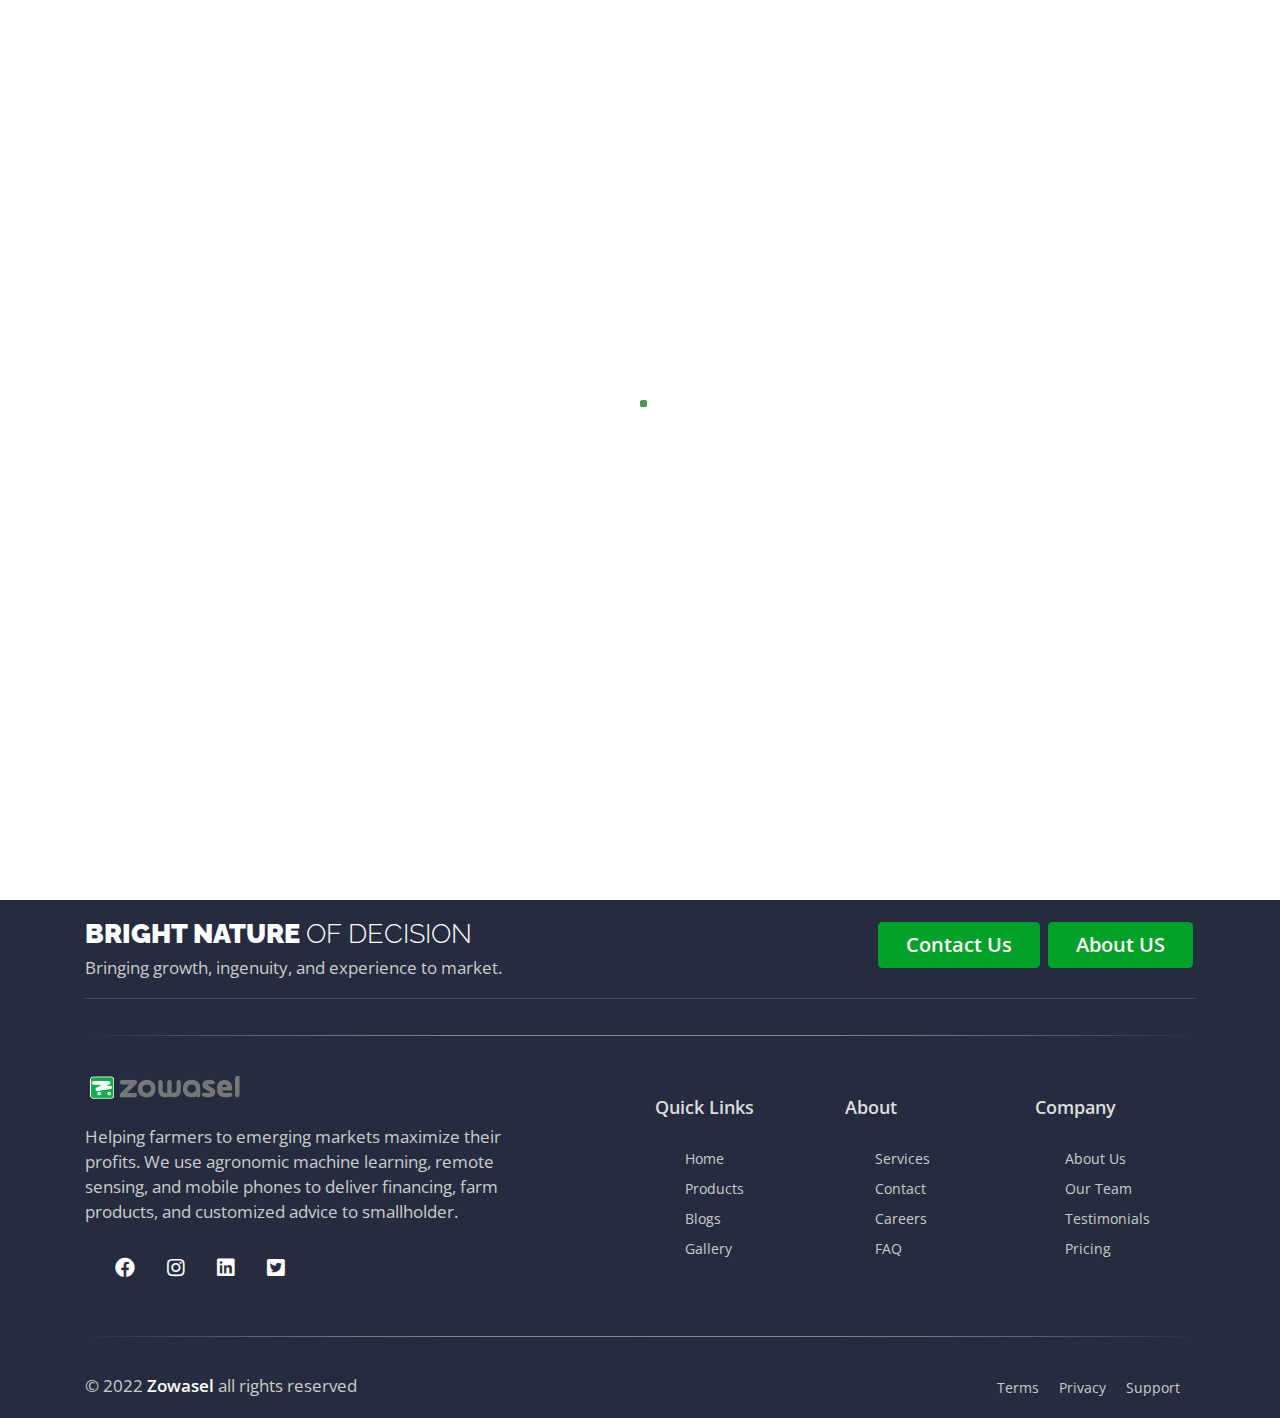
<file: 404-error-page.html>
<!DOCTYPE html>
<html lang="en-US" class="no-js">
	<head>
		<meta charset="UTF-8">
        <meta name="viewport" content="width=device-width, initial-scale=1, maximum-scale=1">
		<meta http-equiv="X-UA-Compatible" content="IE=edge">
        
		<!-- TITLE -->
        <title>Agroly - Organic & Agriculture Food HTML Template</title>
        <meta name="description" content="Modern HTML Template ideal for business like agriculture, vegetables and organic food.">
        <meta name="keywords" content="agriculture, eco, farm, food, Fresh Fruit, fruits, healthy food, landscape, organic, organic food, products, vegetables">
        
        <!-- FONT AWESOME ICONS LIBRARY -->
        <link rel="stylesheet" href="fonts/css/all.min.css">  
        
        <!--  FAVICON  -->
        <link rel="shortcut icon" href="images/icons/favicon.png">

        <!-- CSS LIBRARY STYLES -->
        <link rel="stylesheet" href="css/lib/bootstrap.min.css">
        <link rel="stylesheet" href="css/lib/slick.min.css"> 
        <link rel="stylesheet" href="css/lib/owl.carousel.min.css">
        <link rel='stylesheet' href="css/lib/flickity.min.css">
        <link rel='stylesheet' href="css/lib/magnific-popup.min.css">
        <link rel='stylesheet' href="css/lib/navbar.css">

        <!-- CSS TEMPLATE STYLES -->
        <link rel="stylesheet" href="css/main.css">
        <link rel="stylesheet" href="css/stylesheet.css">
        <link rel="stylesheet" href="css/responsive.css">

        <!-- MODERNIZR LIBRARY -->
        <script src="js/modernizr-custom.js"></script>

	</head>
    
<body>

    <!-- PRELOADER START -->
    <div id="loader-wrapper">
        <div class="loader">
           <div class="ball"></div>
           <div class="ball"></div>
           <div class="ball"></div>
           <div class="ball"></div>
           <div class="ball"></div>
           <div class="ball"></div>
           <div class="ball"></div>
           <div class="ball"></div>
           <div class="ball"></div>
           <div class="ball"></div>
        </div> 
    </div>
    <!-- PRELOADER END -->
      
    <header>
        <!-- NAV START -->
    <nav class="navbar navbar-expand-lg navbar-dark">
        <div class="container p-01">
            <a href="index.html" class="navbar-brand"><img src="images/logos/zowasel-logo-grey-614x (1) 1 copy 1 (1).png"
                    alt=""></a>
    
            <button type="button" class="navbar-toggler collapsed" data-toggle="collapse" data-target="#main-nav">
                <span class="menu-icon-bar"></span>
                <span class="menu-icon-bar"></span>
                <span class="menu-icon-bar"></span>
            </button>
    
            <div id="main-nav" class="collapse navbar-collapse">
                <ul class="navbar-nav ml-auto">
                    <li class="dropdown">
                        <a href="Marketplace.html" class="nav-item nav-link">MARKETPLACE</a>
                    </li>
                    <li><a href="Traceability.html" class="nav-item nav-link">TRACEABILITY</a></li>
                    <li class="dropdown">
                        <a href="Report.html" class="nav-item nav-link" data-toggle="dropdown">REPORT</a>
                    </li>
                    <li class="dropdown">
                        <a href="Safety.html" class="nav-item nav-link">SAFETY</a>
                    </li>
                    <li class="dropdown">
                        <a href="#" class="nav-item nav-link last-link-item">EXPLORE</a>
                        <div class="dropdown-menu">
                            <a href="about-us.html" class="dropdown-item">About Us</a>
                            <a href="team.html" class="dropdown-item">Our Team</a>
                            <a href="blog-right-sidebar.html" class="dropdown-item">Conduct code</a>
                            <a href="blog-single.html" class="dropdown-item">Offer Team</a>
                            <a href="contact.html" class="dropdown-item">Contact Us</a>
                            <a href="#contact" class="dropdown-item">Media</a>
                            <a href="careers.html" class="dropdown-item">Career</a>
    
    
                        </div>
                    </li>
    
                    <li><a href="about-us.html" class="nav-item Signup">SIGN UP</a></li>
    
    
                </ul>
            </div>
        </div>
    </nav>
        <!-- NAV END -->
    </header>

    <!-- 404 ERROR PAGE CONTENT -->
    <div class="error-page">
        <div class="error-page-content">
            <h1>404</h1>
            <h2>PAGE NOT FOUND</h2>
            <p>Sorry, but the page you are looking for does not exist or has been removed</p>
            <div class="form-group error-page-search">
                <span class="fa fa-search form-control-feedback"></span>
                <input type="text" class="form-control" placeholder="Site Search">
            </div>
            <div class="social-error-page mt-3">
                <ul>
                   <li><a href="#"><i class="fab fa-facebook-f"></i></a></li> 
                   <li><a href="#"><i class="fab fa-twitter"></i></a></li> 
                   <li><a href="#"><i class="fab fa-instagram"></i></a></li> 
                   <li><a href="#"><i class="fab fa-linkedin-in"></i></a></li> 
                </ul>
            </div>
        </div>  
    </div>
    <!-- 404 ERROR PAGE CONTENT -->
  
    <!-- FOOTER START -->
    <footer>
        <div class="container">
            <div class="top-footer">
                <div class="row">
                    <div class="col-lg-6">
                        <h4>bright nature <span class="light-text">of decision</span></h4>
                        <p>Bringing growth, ingenuity, and experience to market.</p>
                    </div>
                    <div class="col-lg-6">
                        <div class="footer-btns">
                            <a href="contact.html" class="btn button btn-white">Contact Us</a>
                            <a href="about-us.html" class="btn button">About US</a>
                        </div>
                    </div>
                </div>
            </div>
            <hr class="hr-divider">
            <div class="row">
                <div class="col-lg-6">
                    <div class="footer-col">
                        <figure class="footer-logo">
                            <img src="images/logos/zowasel-logo.png" alt="">
                        </figure>
                        <p class="footer-desc">Helping farmers to emerging markets maximize their profits. We use agronomic
                            machine learning, remote sensing, and mobile phones to deliver financing, farm products, and
                            customized advice to smallholder.
                        </p>
                        <ul class="bottom-social">
                            <li><a href="https://web.facebook.com/zowasel/?_rdc=1&_rdr" target="_blank"><i
                                        class="fab fa-facebook"></i></a></li>
                            <li><a href="https://www.instagram.com/zowasel/?hl=en" target="_blank"><i
                                        class="fab fa-instagram"></i></a></li>
                            <li><a href="https://www.linkedin.com/company/zowasel/?originalSubdomain=ng" target="_blank"><i
                                        class="fab fa-linkedin"></i></a></li>
                            <li><a href="https://twitter.com/zowasel?lang=en" target="_blank"><i
                                        class="fab fa-twitter-square"></i></a></li>
                        </ul>
                    </div>
                </div>
                <div class="col-lg-2 col-mt-lg">
                    <div class="footer-col">
                        <h5>Quick Links</h5>
                        <ul class="footer-bulletlist">
                            <li><a href="index.html">Home</a></li>
                            <li><a href="products.html">Products</a></li>
                            <li><a href="blog-grid.html">Blogs</a></li>
                            <li><a href="gallery-three-columns.html">Gallery</a></li>
                        </ul>
                    </div>
                </div>
                <div class="col-lg-2 col-mt-lg">
                    <div class="footer-col">
                        <h5>About</h5>
                        <ul class="footer-bulletlist">
                            <li><a href="services.html">Services</a></li>
                            <li><a href="contact.html">Contact</a></li>
                            <li><a href="careers.html">Careers</a></li>
                            <li><a href="faq.html">FAQ</a></li>
                        </ul>
                    </div>
                </div>
                <div class="col-lg-2 col-mt-lg">
                    <div class="footer-col">
                        <h5>Company</h5>
                        <ul class="footer-bulletlist">
                            <li><a href="about-us.html">About Us</a></li>
                            <li><a href="team.html">Our Team</a></li>
                            <li><a href="testimonials.html">Testimonials</a></li>
                            <li><a href="pricing.html">Pricing</a></li>
                        </ul>
                    </div>
                </div>
            </div>
            <hr class="hr-divider">
            <div class="bottom-footer">
                <div class="row">
                    <div class="col-lg-6">
                        <div class="copyright">
                            <p>© 2022 <strong>Zowasel</strong> all rights reserved</p>
                        </div>
                    </div>
                    <div class="col-lg-6 text-align">
                        <ul class="bf-right">
                            <li><a href="#">Terms</a></li>
                            <li><a href="#">Privacy</a></li>
                            <li><a href="#">Support</a></li>
                        </ul>
                    </div>
                </div>
            </div>
        </div>
    </footer>
    <!-- FOOTER END -->
    
    <!--SCROLL TOP START-->
    <a href="#0" class="cd-top">Top</a>
    <!--SCROLL TOP START-->

    <!-- JAVASCRIPTS -->
    <script src='js/lib/jquery-3.5.1.min.js'></script>
    <script src='js/lib/plugins.js'></script>
    <script src='js/lib/bootstrap.min.js'></script>
    <script src='js/lib/flickity.pkgd.min.js'></script>
    <script src='js/lib/nav-fixed-top.js'></script>
    <script src='js/main.js'></script>
    <!-- JAVASCRIPTS END -->
    
    </body>
    
</html>
</file>
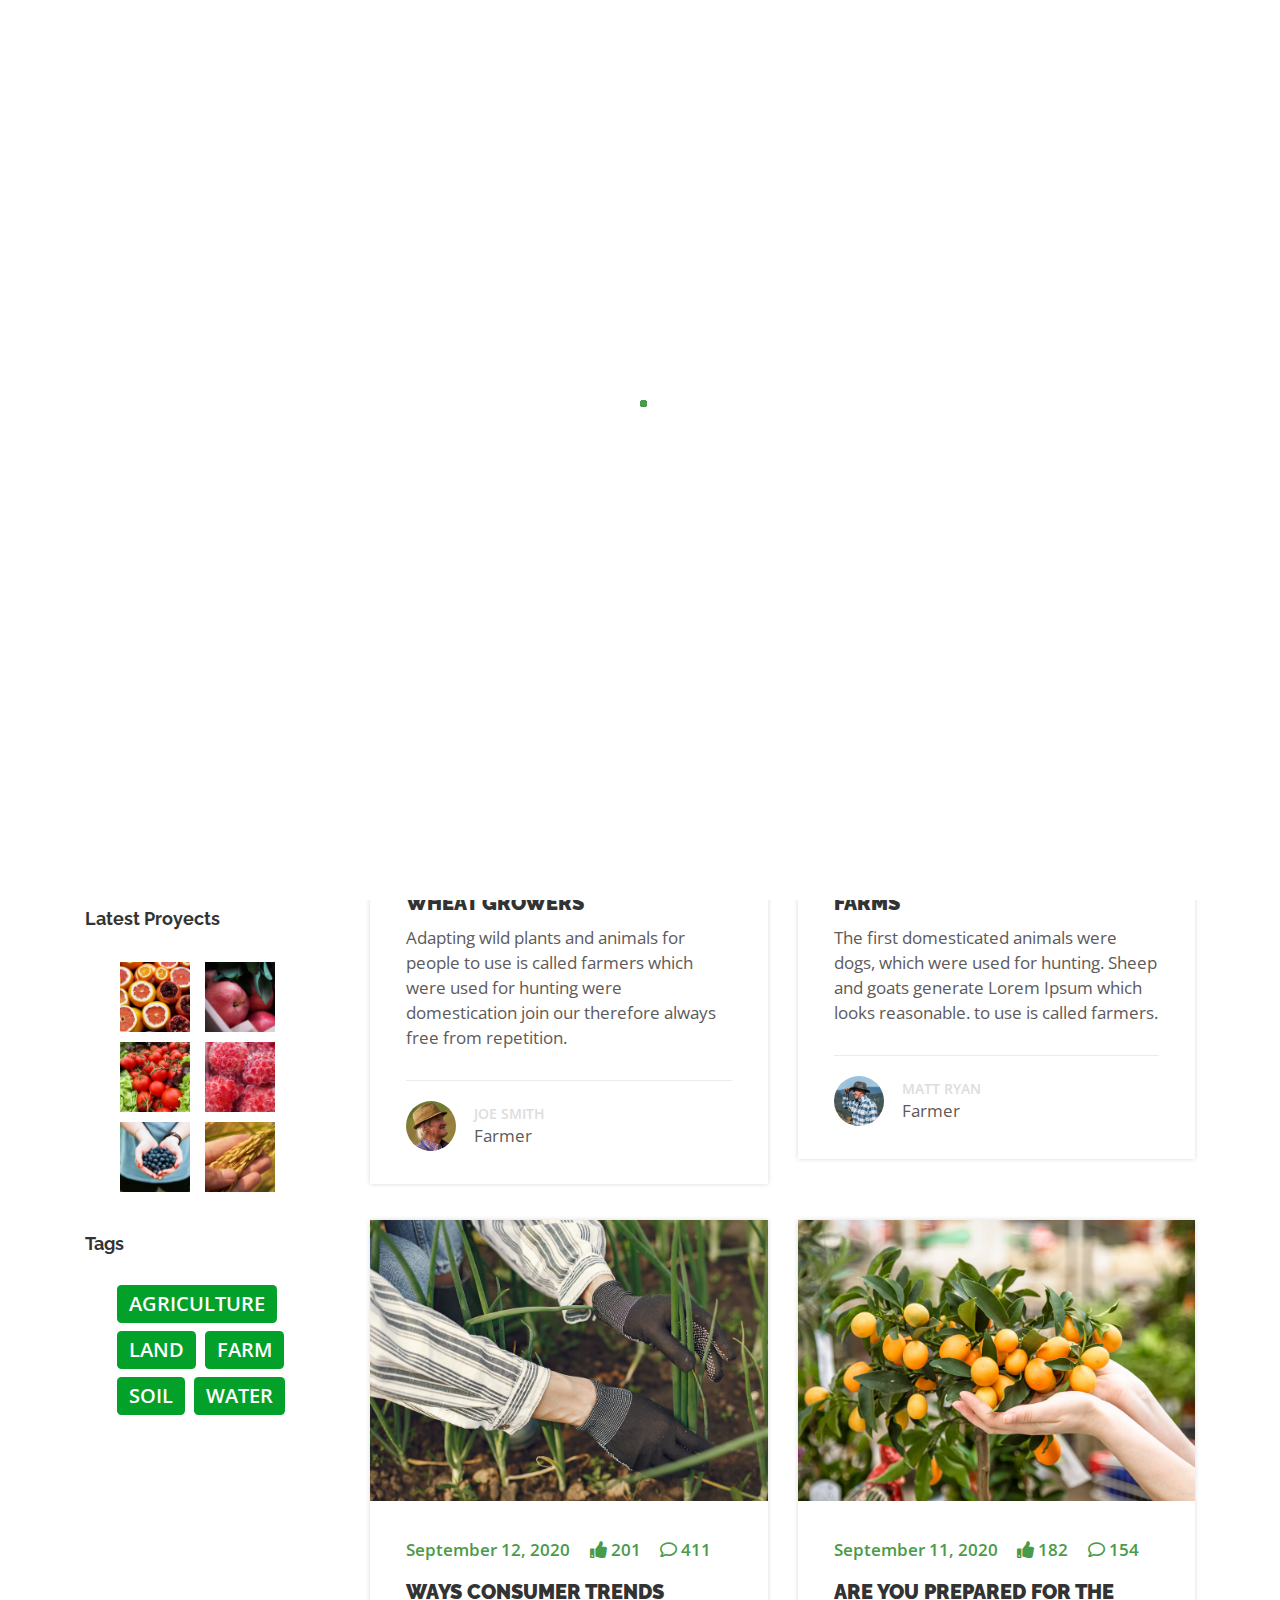
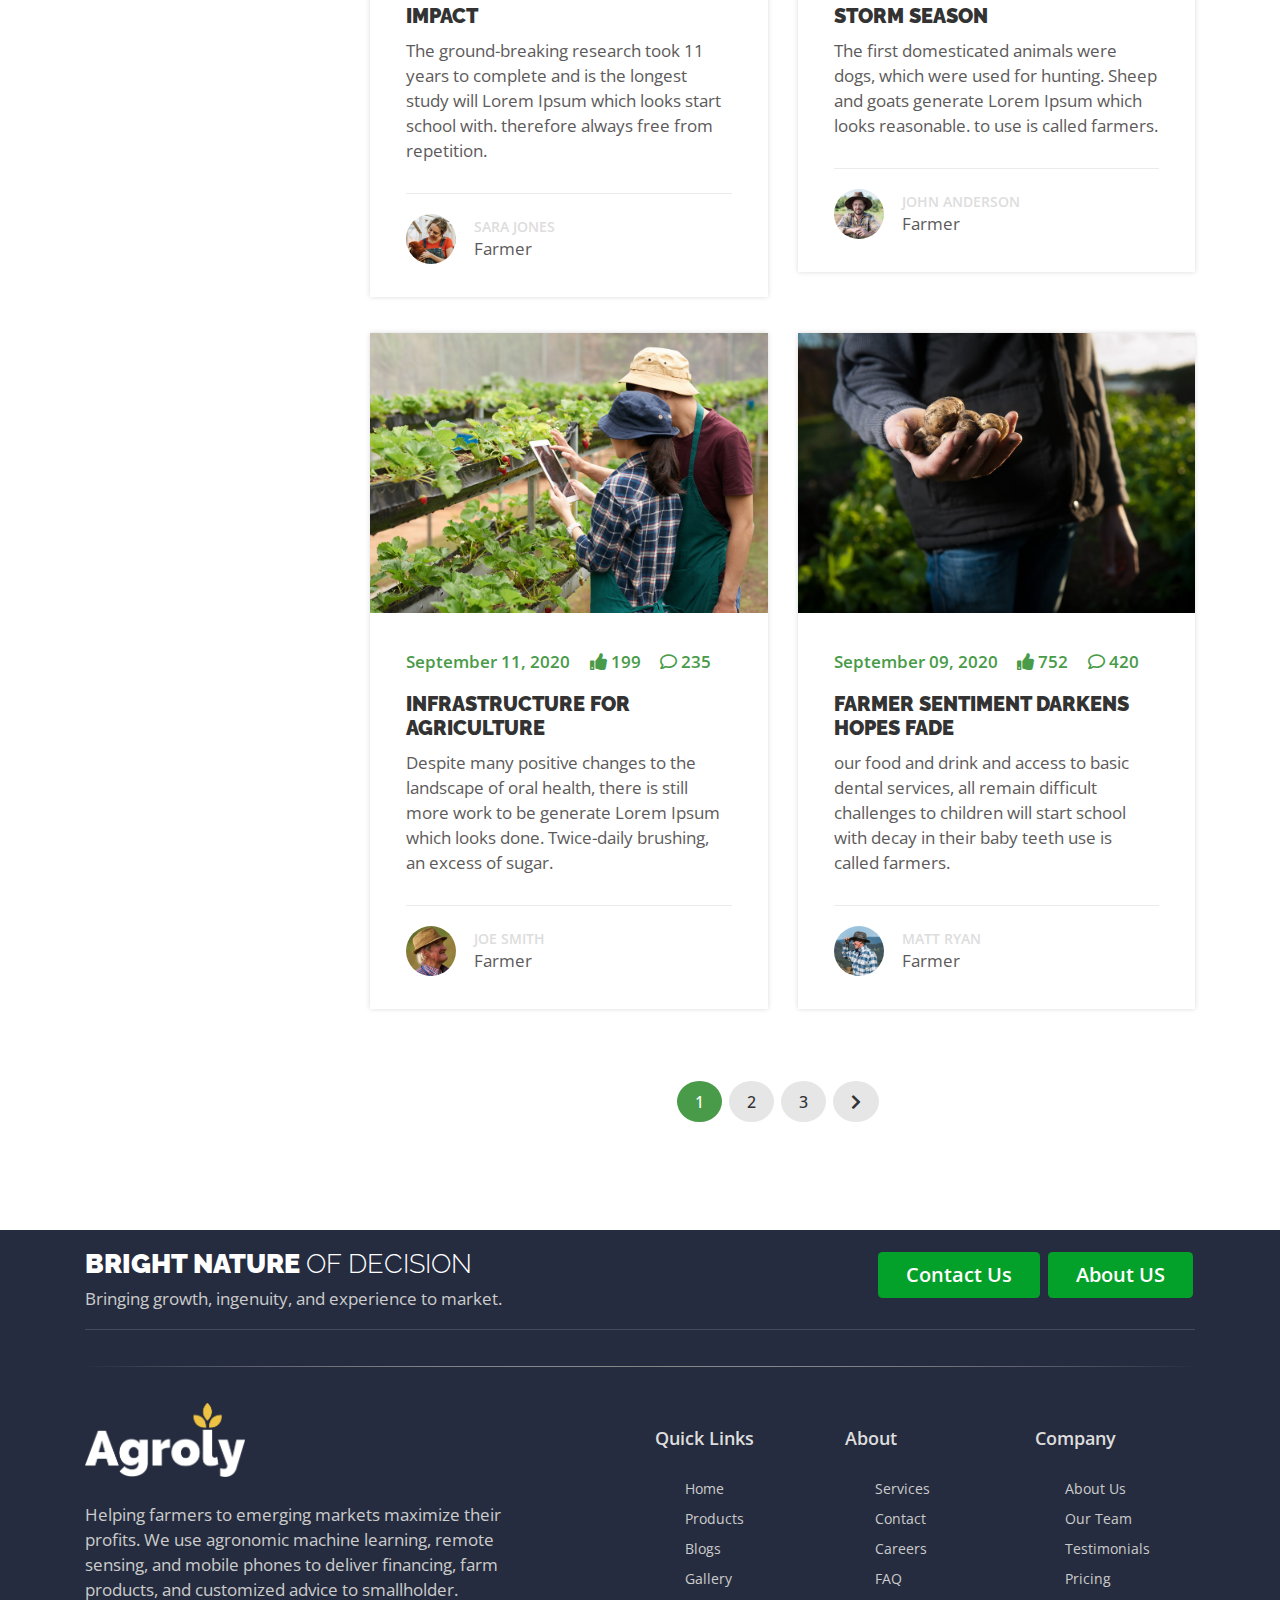
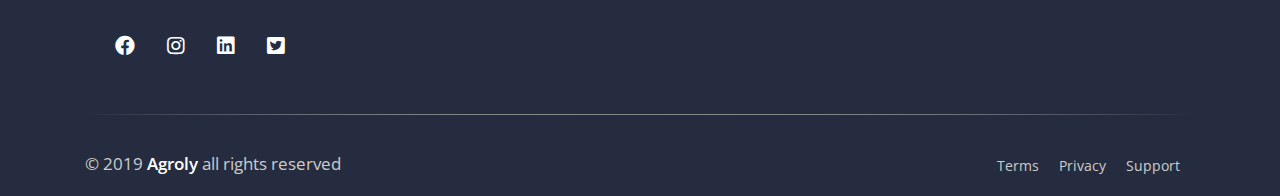
<file: blog-left-sidebar.html>
<!DOCTYPE html>
<html lang="en-US" class="no-js">
	<head>
		<meta charset="UTF-8">
        <meta name="viewport" content="width=device-width, initial-scale=1, maximum-scale=1">
		<meta http-equiv="X-UA-Compatible" content="IE=edge">
        
		<!-- TITLE -->
        <title>Agroly - Organic & Agriculture Food HTML Template</title>
        <meta name="description" content="Modern HTML Template ideal for business like agriculture, vegetables and organic food.">
        <meta name="keywords" content="agriculture, eco, farm, food, Fresh Fruit, fruits, healthy food, landscape, organic, organic food, products, vegetables">
        
        <!-- FONT AWESOME ICONS LIBRARY -->
        <link rel="stylesheet" href="fonts/css/all.min.css">  
        
        <!--  FAVICON  -->
        <link rel="shortcut icon" href="images/icons/favicon.png">

        <!-- CSS LIBRARY STYLES -->
        <link rel="stylesheet" href="css/lib/bootstrap.min.css">
        <link rel="stylesheet" href="css/lib/slick.min.css"> 
        <link rel="stylesheet" href="css/lib/owl.carousel.min.css">
        <link rel='stylesheet' href="css/lib/flickity.min.css">
        <link rel='stylesheet' href="css/lib/magnific-popup.min.css">
        <link rel='stylesheet' href="css/lib/navbar.css">

        <!-- CSS TEMPLATE STYLES -->
        <link rel="stylesheet" href="css/main.css">
        <link rel="stylesheet" href="css/stylesheet.css">
        <link rel="stylesheet" href="css/responsive.css">

        <!-- MODERNIZR LIBRARY -->
        <script src="js/modernizr-custom.js"></script>

	</head>
    
<body>

    <!-- PRELOADER START -->
    <div id="loader-wrapper">
        <div class="loader">
           <div class="ball"></div>
           <div class="ball"></div>
           <div class="ball"></div>
           <div class="ball"></div>
           <div class="ball"></div>
           <div class="ball"></div>
           <div class="ball"></div>
           <div class="ball"></div>
           <div class="ball"></div>
           <div class="ball"></div>
        </div> 
    </div>
    <!-- PRELOADER END -->
      
    <header>
        <!-- NAV START -->
        <nav class="navbar navbar-expand-lg navbar-dark">
            <div class="container p-01">
                <a href="index.html" class="navbar-brand"><img src="images/logos/zowasel-logo-grey-614x (1) 1 copy 1 (1).png"
                        alt=""></a>
        
                <button type="button" class="navbar-toggler collapsed" data-toggle="collapse" data-target="#main-nav">
                    <span class="menu-icon-bar"></span>
                    <span class="menu-icon-bar"></span>
                    <span class="menu-icon-bar"></span>
                </button>
        
                <div id="main-nav" class="collapse navbar-collapse">
                    <ul class="navbar-nav ml-auto">
                        <li class="dropdown">
                            <a href="Marketplace.html" class="nav-item nav-link">MARKETPLACE</a>
                        </li>
                        <li><a href="Traceability.html" class="nav-item nav-link">TRACEABILITY</a></li>
                        <li class="dropdown">
                            <a href="Report.html" class="nav-item nav-link" data-toggle="dropdown">REPORT</a>
                        </li>
                        <li class="dropdown">
                            <a href="Safety.html" class="nav-item nav-link">SAFETY</a>
                        </li>
                        <li class="dropdown">
                            <a href="Sustainablility.html" class="nav-item nav-link">SUSTAINABILITY</a>
                        </li>
                        <li class="dropdown">
                            <a href="#" class="nav-item nav-link last-link-item">EXPLORE</a>
                            <div class="dropdown-menu">
                                <a href="about-us.html" class="dropdown-item">About Us</a>
                                <a href="team.html" class="dropdown-item">Our Team</a>
                                <a href="blog-right-sidebar.html" class="dropdown-item">Conduct code</a>
                                <a href="blog-single.html" class="dropdown-item">Offer Team</a>
                                <a href="contact.html" class="dropdown-item">Contact Us</a>
                                <a href="#contact" class="dropdown-item">Media</a>
                                <a href="careers.html" class="dropdown-item">Career</a>
        
        
                            </div>
                        </li>
        
                        <li><a href="about-us.html" class="nav-item Signup ">SIGN UP</a></li>
        
        
                    </ul>
                </div>
            </div>
        </nav>
        <!-- NAV END -->
    </header>

    <div class="pages-hero">
        <div class="container">
            <div class="pages-title">
                <h1>Blog Sidebar</h1>
                <div class="page-nav">
                    <p><a href="#">Home</a> &nbsp; | &nbsp; <a href="#">Blog Sidebar</a></p>
                </div>
            </div>
        </div>  
    </div>

    <!-- CONTENT START -->
    <div class="container mt-5 mb-5">
        <div class="row">
            <!-- BLOG SIDEBAR START --> 
            <div class="order-last order-md-3 col-lg-3 col-mt-lg">
                <aside>
                    <div class="aside-block">
                        <h4>Categorie</h4>
                        <ul class="list-group list-group-flush">
                            <li
                                class="list-group-item list-group-item d-flex justify-content-between align-items-center">
                                <a href="#">Farm Plans</a>
                                <span class="badge badge-primary badge-pill">09</span>
                            </li>
                            <li
                                class="list-group-item list-group-item d-flex justify-content-between align-items-center">
                                <a href="#">Agriculture</a>
                                <span class="badge badge-primary badge-pill">14</span>
                            </li>
                            <li
                                class="list-group-item list-group-item d-flex justify-content-between align-items-center">
                                <a href="#">Organic</a>
                                <span class="badge badge-primary badge-pill">18</span>
                            </li>
                            <li
                                class="list-group-item list-group-item d-flex justify-content-between align-items-center">
                                <a href="#">Soil and Water</a>
                                <span class="badge badge-primary badge-pill">14</span>
                            </li>
                            <li
                                class="list-group-item list-group-item d-flex justify-content-between align-items-center">
                                <a href="#">Natural Fruits</a>
                                <span class="badge badge-primary badge-pill">19</span>
                            </li>
                        </ul>
                    </div>
                    <div class="aside-block">
                        <h4>Social Media</h4>
                        <ul class="social circle-border">
                            <li><a href="#"><i class="fab fa-facebook-f"></i></a></li>
                            <li><a href="#"><i class="fab fa-twitter"></i></a></li>
                            <li><a href="#"><i class="fab fa-instagram"></i></a></li>
                            <li><a href="#"><i class="fab fa-linkedin-in"></i></a></li>
                        </ul>
                    </div>
                    <div class="aside-block">
                        <h4>Latest Proyects</h4>
                        <ul>
                            <li>
                                <figure class="project-thumb">
                                    <a href="#">
                                        <img src="images/common/gallery/ag-thumb-1.jpg" alt="">
                                    </a>
                                </figure>
                            </li>
                            <li>
                                <figure class="project-thumb">
                                    <a href="#">
                                        <img src="images/common/gallery/ag-thumb-2.jpg" alt="">
                                    </a>
                                </figure>
                            </li>
                            <li>
                                <figure class="project-thumb">
                                    <a href="#">
                                        <img src="images/common/gallery/ag-thumb-3.jpg" alt="">
                                    </a>
                                </figure>
                            </li>
                            <li>
                                <figure class="project-thumb">
                                    <a href="#">
                                        <img src="images/common/gallery/ag-thumb-4.jpg" alt="">
                                    </a>
                                </figure>
                            </li>
                            <li>
                                <figure class="project-thumb">
                                    <a href="#">
                                        <img src="images/common/gallery/ag-thumb-5.jpg" alt="">
                                    </a>
                                </figure>
                            </li>
                            <li>
                                <figure class="project-thumb">
                                    <a href="#">
                                        <img src="images/common/gallery/ag-thumb-6.jpg" alt="">
                                    </a>
                                </figure>
                            </li>
                        </ul>
                    </div>
                    <div class="aside-block">
                        <h4>Tags</h4>
                        <ul class="ag-tags">
                            <li><a href="#" class="btn button btn-sm">agriculture</a> </li>
                            <li><a href="#" class="btn button btn-sm">Land</a> </li>
                            <li><a href="#" class="btn button btn-sm">Farm</a> </li>
                            <li><a href="#" class="btn button btn-sm">Soil</a> </li>
                            <li><a href="#" class="btn button btn-sm">water</a> </li>
                        </ul>
                    </div>    
                </aside>
            </div>
            <!-- BLOG SIDEBAR END --> 

            <!-- BLOG CONTENT START --> 
            <div class="order-first order-md-9 col-lg-9">
                <div class="content-blogs left-sidebar">
                    <div class="row hover-effects image-hover">
                        <div class="col-md-6">
                            <div class="blog-thumbnail">
                                <figure class="bt-img"><a href="#"><img src="images/common/blog-prev-v1.jpg" alt=""></a>
                                </figure>
                                <div class="bt-caption">
                                    <div class="bt-details">
                                        <p>September 25, 2020</p>
                                        <p><i class="fas fa-thumbs-up"></i> 189</p>
                                        <p><i class="far fa-comment"></i> 174</p>
                                    </div>
                                    <h4><a href="#">National Association of Wheat Growers</a> </h4>
                                    <p>Adapting wild plants and animals for people to use is called farmers which were used for hunting were domestication join our therefore always free from repetition.</p>
                                    <hr class="bt-separator">
                                    <div class="author">
                                        <div class="media"> 
                                            <img src="images/common/team-avatar.jpg" class="mr-3" alt="..."> 
                                            <div class="media-body"> 
                                                <h5 class="mt-0">Joe Smith</h5> 
                                                <p>Farmer</p>
                                            </div> 
                                            </div>
                                    </div>
                                </div>
                            </div>
                        </div>
                        <div class="col-md-6">
                            <div class="blog-thumbnail">
                                <figure class="bt-img"><a href="#"><img src="images/common/blog-prev-v2.jpg" alt=""></a>
                                </figure>
                                <div class="bt-caption">
                                    <div class="bt-details">
                                        <p>September 18, 2020</p>
                                        <p><i class="fas fa-thumbs-up"></i> 174</p>
                                        <p><i class="far fa-comment"></i> 200</p>
                                    </div>
                                    <h4><a href="#">Freeze Concern Hits Wheat Farms</a> </h4>
                                    <p>The first domesticated animals were dogs, which were used for hunting. Sheep and goats  generate Lorem Ipsum which looks reasonable. to use is called farmers.
                                    </p>
                                    <hr class="bt-separator">
                                    <div class="author">
                                        <div class="media"> 
                                            <img src="images/common/team-avatar2.jpg" class="mr-3" alt="..."> 
                                            <div class="media-body"> 
                                                <h5 class="mt-0">Matt Ryan</h5> 
                                                <p>Farmer</p>
                                            </div> 
                                            </div>
                                    </div>
                                </div>
                            </div>
                        </div>
                        <div class="col-md-6">
                            <div class="blog-thumbnail">
                                <figure class="bt-img"><a href="#"><img src="images/common/blog-prev-v3.jpg" alt=""></a>
                                </figure>
                                <div class="bt-caption">
                                    <div class="bt-details">
                                        <p>September 12, 2020</p>
                                        <p><i class="fas fa-thumbs-up"></i> 201</p>
                                        <p><i class="far fa-comment"></i> 411</p>
                                    </div>
                                    <h4><a href="#">Ways Consumer Trends Impact</a></h4>
                                    <p>The ground-breaking research took 11 years to complete and is the longest study will  Lorem Ipsum which looks start school with. therefore always free from repetition.</p>
                                    <hr class="bt-separator">
                                    <div class="author">
                                        <div class="media"> 
                                            <img src="images/common/team-avatar3.jpg" class="mr-3" alt="..."> 
                                            <div class="media-body"> 
                                                <h5 class="mt-0">Sara Jones</h5> 
                                                <p>Farmer</p>
                                            </div> 
                                            </div>
                                    </div>
                                </div>
                            </div>
                        </div>
                        <div class="col-md-6">
                            <div class="blog-thumbnail">
                                <figure class="bt-img"><a href="#"><img src="images/common/blog-prev-v4.jpg" alt=""></a>
                                </figure>
                                <div class="bt-caption">
                                    <div class="bt-details">
                                        <p>September 11, 2020</p>
                                        <p><i class="fas fa-thumbs-up"></i> 182</p>
                                        <p><i class="far fa-comment"></i> 154</p>
                                    </div>
                                    <h4><a href="#">Are You Prepared for the Storm Season</a> </h4>
                                    <p>The first domesticated animals were dogs, which were used for hunting. Sheep and goats  generate Lorem Ipsum which looks reasonable. to use is called farmers.
                                    </p>
                                    <hr class="bt-separator">
                                    <div class="author">
                                        <div class="media"> 
                                            <img src="images/common/team-avatar4.jpg" class="mr-3" alt="..."> 
                                            <div class="media-body"> 
                                                <h5 class="mt-0">John Anderson</h5> 
                                                <p>Farmer</p>
                                            </div> 
                                            </div>
                                    </div>
                                </div>
                            </div>
                        </div>
                        <div class="col-md-6">
                            <div class="blog-thumbnail">
                                <figure class="bt-img"><a href="#"><img src="images/common/blog-prev-v5.jpg" alt=""></a>
                                </figure>
                                <div class="bt-caption">
                                    <div class="bt-details">
                                        <p>September 11, 2020</p>
                                        <p><i class="fas fa-thumbs-up"></i> 199</p>
                                        <p><i class="far fa-comment"></i> 235</p>
                                    </div>
                                    <h4><a href="#">Infrastructure for Agriculture</a> </h4>
                                    <p>Despite many positive changes to the landscape of oral health, there is still more work to be generate Lorem Ipsum which looks done. Twice-daily brushing, an excess of sugar.</p>
                                    <hr class="bt-separator">
                                    <div class="author">
                                        <div class="media"> 
                                            <img src="images/common/team-avatar.jpg" class="mr-3" alt="..."> 
                                            <div class="media-body"> 
                                                <h5 class="mt-0">Joe Smith</h5> 
                                                <p>Farmer</p>
                                            </div> 
                                            </div>
                                    </div>
                                </div>
                            </div>
                        </div>
                        <div class="col-md-6">
                            <div class="blog-thumbnail">
                                <figure class="bt-img"><a href="#"><img src="images/common/blog-prev-v6.jpg" alt=""></a>
                                </figure>
                                <div class="bt-caption">
                                    <div class="bt-details">
                                        <p>September 09, 2020</p>
                                        <p><i class="fas fa-thumbs-up"></i> 752</p>
                                        <p><i class="far fa-comment"></i> 420</p>
                                    </div>
                                    <h4><a href="#">Farmer Sentiment Darkens Hopes Fade </a> </h4>
                                    <p>our food and drink and access to basic dental services, all remain difficult challenges to children will start school with decay in their baby teeth use is called farmers.
                                    </p>
                                    <hr class="bt-separator">
                                    <div class="author">
                                        <div class="media"> 
                                            <img src="images/common/team-avatar2.jpg" class="mr-3" alt="..."> 
                                            <div class="media-body"> 
                                                <h5 class="mt-0">Matt Ryan</h5> 
                                                <p>Farmer</p>
                                            </div> 
                                            </div>
                                    </div>
                                </div>
                            </div>
                        </div>
                    </div>
                    <!-- PAGINATION START --> 
                    <div class="site-pagination mt-4">
                        <nav aria-label="Page navigation example">
                            <ul class="pagination">
                            <li class="page-item"></li>
                            <li class="page-item active"><a class="page-link" href="#">1</a></li>
                            <li class="page-item"><a class="page-link" href="#">2</a></li>
                            <li class="page-item"><a class="page-link" href="#">3</a></li>
                            <li class="page-item">
                                <a class="page-link" href="#" aria-label="Next">
                                <i class="fas fa-chevron-right"></i>
                                </a>
                            </li>
                            </ul>
                        </nav>
                    </div>
                    <!-- PAGINATION START --> 
                </div>
            </div>
            <!-- BLOG CONTENT START --> 
        </div>
    </div>
    <!-- CONTENT END -->
    
    <!-- FOOTER START -->
    <footer>
        <div class="container">
            <div class="top-footer">
                <div class="row">
                    <div class="col-lg-6">
                        <h4>bright nature  <span class="light-text">of decision</span></h4>
                        <p>Bringing growth, ingenuity, and experience to market.</p>
                    </div>
                    <div class="col-lg-6">
                        <div class="footer-btns">
                            <a href="contact.html" class="btn button btn-white">Contact Us</a> 
                            <a href="about-us.html" class="btn button">About US</a> 
                        </div>
                    </div>
                </div>
            </div>
            <hr class="hr-divider">
            <div class="row">
                <div class="col-lg-6">
                    <div class="footer-col">
                        <figure class="footer-logo">
                            <img src="images/logos/logo2.png" alt="">
                        </figure>
                        <p class="footer-desc">Helping farmers to emerging markets maximize their profits. We use agronomic 
                            machine learning, remote sensing, and mobile phones to deliver financing, farm products, and customized advice to smallholder.
                        </p>
                        <ul class="bottom-social">
                            <li><a href="#" target="_blank"><i class="fab fa-facebook"></i></a></li>
                            <li><a href="#" target="_blank"><i class="fab fa-instagram"></i></a></li>
                            <li><a href="#" target="_blank"><i class="fab fa-linkedin"></i></a></li>
                            <li><a href="#" target="_blank"><i class="fab fa-twitter-square"></i></a></li>
                        </ul>
                    </div>
                </div>
                <div class="col-lg-2 col-mt-lg">
                    <div class="footer-col">
                        <h5>Quick Links</h5>
                        <ul class="footer-bulletlist">
                            <li><a href="index.html">Home</a></li>
                            <li><a href="products.html">Products</a></li>
                            <li><a href="blog-grid.html">Blogs</a></li>
                            <li><a href="gallery-three-columns.html">Gallery</a></li>
                        </ul>
                    </div>
                </div>
                <div class="col-lg-2 col-mt-lg">
                    <div class="footer-col">
                        <h5>About</h5>
                        <ul class="footer-bulletlist">
                            <li><a href="services.html">Services</a></li>
                            <li><a href="contact.html">Contact</a></li>
                            <li><a href="careers.html">Careers</a></li>
                            <li><a href="faq.html">FAQ</a></li>
                        </ul>
                    </div>
                </div>
                <div class="col-lg-2 col-mt-lg">
                    <div class="footer-col">
                        <h5>Company</h5>
                        <ul class="footer-bulletlist">
                            <li><a href="about-us.html">About Us</a></li>
                            <li><a href="team.html">Our Team</a></li>
                            <li><a href="testimonials.html">Testimonials</a></li>
                            <li><a href="pricing.html">Pricing</a></li>
                        </ul>
                    </div>
                </div>
            </div>
            <hr class="hr-divider">
            <div class="bottom-footer">
                <div class="row">
                    <div class="col-lg-6">
                        <div class="copyright">
                            <p>© 2019 <strong>Agroly</strong> all rights reserved</p>
                        </div>
                    </div>
                    <div class="col-lg-6 text-align">
                        <ul class="bf-right">
                            <li><a href="#">Terms</a></li>
                            <li><a href="#">Privacy</a></li>
                            <li><a href="#">Support</a></li>
                        </ul>
                    </div>
                </div>
            </div>
        </div>
    </footer>
    <!-- FOOTER END -->
    
    <!--SCROLL TOP START-->
    <a href="#0" class="cd-top">Top</a>
    <!--SCROLL TOP START-->

    <!-- JAVASCRIPTS -->
    <script src='js/lib/jquery-3.5.1.min.js'></script>
    <script src='js/lib/plugins.js'></script>
    <script src='js/lib/bootstrap.min.js'></script>
    <script src='js/lib/flickity.pkgd.min.js'></script>
    <script src='js/lib/nav-fixed-top.js'></script>
    <script src='js/main.js'></script>
    <!-- JAVASCRIPTS END -->
    
    </body>
    
</html>
</file>
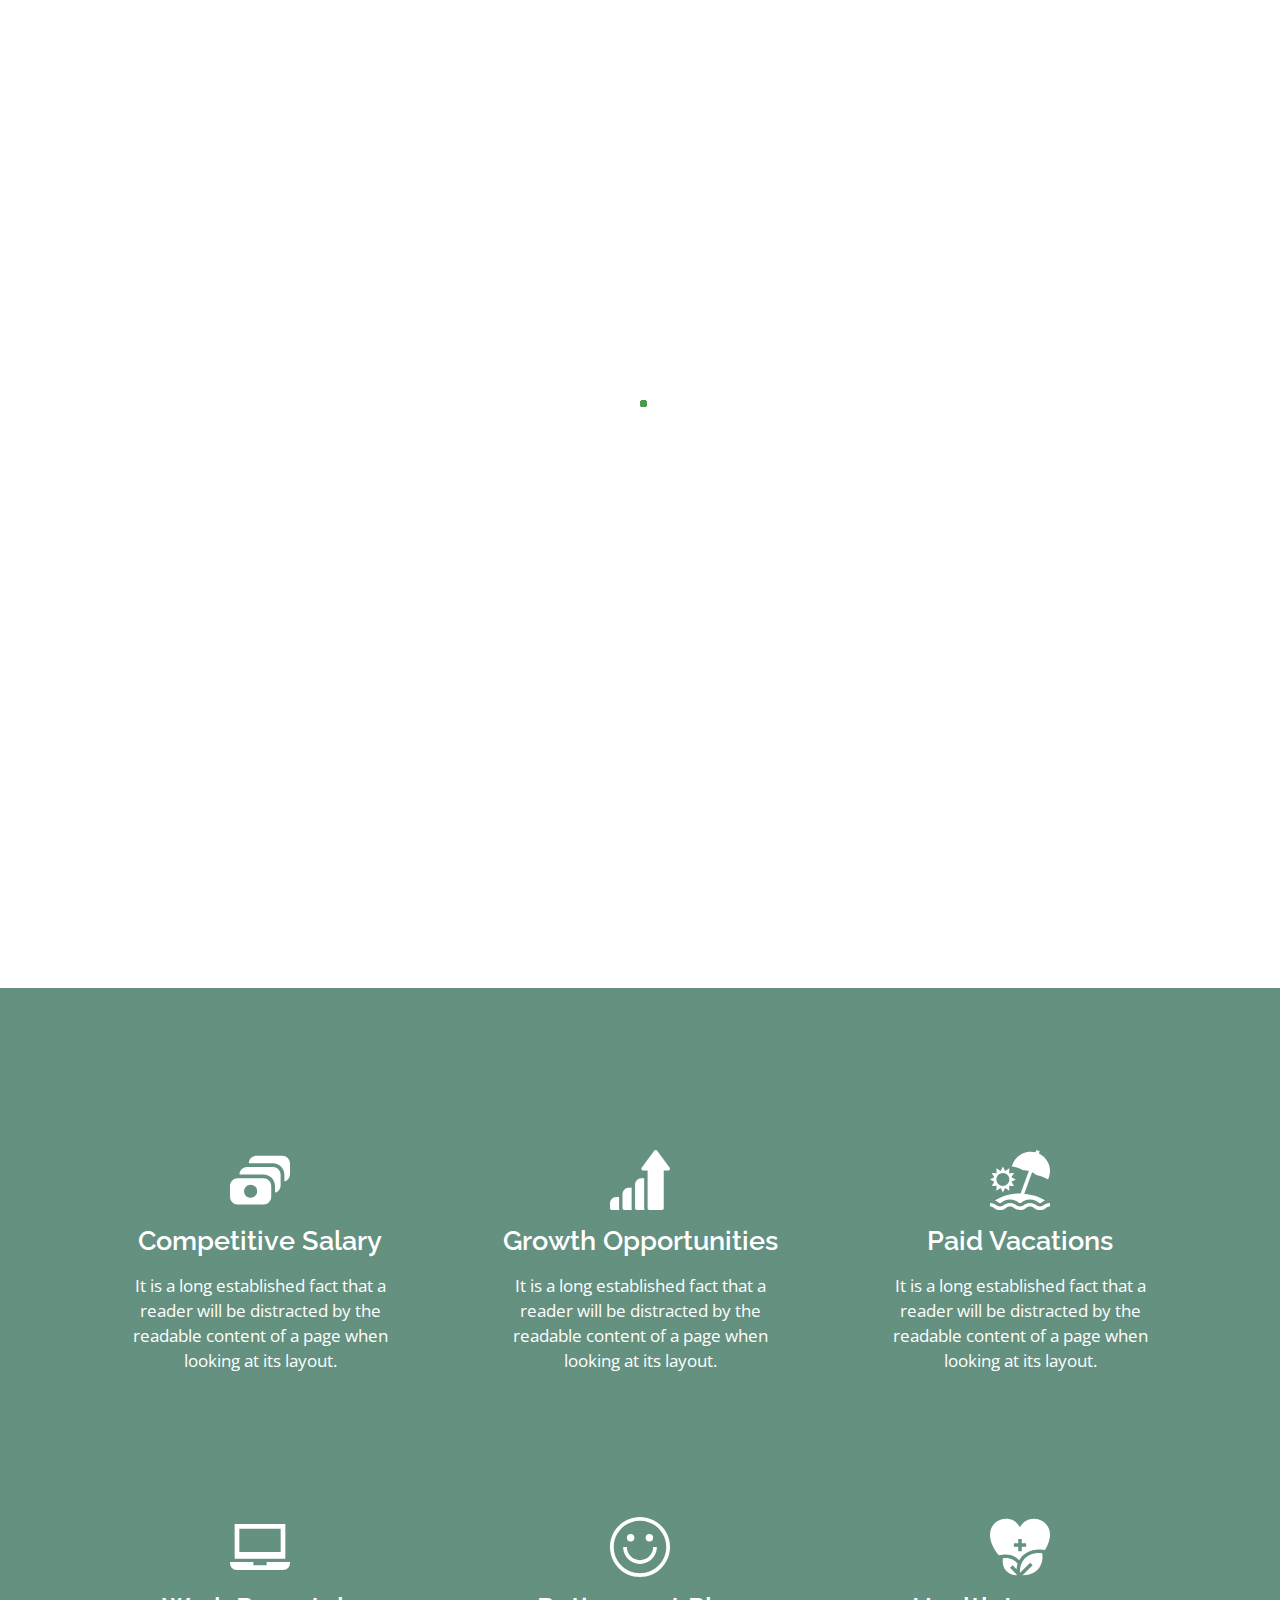
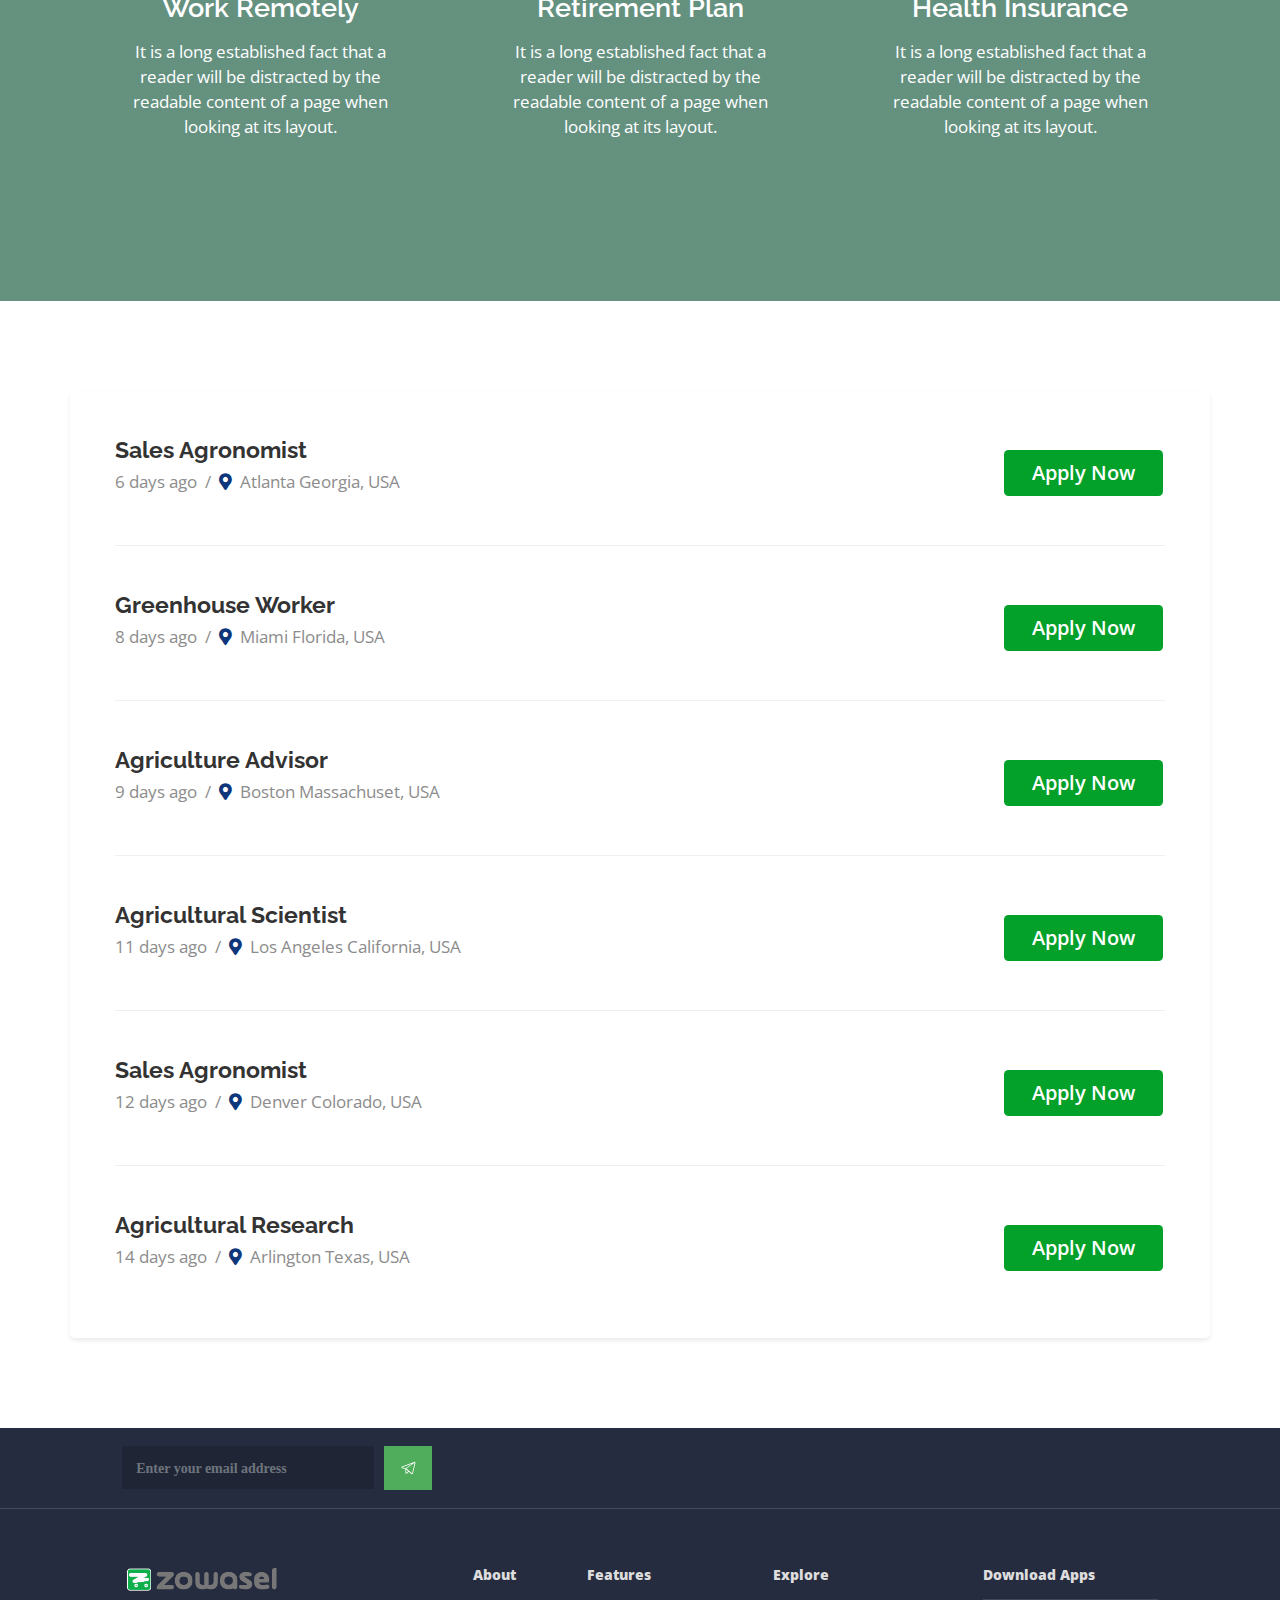
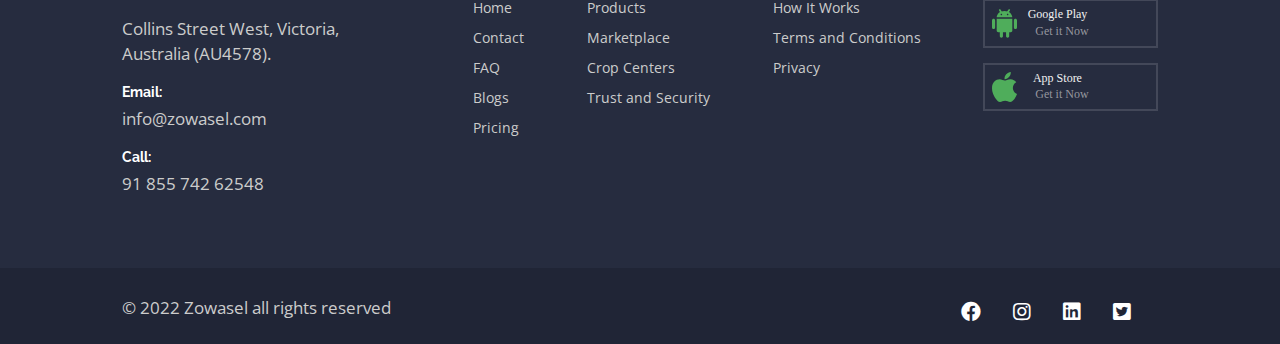
<file: careers.html>
<!DOCTYPE html>
<html lang="en-US" class="no-js">
	<head>
		<meta charset="UTF-8">
        <meta name="viewport" content="width=device-width, initial-scale=1, maximum-scale=1">
		<meta http-equiv="X-UA-Compatible" content="IE=edge">
        
		<!-- TITLE -->
        <title>Career | Zowasel</title>
        <meta name="description" content="Modern HTML Template ideal for business like agriculture, vegetables and organic food.">
        <meta name="keywords" content="agriculture, eco, farm, food, Fresh Fruit, fruits, healthy food, landscape, organic, organic food, products, vegetables">
        
        <!-- FONT AWESOME ICONS LIBRARY -->
        <link rel="stylesheet" href="fonts/css/all.min.css">  
        
        <!--  FAVICON  -->
        <link rel="shortcut icon" href="images/logos/favicon (3).ico">

        <!-- CSS LIBRARY STYLES -->
        <link rel="stylesheet" href="css/lib/bootstrap.min.css">
        <link rel="stylesheet" href="css/lib/slick.min.css"> 
        <link rel="stylesheet" href="css/lib/owl.carousel.min.css">
        <link rel='stylesheet' href="css/lib/flickity.min.css">
        <link rel='stylesheet' href="css/lib/magnific-popup.min.css">
        <link rel='stylesheet' href="css/lib/navbar.css">

        <!-- CSS TEMPLATE STYLES -->
        <link rel="stylesheet" href="css/main.css">
        <link rel="stylesheet" href="css/stylesheet.css">
        <link rel="stylesheet" href="css/responsive.css">

        <!-- MODERNIZR LIBRARY -->
        <script src="js/modernizr-custom.js"></script>

	</head>
    
<body>

    <!-- PRELOADER START -->
    <div id="loader-wrapper">
        <div class="loader">
           <div class="ball"></div>
           <div class="ball"></div>
           <div class="ball"></div>
           <div class="ball"></div>
           <div class="ball"></div>
           <div class="ball"></div>
           <div class="ball"></div>
           <div class="ball"></div>
           <div class="ball"></div>
           <div class="ball"></div>
        </div> 
    </div>
    <!-- PRELOADER END -->
      
    <header>
        <!-- ----------------------------------------------------------------------- -->
        <!--                            TOPBAR COMPONENT                             -->
        <!-- ----------------------------------------------------------------------- -->
        <nav class="navbar navbar-expand-lg navbar-dark" id="topbar"></nav>
    </header>

    <div class="pages-hero">
        <div class="container">
            <div class="pages-title">
                <h1>Careers</h1>
                <div class="page-nav">
                    <p><a href="#">Home</a> &nbsp; | &nbsp; <a href="#">Careers</a></p>
                </div>
            </div>
        </div>  
    </div>

    <!-- CONTENT START -->
    <section>
        <!-- CAREERS ABOUT START -->
        <div class="container mt-5 mb-5">
            <div class="row">
                <div class="col-lg-6">
                    <div class="careers-info">
                        <h5>Achieve your goal!</h5>
                        <h2>creative ideas <span class="light-text"> provide quality solutions</span></h2>
                        <p><strong>Now hiring full and part-time fulfillment and aspernatur aut odit aut fugit, sed quia delivery positions</strong></p>
                        <p>Sed ut perspiciatis unde omnis iste natus error sit voluptatem accusantium doloremque laudantium, totam rem aperiam, eaque ipsa quae ab illo inventore veritatis et quasi architecto beatae vitae dicta sunt explicabo.</p>
                        <div class="section-btn">
                            <a href="#" class="btn button btn-outline">Learn More</a> 
                        </div>
                    </div>
                </div>
                <div class="col-lg-6  col-mt-lg">
                    <figure class="careers-pic"><img src="images/common/ag-pic-20.jpg" alt=""></figure>
                </div>
            </div>
        </div>
        <!-- CAREERS ABOUT END -->  
        
        <!-- CAREERS BENEFITS START -->
        <div class="careers-parallax-alt mt-5 mb-5">
            <div class="container">
                <div class="careers-content">
                    <div class="row">
                        <div class="col-md-6 col-xl-4">
                            <div class="benefits-box">
                                <figure class="benefit-icon"><img src="images/icons/careers-money.svg" alt=""></figure>
                                <h4>Competitive Salary</h4>
                                <p>It is a long established fact that a reader will be distracted by the readable content of a page when looking at its layout.</p>
                            </div>
                        </div>
                        <div class="col-md-6 col-xl-4">
                            <div class="benefits-box">
                                <figure class="benefit-icon"><img src="images/icons/careers-growth.svg" alt=""></figure>
                                <h4>Growth Opportunities</h4>
                                <p>It is a long established fact that a reader will be distracted by the readable content of a page when looking at its layout.</p>
                            </div>
                        </div>
                        <div class="col-md-6 col-xl-4">
                            <div class="benefits-box">
                                <figure class="benefit-icon"><img src="images/icons/careers-sun-umbrella.svg" alt=""></figure>
                                <h4>Paid Vacations</h4>
                                <p>It is a long established fact that a reader will be distracted by the readable content of a page when looking at its layout.</p>
                            </div>
                        </div>
                        <div class="col-md-6 col-xl-4">
                            <div class="benefits-box">
                                <figure class="benefit-icon"><img src="images/icons/careers-laptop.svg" alt=""></figure>
                                <h4>Work Remotely</h4>
                                <p>It is a long established fact that a reader will be distracted by the readable content of a page when looking at its layout.</p>
                            </div>
                        </div>
                        <div class="col-md-6 col-xl-4">
                            <div class="benefits-box">
                                <figure class="benefit-icon"><img src="images/icons/careers-happy.svg" alt=""></figure>
                                <h4>Retirement Plan</h4>
                                <p>It is a long established fact that a reader will be distracted by the readable content of a page when looking at its layout.</p>
                            </div>
                        </div>
                        <div class="col-md-6 col-xl-4">
                            <div class="benefits-box">
                                <figure class="benefit-icon"><img src="images/icons/careers-healthy.svg" alt=""></figure>
                                <h4>Health Insurance</h4>
                                <p>It is a long established fact that a reader will be distracted by the readable content of a page when looking at its layout.</p>
                            </div>
                        </div>
                    </div>
                </div>
            </div>
        </div>
        <!-- CAREERS BENEFITS END -->

        <!-- CAREERS OPEN POSITION START -->
        <div class="container mt-5 mb-5 job-list">
            <ul>
                <li class="list clearfix">
                    <div class="position-description">
                        <h3>Sales Agronomist</h3>
                        <p>6 days ago  &nbsp;/ &nbsp;<i class="fas fa-map-marker-alt"></i>&nbsp;  Atlanta Georgia, USA</p>
                    </div>
                    <div class="position-btn">
                        <a href="#" class="btn button">Apply Now</a>
                    </div>
                </li>
                <li class="list clearfix">
                    <div class="position-description">
                        <h3>Greenhouse Worker</h3>
                        <p>8 days ago  &nbsp;/ &nbsp;<i class="fas fa-map-marker-alt"></i>&nbsp;  Miami Florida, USA</p>
                    </div>
                    <div class="position-btn">
                        <a href="#" class="btn button">Apply Now</a>
                    </div>
                </li>
                <li class="list clearfix">
                    <div class="position-description">
                        <h3>Agriculture Advisor</h3>
                        <p>9 days ago  &nbsp;/ &nbsp;<i class="fas fa-map-marker-alt"></i>&nbsp;  Boston Massachuset, USA</p>
                    </div>
                    <div class="position-btn">
                        <a href="#" class="btn button">Apply Now</a>
                    </div>
                </li>
                <li class="list clearfix">
                    <div class="position-description">
                        <h3>Agricultural Scientist</h3>
                        <p>11 days ago  &nbsp;/ &nbsp;<i class="fas fa-map-marker-alt"></i>&nbsp;  Los Angeles California, USA</p>
                    </div>
                    <div class="position-btn">
                        <a href="#" class="btn button">Apply Now</a>
                    </div>
                </li>
                <li class="list clearfix">
                    <div class="position-description">
                        <h3>Sales Agronomist</h3>
                        <p>12 days ago  &nbsp;/ &nbsp;<i class="fas fa-map-marker-alt"></i>&nbsp;  Denver Colorado, USA</p>
                    </div>
                    <div class="position-btn">
                        <a href="#" class="btn button">Apply Now</a>
                    </div>
                </li>
                <li class="list clearfix last-post">
                    <div class="position-description">
                        <h3>Agricultural Research</h3>
                        <p>14 days ago  &nbsp;/ &nbsp;<i class="fas fa-map-marker-alt"></i>&nbsp;  Arlington Texas, USA</p>
                    </div>
                    <div class="position-btn">
                        <a href="#" class="btn button">Apply Now</a>
                    </div>
                </li>
            </ul>
        </div>
        <!-- CAREERS OPEN POSITION END -->
    </section> 
    <!-- CONTENT END -->
    
    <!-- FOOTER START -->
    <footer id="footer"></footer>
    <!-- FOOTER END -->
    
    <!--SCROLL TOP START-->
    <a href="#0" class="cd-top">Top</a>
    <!--SCROLL TOP START-->

    <!-- JAVASCRIPTS -->
    <script src='js/lib/jquery-3.5.1.min.js'></script>
    <script src='js/lib/plugins.js'></script>
    <script src='js/lib/bootstrap.min.js'></script>
    <script src='js/lib/flickity.pkgd.min.js'></script>
    <script src='js/lib/nav-fixed-top.js'></script>
    <script src='js/main.js'></script>
    <script src="js/script.js"></script>
    <!-- JAVASCRIPTS END -->
    
    </body>
    
</html>
</file>
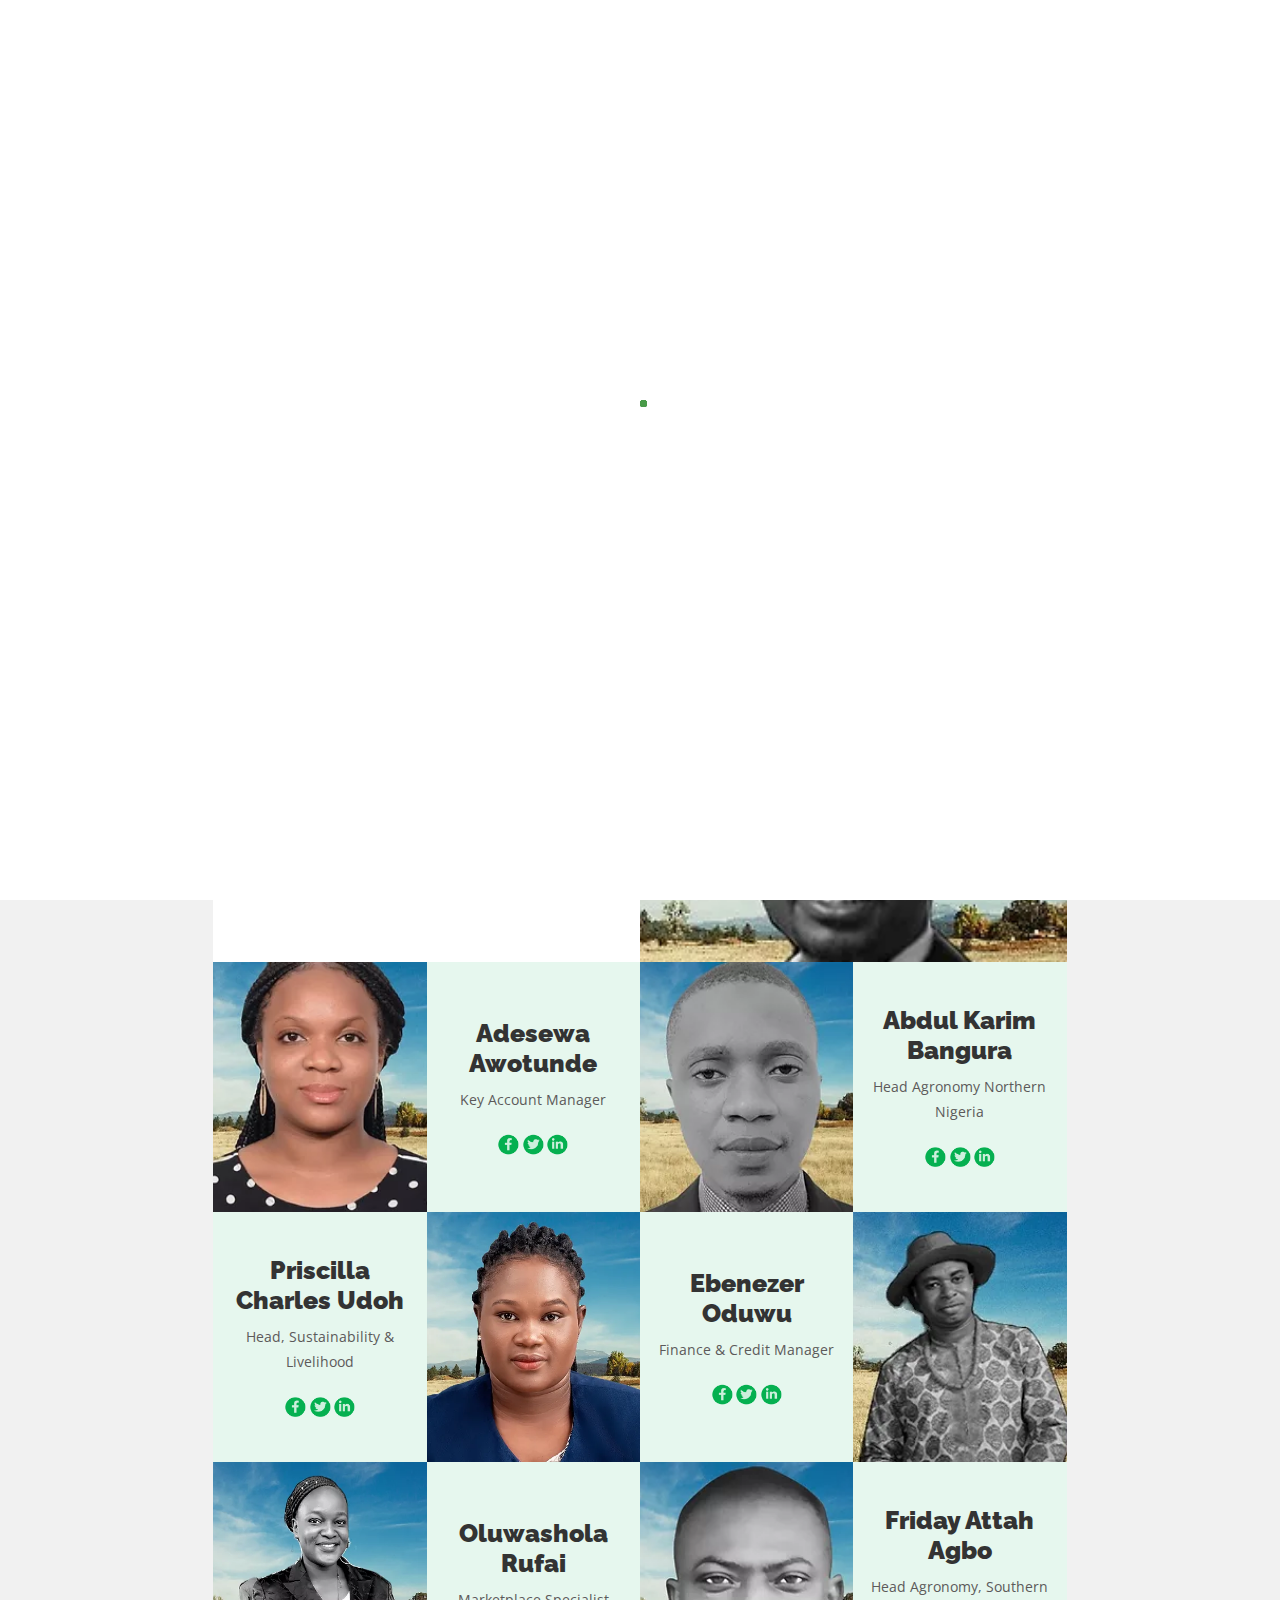
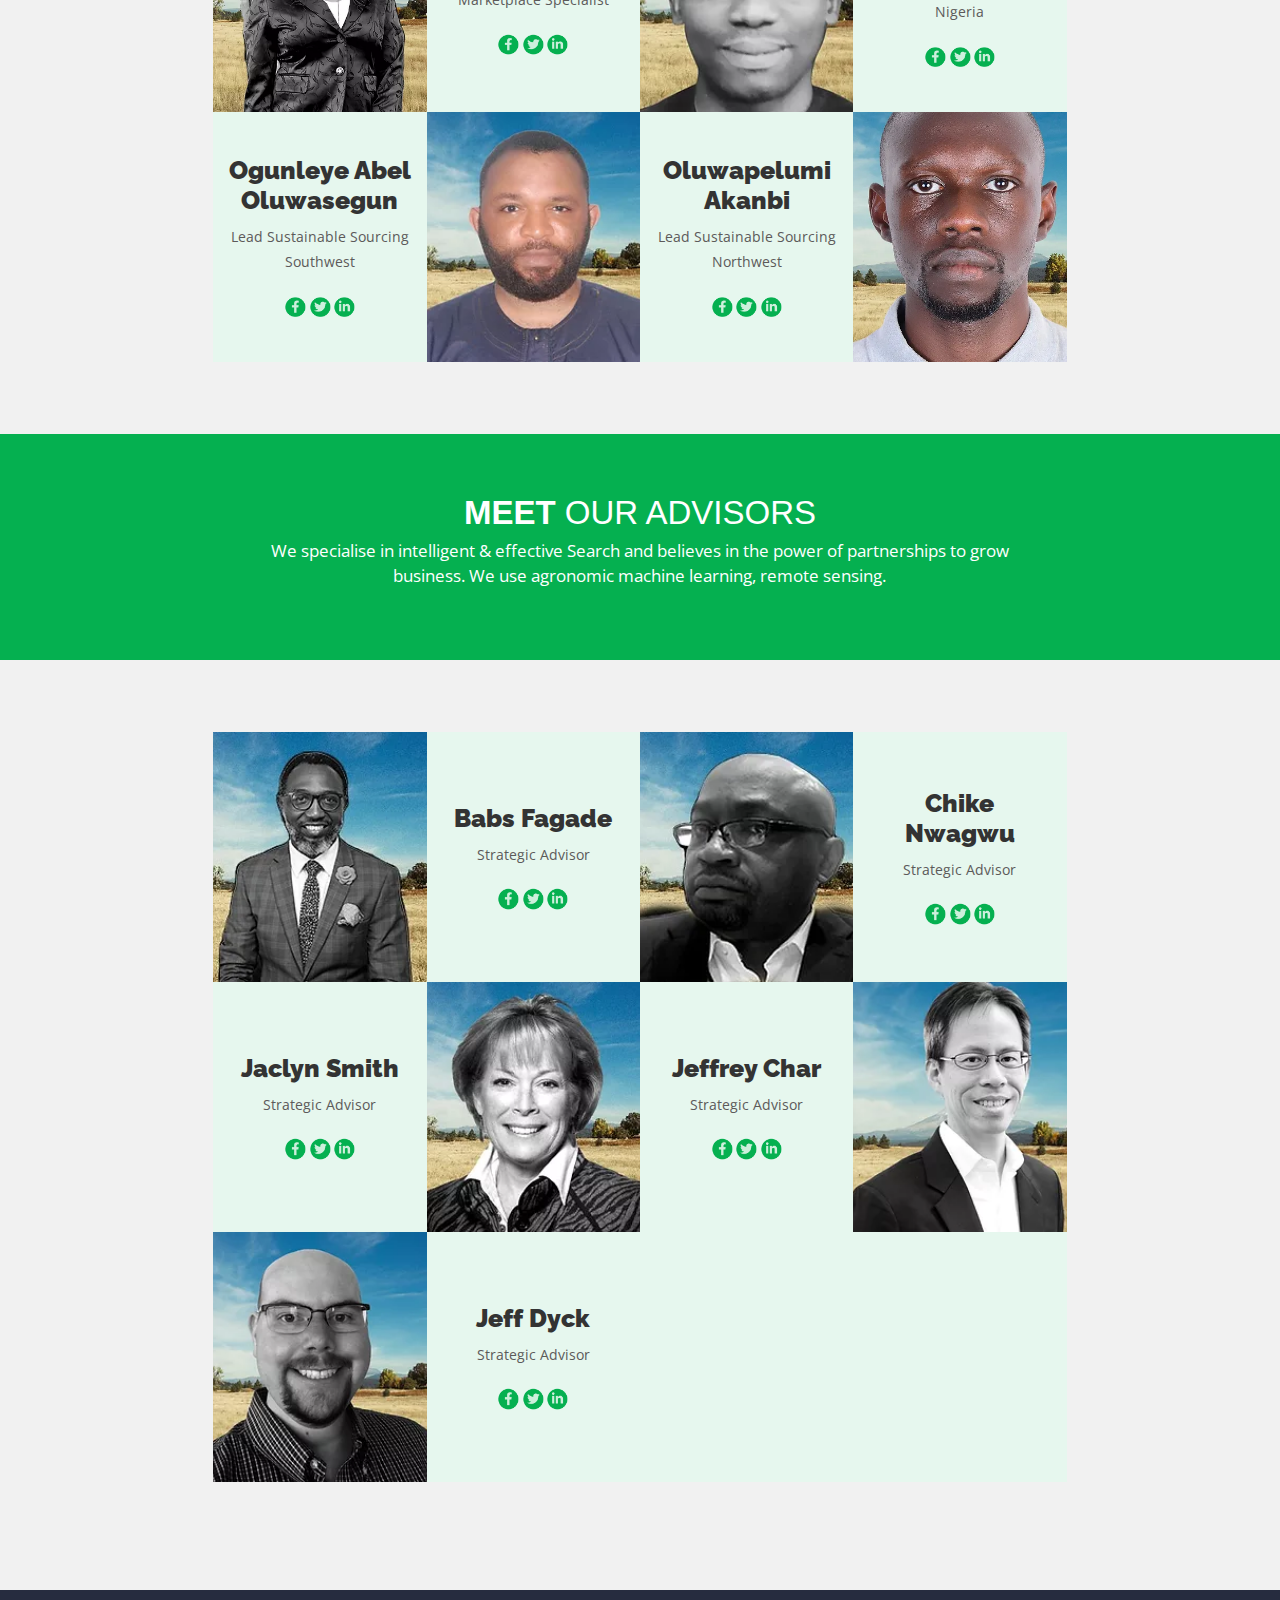
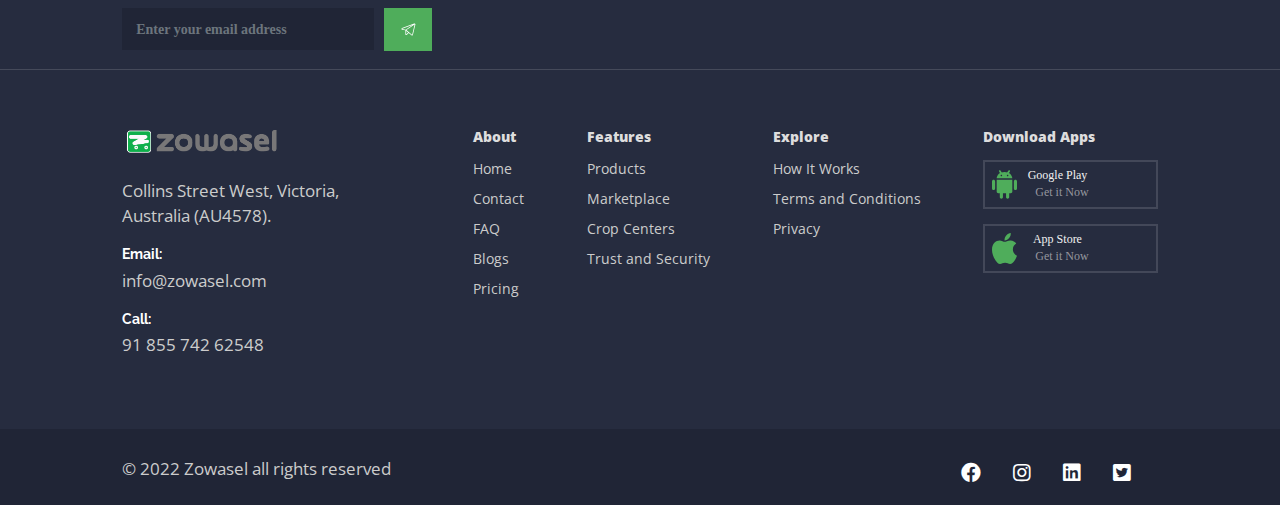
<file: team.html>
<!DOCTYPE html>
<html lang="en-US" class="no-js">
	<head>
		<meta charset="UTF-8">
        <meta name="viewport" content="width=device-width, initial-scale=1, maximum-scale=1">
		<meta http-equiv="X-UA-Compatible" content="IE=edge">
        
		<!-- TITLE -->
        <title>Team | Zowasel</title>
        <meta name="description" content="Modern HTML Template ideal for business like agriculture, vegetables and organic food.">
        <meta name="keywords" content="agriculture, eco, farm, food, Fresh Fruit, fruits, healthy food, landscape, organic, organic food, products, vegetables">
        
        <!-- FONT AWESOME ICONS LIBRARY -->
        <link rel="stylesheet" href="fonts/css/all.min.css">  
        
        <!--  FAVICON  -->
        <link rel="shortcut icon" href="images/logos/favicon (3).ico">

        <!-- CSS LIBRARY STYLES -->
        <link rel="stylesheet" href="css/lib/bootstrap.min.css">
        <link rel="stylesheet" href="css/lib/slick.min.css"> 
        <link rel="stylesheet" href="css/lib/owl.carousel.min.css">
        <link rel='stylesheet' href="css/lib/flickity.min.css">
        <link rel='stylesheet' href="css/lib/magnific-popup.min.css">
        <link rel='stylesheet' href="css/lib/navbar.css">

        <!-- CSS TEMPLATE STYLES -->
        <link rel="stylesheet" href="css/main.css">
        <link rel="stylesheet" href="css/stylesheet.css">
        <link rel="stylesheet" href="css/responsive.css">

        <!-- MODERNIZR LIBRARY -->
        <script src="js/modernizr-custom.js"></script>

	</head>
    
<body class="light-grey-bg">

    <!-- PRELOADER START -->
    <div id="loader-wrapper">
        <div class="loader">
           <div class="ball"></div>
           <div class="ball"></div>
           <div class="ball"></div>
           <div class="ball"></div>
           <div class="ball"></div>
           <div class="ball"></div>
           <div class="ball"></div>
           <div class="ball"></div>
           <div class="ball"></div>
           <div class="ball"></div>
        </div> 
    </div>
    <!-- PRELOADER END -->
      
    <header>
        <!-- NAV START -->
        <nav class="navbar navbar-expand-lg navbar-dark" id="topbar"></nav>
        <!-- NAV END -->
    </header>

    <div class="pages-heros" style="background-image: url(images/common/gallery/logo/shaking\ Hands.jpg);">
        <div class="container">
            <div class="banner-title top210 text-center">
                <h1 class="text-uppercase text-white"><strong class="xtrabold">Meet</strong> <span class="">Our Team</span></h1>
                <p class="col-12 col-lg-6 mx-auto text-center text-white">
                    We specialise in intelligent & effective Search and believe in the power of partnerships to grow business. We use agronomic machine learning and remote sensing.
                </p>
            </div>
        </div>  
    </div>
    
    <!-- CONTENT START -->
    <section class="position-relative move-to-banner-edge pb-5">
        <div class="col-lg-8 col-md-10 col-12 mx-md-auto pb-3">
            <div class="row"> 
                <div class="col-md-6 p-0 image-container" id="ceo"></div>
                <div class="col-md-6 position-relative bg-white text-center">
                    <div class="absolute-y-center">
                        <div class="team-caption">
                            <h4 class="xtrabold small-titlesize-font">Jerry Oche</h4>
                            <p>CEO/CO-Founder</p>
                        </div>
                        <div class="icons">
                            <a href="#"><img src="images/svg/i.png" style="width: 20px"></a>
                            <a href="#"><img src="images/svg/i-1.png" style="width: 20px"></a>
                            <a href="#"><img src="images/svg/i-2.png" style="width: 20px"></a>
                        </div>
                    </div>
                </div>
            </div>
            <div class="row">
                <div class="col-md-6 position-relative bg-white text-center">
                    <div class="col-12 absolute-y-center">
                        <div class="team-caption">
                            <h4 class="xtrabold small-titlesize-font">Oghenekome UMUERRI</h4>
                            <p>CEO/CO-Founder</p>
                        </div>
                        <div class="icons">
                            <a href="#"><img src="images/svg/i.png" style="width: 20px"></a>
                            <a href="#"><img src="images/svg/i-1.png" style="width: 20px"></a>
                            <a href="#"><img src="images/svg/i-2.png" style="width: 20px"></a>
                        </div>
                    </div>
                </div>
                <div class="col-md-6 p-0 image-container" id="ceo-2"></div>
            </div>

            <div class="row team-data-bg">
                <div class="col-md-6 position-relative text-center">
                    <div class="row">
                        <div class="col-md-6 p-0 image-container" id="keyaccountmanager"></div>
                        <div class="col-6">
                            <div class="col-12 absolute-y-center">
                                <div class="team-caption">
                                    <h4 class="xtrabold xslarge-titlesize-font">Adesewa Awotunde</h4>
                                    <p class="defaultFontSize">Key Account Manager</p>
                                </div>
                                <div class="icons">
                                    <a href="#"><img src="images/svg/i.png" style="width: 20px"></a>
                                    <a href="#"><img src="images/svg/i-1.png" style="width: 20px"></a>
                                    <a href="#"><img src="images/svg/i-2.png" style="width: 20px"></a>
                                </div>
                            </div>
                        </div>
                    </div>
                </div>
                <div class="col-md-6 position-relative text-center">
                    <div class="row">
                        <div class="col-md-6 p-0 image-container" id="headagronomy-northng"></div>
                        <div class="col-6">
                            <div class="col-12 absolute-y-center">
                                <div class="team-caption">
                                    <h4 class="xtrabold xslarge-titlesize-font">Abdul Karim Bangura</h4>
                                    <p class="defaultFontSize">Head Agronomy Northern Nigeria</p>
                                </div>
                                <div class="icons">
                                    <a href="#"><img src="images/svg/i.png" style="width: 20px"></a>
                                    <a href="#"><img src="images/svg/i-1.png" style="width: 20px"></a>
                                    <a href="#"><img src="images/svg/i-2.png" style="width: 20px"></a>
                                </div>
                            </div>
                        </div>
                    </div>
                </div>
                <div class="col-md-6 position-relative text-center">
                    <div class="row">
                        <div class="col-6">
                            <div class="col-12 absolute-y-center">
                                <div class="team-caption">
                                    <h4 class="xtrabold xslarge-titlesize-font">Priscilla Charles Udoh</h4>
                                    <p class="defaultFontSize">Head, Sustainability & Livelihood</p>
                                </div>
                                <div class="icons">
                                    <a href="#"><img src="images/svg/i.png" style="width: 20px"></a>
                                    <a href="#"><img src="images/svg/i-1.png" style="width: 20px"></a>
                                    <a href="#"><img src="images/svg/i-2.png" style="width: 20px"></a>
                                </div>
                            </div>
                        </div>
                        <div class="col-md-6 p-0 image-container" id="headsustainlivelihood"></div>
                    </div>
                </div>
                <div class="col-md-6 position-relative text-center">
                    <div class="row">
                        <div class="col-6">
                            <div class="col-12 absolute-y-center">
                                <div class="team-caption">
                                    <h4 class="xtrabold xslarge-titlesize-font">Ebenezer Oduwu</h4>
                                    <p class="defaultFontSize">Finance & Credit Manager</p>
                                </div>
                                <div class="icons">
                                    <a href="#"><img src="images/svg/i.png" style="width: 20px"></a>
                                    <a href="#"><img src="images/svg/i-1.png" style="width: 20px"></a>
                                    <a href="#"><img src="images/svg/i-2.png" style="width: 20px"></a>
                                </div>
                            </div>
                        </div>
                        <div class="col-md-6 p-0 image-container" id="financecreditmanager"></div>
                    </div>
                </div>
                <div class="col-md-6 position-relative text-center">
                    <div class="row">
                        <div class="col-md-6 p-0 image-container" id="marketplacespecialist"></div>
                        <div class="col-6">
                            <div class="col-12 absolute-y-center">
                                <div class="team-caption">
                                    <h4 class="xtrabold xslarge-titlesize-font">Oluwashola Rufai</h4>
                                    <p class="defaultFontSize">Marketplace Specialist</p>
                                </div>
                                <div class="icons">
                                    <a href="#"><img src="images/svg/i.png" style="width: 20px"></a>
                                    <a href="#"><img src="images/svg/i-1.png" style="width: 20px"></a>
                                    <a href="#"><img src="images/svg/i-2.png" style="width: 20px"></a>
                                </div>
                            </div>
                        </div>
                    </div>
                </div>
                <div class="col-md-6 position-relative text-center">
                    <div class="row">
                        <div class="col-md-6 p-0 image-container" id="headagronomy-southng"></div>
                        <div class="col-6">
                            <div class="col-12 absolute-y-center">
                                <div class="team-caption">
                                    <h4 class="xtrabold xslarge-titlesize-font">Friday Attah Agbo</h4>
                                    <p class="defaultFontSize">Head Agronomy, Southern Nigeria</p>
                                </div>
                                <div class="icons">
                                    <a href="#"><img src="images/svg/i.png" style="width: 20px"></a>
                                    <a href="#"><img src="images/svg/i-1.png" style="width: 20px"></a>
                                    <a href="#"><img src="images/svg/i-2.png" style="width: 20px"></a>
                                </div>
                            </div>
                        </div>
                    </div>
                </div>
                <div class="col-md-6 position-relative text-center">
                    <div class="row">
                        <div class="col-6">
                            <div class="col-12 absolute-y-center">
                                <div class="team-caption">
                                    <h4 class="xtrabold xslarge-titlesize-font">Ogunleye Abel Oluwasegun</h4>
                                    <p class="defaultFontSize">Lead Sustainable Sourcing Southwest</p>
                                </div>
                                <div class="icons">
                                    <a href="#"><img src="images/svg/i.png" style="width: 20px"></a>
                                    <a href="#"><img src="images/svg/i-1.png" style="width: 20px"></a>
                                    <a href="#"><img src="images/svg/i-2.png" style="width: 20px"></a>
                                </div>
                            </div>
                        </div>
                        <div class="col-md-6 p-0 image-container" id="leadsustainabilitysw"></div>
                    </div>
                </div>
                <div class="col-md-6 position-relative text-center">
                    <div class="row">
                        <div class="col-6">
                            <div class="col-12 absolute-y-center">
                                <div class="team-caption">
                                    <h4 class="xtrabold xslarge-titlesize-font">Oluwapelumi Akanbi</h4>
                                    <p class="defaultFontSize">Lead Sustainable Sourcing Northwest</p>
                                </div>
                                <div class="icons">
                                    <a href="#"><img src="images/svg/i.png" style="width: 20px"></a>
                                    <a href="#"><img src="images/svg/i-1.png" style="width: 20px"></a>
                                    <a href="#"><img src="images/svg/i-2.png" style="width: 20px"></a>
                                </div>
                            </div>
                        </div>
                        <div class="col-md-6 p-0 image-container" id="leadsustainabilitynw"></div>
                    </div>
                </div>
            </div> 
        </div>
    </section>

    <!-- ----------------------------------------------------------------------- -->
    <!--                                ADVISORS                                 -->
    <!-- ----------------------------------------------------------------------- -->
    <section>
        <div class="advisors-tab p-5 mb-3 text-center">
            <div class="col-12 col-lg-8 mx-lg-auto">
                <div class="text-uppercase text-white titlesize-font defaultFontFamily"><strong class="xtrabold">Meet</strong> <span class="">Our Advisors</span></div>
                <p class="text-white">
                    We specialise in intelligent & effective Search and believes in the power of partnerships to grow business. We use agronomic machine learning, remote sensing.
                </p>
            </div>
        </div>
        <div class="light-grey-bg py-5">
            <div class="col-lg-8 col-md-10 col-12 mx-md-auto pb-5">
                <div class="row team-data-bg">
                    <div class="col-md-6 position-relative text-center">
                        <div class="row">
                            <div class="col-md-6 p-0 image-container" id="strategicadvisor"></div>
                            <div class="col-6">
                                <div class="col-12 absolute-y-center">
                                    <div class="team-caption">
                                        <h4 class="xtrabold xslarge-titlesize-font">Babs Fagade</h4>
                                        <p class="defaultFontSize">Strategic Advisor</p>
                                    </div>
                                    <div class="icons">
                                        <a href="#"><img src="images/svg/i.png" style="width: 20px"></a>
                                        <a href="#"><img src="images/svg/i-1.png" style="width: 20px"></a>
                                        <a href="#"><img src="images/svg/i-2.png" style="width: 20px"></a>
                                    </div>
                                </div>
                            </div>
                        </div>
                    </div>
                    <div class="col-md-6 position-relative text-center">
                        <div class="row">
                            <div class="col-md-6 p-0 image-container" id="strategicadvisor-2"></div>
                            <div class="col-6">
                                <div class="col-12 absolute-y-center">
                                    <div class="team-caption">
                                        <h4 class="xtrabold xslarge-titlesize-font">Chike Nwagwu</h4>
                                        <p class="defaultFontSize">Strategic Advisor</p>
                                    </div>
                                    <div class="icons">
                                        <a href="#"><img src="images/svg/i.png" style="width: 20px"></a>
                                        <a href="#"><img src="images/svg/i-1.png" style="width: 20px"></a>
                                        <a href="#"><img src="images/svg/i-2.png" style="width: 20px"></a>
                                    </div>
                                </div>
                            </div>
                        </div>
                    </div>
                    <div class="col-md-6 position-relative text-center">
                        <div class="row">
                            <div class="col-6">
                                <div class="col-12 absolute-y-center">
                                    <div class="team-caption">
                                        <h4 class="xtrabold xslarge-titlesize-font">Jaclyn Smith</h4>
                                        <p class="defaultFontSize">Strategic Advisor</p>
                                    </div>
                                    <div class="icons">
                                        <a href="#"><img src="images/svg/i.png" style="width: 20px"></a>
                                        <a href="#"><img src="images/svg/i-1.png" style="width: 20px"></a>
                                        <a href="#"><img src="images/svg/i-2.png" style="width: 20px"></a>
                                    </div>
                                </div>
                            </div>
                            <div class="col-md-6 p-0 image-container" id="strategicadvisor-3"></div>
                        </div>
                    </div>
                    <div class="col-md-6 position-relative text-center">
                        <div class="row">
                            <div class="col-6">
                                <div class="col-12 absolute-y-center">
                                    <div class="team-caption">
                                        <h4 class="xtrabold xslarge-titlesize-font">Jeffrey Char</h4>
                                        <p class="defaultFontSize">Strategic Advisor</p>
                                    </div>
                                    <div class="icons">
                                        <a href="#"><img src="images/svg/i.png" style="width: 20px"></a>
                                        <a href="#"><img src="images/svg/i-1.png" style="width: 20px"></a>
                                        <a href="#"><img src="images/svg/i-2.png" style="width: 20px"></a>
                                    </div>
                                </div>
                            </div>
                            <div class="col-md-6 p-0 image-container" id="strategicadvisor-4"></div>
                        </div>
                    </div>
                    <div class="col-md-6 position-relative text-center">
                        <div class="row">
                            <div class="col-md-6 p-0 image-container" id="strategicadvisor-5"></div>
                            <div class="col-6">
                                <div class="col-12 absolute-y-center">
                                    <div class="team-caption">
                                        <h4 class="xtrabold xslarge-titlesize-font">Jeff Dyck</h4>
                                        <p class="defaultFontSize">Strategic Advisor</p>
                                    </div>
                                    <div class="icons">
                                        <a href="#"><img src="images/svg/i.png" style="width: 20px"></a>
                                        <a href="#"><img src="images/svg/i-1.png" style="width: 20px"></a>
                                        <a href="#"><img src="images/svg/i-2.png" style="width: 20px"></a>
                                    </div>
                                </div>
                            </div>
                        </div>
                    </div>
                </div> 
            </div>
        </div>
    </section>
    
    <!-- FOOTER START -->
    <footer id="footer"></footer>
    <!-- FOOTER END -->
    
    <!--SCROLL TOP START-->
    <a href="#0" class="cd-top">Top</a>
    <!--SCROLL TOP START-->

    <!-- JAVASCRIPTS -->
    <script src='js/lib/jquery-3.5.1.min.js'></script>
    <script src='js/lib/plugins.js'></script>
    <script src='js/lib/bootstrap.min.js'></script>
    <script src='js/lib/flickity.pkgd.min.js'></script>
    <script src='js/lib/nav-fixed-top.js'></script>
    <script src='js/lib/owl.carousel.min.js'></script>
    <script src='js/main.js'></script>
    <script src='js/script.js'></script>
    <!-- JAVASCRIPTS END -->
    
    </body>
    
</html>
</file>
<file: css/lib/navbar.css>
.navbar {
    position: absolute;
    left: 0;
    top: 40px;
    padding: 0;
    width: 100%;
    z-index: 2;
  }
  
  .navbar .navbar-brand {
    width: 160px;
    margin-left: 15px;
  }
  
  .navbar .navbar-brand img {
    width: 100%;
  }
  
  .navbar .navbar-toggler {
    position: relative;
    height: 60px;
    width: 60px;
    border: none;
    cursor: pointer;
    outline: none;
  }
  
  .navbar .navbar-toggler .menu-icon-bar {
    position: absolute;
    left: 15px;
    right: 15px;
    height: 2px;
    background-color: #fff;
    opacity: 0;
    -webkit-transform: translateY(-1px);
    -ms-transform: translateY(-1px);
    transform: translateY(-1px);
    transition: all 0.3s ease-in;
  }
  
  .navbar .navbar-toggler .menu-icon-bar:first-child {
    opacity: 1;
    -webkit-transform: translateY(-1px) rotate(45deg);
    -ms-sform: translateY(-1px) rotate(45deg);
    transform: translateY(-1px) rotate(45deg);
  }
  
  .navbar .navbar-toggler .menu-icon-bar:last-child {
    opacity: 1;
    -webkit-transform: translateY(-1px) rotate(135deg);
    -ms-sform: translateY(-1px) rotate(135deg);
    transform: translateY(-1px) rotate(135deg);
  }
  
  .navbar .navbar-toggler.collapsed .menu-icon-bar {
    opacity: 1;
  }
  
  .navbar .navbar-toggler.collapsed .menu-icon-bar:first-child {
    -webkit-transform: translateY(-7px) rotate(0);
    -ms-sform: translateY(-7px) rotate(0);
    transform: translateY(-7px) rotate(0);
  }
  
  .navbar .navbar-toggler.collapsed .menu-icon-bar:last-child {
    -webkit-transform: translateY(5px) rotate(0);
    -ms-sform: translateY(5px) rotate(0);
    transform: translateY(5px) rotate(0);
  }
  
  .navbar-dark .navbar-nav .nav-link {
    position: relative;
    color: #fff;
    font-size: 12px;
    font-family: 'Open Sans', sans-serif;
    font-weight: 400;
    text-transform: uppercase;
    margin-left: 10px;
  }
  
  .navbar-dark .navbar-nav .nav-link:focus {
    color: #fff;
  }
  
  .navbar-dark .navbar-nav .nav-link:hover {
    color: var(--main-yellow-color);
  }
  
  .navbar .dropdown-menu {
    padding: 0;
    background-color: var(--main-dark-color);
    transition: opacity .15s ease-in-out;
  }
  
  .navbar .dropdown-menu .dropdown-item {
    position: relative;
    padding: 15px 20px;
    color: #fff;
    font-size: 14px;
    font-family: 'Roboto', sans-serif;
    border-bottom: 1px solid rgba(255, 255, 255, .1)  ;
    transition: color 0.2s ease-in;
  }

  .navbar .dropdown-menu .dropdown-item:focus {
    background: transparent;
  }
  
  .navbar .dropdown-menu .dropdown-item:last-child {
    border-bottom: none;
  }
  
  .navbar .dropdown-menu .dropdown-item:hover {
    background: transparent;
    color: var(--main-yellow-color);
  }
  
  .navbar .dropdown-menu .dropdown-item::before {
    content: '';
    position: absolute;
    bottom: 0;
    left: 0;
    top: 0;
    width: 5px;
    background-color: var(--main-yellow-color);
    opacity: 0;
    transition: opacity 0.2s ease-in;
  }
  
  .navbar .dropdown-menu .dropdown-item:hover::before {
    opacity: 1;
  }
  
  .navbar.fixed-top {
    position: fixed;
    top: 0;
    background-color: var(--main-green-color);
    margin-bottom: 20px
  }
  
  .navbar.fixed-top.navbar-dark .navbar-nav .nav-link {
    color: #FFF;
  }
  
  .navbar.fixed-top.navbar-dark .navbar-brand {
    width: 100px;
    margin-top: -5px;
  }
  
  .navbar.fixed-top.navbar-dark .navbar-nav .nav-link {
    font-size: 14px;
  }
  
  .navbar.fixed-top.navbar-dark .navbar-nav .nav-link.active {
    color: #c0ca33;
  }
  
  .navbar.fixed-top.navbar-dark .navbar-nav .nav-link::after {
    background-color: #c0ca33;
  }
  
  .content {
    padding: 120px 0;
  }
  
  .dropdown-toggle::after {
    transition: transform 0.15s linear; 
  }
  
  .show.dropdown .dropdown-toggle::after {
   transform: translateY(3px);
  }
  
  .dropdown-menu {
   margin-top: 0;
  }

  @media screen and (max-width: 991px) {
  
    /*
    .navbar-brand {
      margin-left: 20px;
    }
  */
    .navbar-nav {
      padding: 20px;
      background-color: var(--main-dark-color);
      margin-bottom: 20px;
    }
  
    .navbar-collapse .navbar-nav .nav-link {
      color: #FFF;
      border-bottom: 1px solid rgba(255, 255, 255, .1) !important;
      line-height: 2;
      margin-left: 0px;
      font-size: 13px;
    }
  
    .navbar-collapse .navbar-nav .last-link-item {
      border-bottom: none;
    }
  
    .navbar-collapse .navbar-nav .contact-link {
      font-size: 13px;
      padding: 0px;
      border-bottom: none;
    }
  
    .navbar.fixed-top .navbar-nav {
    
      background: transparent;
      
      
      
    }
  
    .navbar .dropdown-menu {
      padding: 0;
      background-color: transparent;
      border: none;
      
    }
  
    .navbar .dropdown-menu .dropdown-item {
      position: relative;
      padding: 15px 20px;
      color: #FFF;
      font-size: 14px;
      font-family: 'Roboto', sans-serif;
      border-bottom: 1px solid rgba(255, 255, 255, .1);
      transition: color 0.2s ease-in;
    }
  
    .navbar.fixed-top.navbar-dark .navbar-nav .dropdown-menu .dropdown-item {
      color: #FFF;
      background: var(--main-green-color);
    }
  
    .navbar-dark .navbar-nav .nav-link:focus,
    .navbar-dark .navbar-nav .nav-link:hover {
      color: var(--main-yellow-color);
    }

    .navbar .navbar-brand {
      width: 130px;
    }
  
  
  }
  
  @media screen and (min-width: 991px) {
    .banner {
      padding: 0 150px;
    }
  
    .banner h1 {
      font-size: 5rem;
    }
  
    .banner p {
      font-size: 2rem;
    }
  
    .navbar-dark .navbar-nav .nav-link {
      padding: 23px 15px;
    }
  
    .navbar-dark .navbar-nav .nav-link::after {
      content: '';
      position: absolute;
      bottom: 15px;
      left: 30%;
      right: 30%;
      height: 1px;
      background-color: #fff;
      -webkit-transform: scaleX(0);
      -ms-transform: scaleX(0);
      transform: scaleX(0);
      transition: transform 0.1s ease-in;
    }
  
    .navbar-dark .navbar-nav .nav-link:hover::after {
      -webkit-transform: scaleX(1);
      -ms-transform: scaleX(1);
      transform: scaleX(1);
    }
  
    .dropdown-menu {
      min-width: 200px;
      -webkit-animation: dropdown-animation 0.4s;
      animation: dropdown-animation 0.4s;
      -webkit-transform-origin: top;
      -ms-transform-origin: top;
      transform-origin: top;
    }
 
  }

    
  @media (max-width:767px) {
    .navbar {
      top: 20px;
    }
  
    .navbar .navbar-brand {
      margin-top: 0px;
    }
  
    .navbar .navbar-brand {
      width: 110px;
      margin-top: -10px;
    }
  
  }
  
  
  @-webkit-keyframes navbar-animation {
    0% {
      opacity: 0;
      -webkit-transform: translateY(-100%);
      -ms-transform: translateY(-100%);
      transform: translateY(-100%);
    }
  
    100% {
      opacity: 1;
      -webkit-transform: translateY(0);
      -ms-transform: translateY(0);
      transform: translateY(0);
    }
  }
  
  @keyframes navbar-animation {
    0% {
      opacity: 0;
      -webkit-transform: translateY(-100%);
      -ms-transform: translateY(-100%);
      transform: translateY(-100%);
    }
  
    100% {
      opacity: 1;
      -webkit-transform: translateY(0);
      -ms-transform: translateY(0);
      transform: translateY(0);
    }
  }
  
  @-webkit-keyframes dropdown-animation {
    0% {
      -webkit-transform: scaleY(0);
      -ms-transform: scaleY(0);
      transform: scaleY(0);
    }
  
    75% {
      -webkit-transform: scaleY(1.1);
      -ms-transform: scaleY(1.1);
      transform: scaleY(1.1);
    }
  
    100% {
      -webkit-transform: scaleY(1);
      -ms-transform: scaleY(1);
      transform: scaleY(1);
    }
  }
  
  @keyframes dropdown-animation {
    0% {
      -webkit-transform: scaleY(0);
      -ms-transform: scaleY(0);
      transform: scaleY(0);
    }
  
    75% {
      -webkit-transform: scaleY(1.1);
      -ms-transform: scaleY(1.1);
      transform: scaleY(1.1);
    }
  
    100% {
      -webkit-transform: scaleY(1);
      -ms-transform: scaleY(1);
      transform: scaleY(1);
    }
  }
</file>
<file: css/responsive.css>
/* ===== MEDIA QUERIES. ===== */
@media (max-width:1500px) {
    .inner-ws-right {
        width: 80%;
        top: 50%;
        left: 5%;
    }
}

@media (max-width:1400px) {
    .feature-right-content {
        width: 90%;
        padding-left: 8rem;
    }

    .hero-slider .carousel-cell .slider-caption {
        padding-left: 4rem;
    }
}

@media (max-width:1200px) {
    .container {
        max-width: 95%;
    }

    .wide-carousel .owl-theme .custom-nav {
        position: absolute;
        top: 35%;
        left: 0%;
        right: 0%;
    }

    .counter-inner-box .media .mr-3 {
        width: 50px;
    }

    .counter-inner-box .media .media-body h5 {
        font-size: 1.5rem;
    }

    .counter-inner-box {
        padding: 10px;
        margin: 0px 10px;
    }

    .contact-box-alt {
        width: 600px;
        margin: -100px auto 0px;
    }

    .contact-box-alt-info {
        display: none !important;
    }

    .popup-parallax {
        height: 700px;
        padding-top: 2rem;
    }

    .parallax-content {
        position: relative;
        top: 18%;
        left: 0%;
        transform: translate(0%, 0%);
        text-align: center;
    }
     .carousel-content {
    margin: 0;
    position: absolute;
    top: 50%;
    text-align: left;
    
  
    
  }
  .Techcont{
      display: flex;
      flex-direction: column;
      width: 100% !important;
  }
  .Technology{
    height: 1750px  !important;
    margin-bottom: 0px;
    gap: -10px !important;
    
}

@media (max-width:992px) {
    

    .MainSide{
        height: 1750px !important;
        width: 100% !important;
    }
    .top-footer,
    .footer-btns {
        text-align: center;
    }

    .footer-col h5 {
        margin: 0px;
    }

    .bottom-footer .copyright,
    .bottom-footer .text-align {
        text-align: center;
    }

    .cta-counter {
        padding: 3rem;
        height: 100%;
    }

    .counter-wrapper {
        margin-top: 0rem;
        padding: 4rem 0rem 3.3rem;
    }

    .counter-col-alt {
        margin: 1rem 0rem;
        padding: 1rem;
        color: #FFF !important;
    }

    .counter-wrapper-alt .media .media-body p {
        color: #FFF;
    }

    .counter-border-right-alt {
        border-right: none;
    }

    .product-desc-layer {
        margin: 0;
        position: relative;
    }

    .wide-slider-layer .owl-theme .custom-nav {
        position: absolute;
        bottom: 30px;
        right: 30px;
    }

    .grid-sizer,
    .grid-box {
        width: 49%;
    }

    .grid-box-content {
        margin: 0;
        position: relative;
        top: 0;
        -ms-transform: translateY(0);
        transform: translateY(0);
        padding-bottom: 2rem;
    }

    .ws-feature-left {
        height: 500px;
    }

    .ws-feature-right {
        margin-top: -40px;
        margin-left: 0px;
    }

    .hero-slider .carousel-cell .slider-caption .title {
        font-size: 3rem;
    }

    .ws-right-layer {
        margin: 0px;
        height: auto;
    }

    .ws-left-right {
        background-color: #182333;
        min-height: auto;
    }

    .inner-ws-right {
        position: relative;
        padding: 3rem;
        left: 0%;
    }

    .counter-inner-box {
        display: block;
        width: 100%;
        margin: 1rem 0rem;
    }

    .feature-right-content {
        margin: 0;
        position: relative;
        padding-left: 15px;
        margin: 2rem 0rem;
    }

    .front-parallax {
        padding-bottom: 2rem;
        height: 100%;
    }

    .ag-ws-content {
        background-color: #FFF;
        height: 350px;
        position: relative;
    }

    .home-slider,
    .hero-slider {
        height: 768px;
    }

    .ag-home-about {
        padding-top: 0rem;
    }

    .ag-carousel .owl-carousel .item {
        height: 768px;
        position: relative;
    }

    .parallax-content {
        top: 20%
    }

    .masonry-left-layer,
    .masonry-right-layer {
        padding: 0px 15px;
    }

    .fp-testiminial {
        padding: 4rem 0rem 4rem;
    }

    .carousel-left-layer {
        padding: 2rem 0rem;
    }

    .carousel-content h6 {
        font-size: 13px;
    }

    .pwl-content p {
        font-size: 14px;
        margin-bottom: 2rem;
    }

    .pwl-popup {
        margin-top: 10%;
    }

    .parallax-carousel {
        margin-top: 25%;
    }

    .ag-ws-parallax {
        padding: 3rem 0rem 2.5rem;
    }

    .splip-layer {
        margin-top: 5rem;
    }

    .section-parallax {
        height: 400px;
    }

    .ws-section-content {
        background-color: #fff;
        height: 100%;
        position: relative;
    }

    .ws-inner-content {
        margin: 0;
        position: relative;
        top: 50%;
        -ms-transform: translateY(-50%);
        transform: translateY(-50%);
        padding: 3rem 3rem 4rem;
        max-width: 100%;
    }

    .pages-hero {
        height: 500px;
    }

    .about-agroly-info {
        padding-left: 0px;
    }

    .product-divider {
       width: 100%;
       display: flex;
       text-align: center;
       margin: 10%;
       padding: 3px 0 !important;
    }
    .changecont{
        position: relative;
        top: -40px;
        
    }

    .img1{
        margin: auto;
    }

    .Test-Height{
    height: 1000px !important;
  }

  .carousel-wrapper{
      width: 100% !important;
  }

  .Mainside{
      width:100%;
      height: 2000px !important;
  }
  .sideheader{
      width: 90%;
  }
  .sideheader>p{
      width: 70%;
      padding: 0 20px;
  }
  /*  */
  .newscont{
  width: 100% !important;
}

}

@media (max-width:991px) {
    .carousel-content {
        margin: 0;
        position: relative;
        top: 0;
        -ms-transform: none;
        transform: none;
        padding: 3rem;
    }

    .carousel-bg,
    .carousel-bg-2,
    .carousel-bg-3,
    .carousel-bg-4 {
        height: 400px;
    }

    .counter-wrapper-alt {
        margin-top: 5rem;
        box-shadow: none;
        -moz-box-shadow: none;
        -webkit-box-shadow: none;
        -o-box-shadow: none;
        padding: 0rem;
    }
    .Header-text{
        left: 3%;

    }
    .gap{
        margin-bottom: 15% !important;
    }
     
  
    

}

@media (max-width:767px) {
    .cta-counter {
        padding: 3rem 0rem 2rem;
    }

    .cta-content,
    .cta-btn {
        text-align: center;
    }

    .cta-content h3{
        margin-bottom: 0px;
    }

    .error-page-content {
        position: absolute;
        top: 30%;
        left: 0;
        right: 0;
        transform: translate(0%, 0%);
        text-align: center;
        color: #FFF;
        padding: 0rem 5rem;
    }

    .hero-slider .flickity-prev-next-button {
        width: 50px;
        height: 50px;
    }

    .inner-ws-right {
        width: 90%;
    }

    .contact-box-alt {
        width: 400px;
    }

    .pricing-box {
        margin-bottom: 1rem;
    }

    .home-slider,
    .hero-slider {
        height: 700px;
    }

    .ag-carousel .owl-carousel .item {
        height: 700px;
    }

    .parallax-content {
        top: 24%
    }

    .pwl-popup {
        margin-top: 15%;
    }

    .parallax-carousel {
        margin-top: 30%;
    }

    .mission-parallax {
        height: 400px;
    }

    .mission-overlay {
        max-width: auto !important;
        margin: 0;
        position: absolute;
        bottom: 30px;
        left: 0;
        -ms-transform: translateY(0%);
        transform: translateY(0%);
        background-color: rgba(62, 117, 95, 0.8);
        padding: 3rem;
    }

    .layer-box h4{
        text-transform: uppercase;
    }

    .counter-col-alt .media-body{
        padding-top: 5px !important;
    }

    
}

@media (min-width: 767px) {
    .pricing-premium {
        -webkit-transform: scale(1.05);
        -moz-transform: scale(1.05);
        transform: scale(1.05);
    }

}

@media (max-width:576px) {
    .footer-logo {
        width: 140px;
    }

    .carousel-content {
        padding: 2rem;
    }

    .grid-sizer,
    .grid-box {
        width: 100%;
    }

    .error-page-content {
        position: absolute;
        top: 30%;
        padding: 0rem 3rem;
    }

    .hero-slider .flickity-prev-next-button {
        display: none;
    }

    .inner-ws-right {
        width: 100%;
        padding: 3rem 2rem;
    }

    .position-description {
        float: none;
        text-align: left;
    }

    .position-btn {
        text-align: left;
        float: none;
        padding-top: 20px;
    }

    .slider-btn .pulse {
        width: 50px;
        height: 50px;
        line-height: 53px;
        font-size: 20px;
    }

    .slider-btn .btn-outline-white {
        background-color: transparent;
        border: solid 2px #FFF;
        color: #FFF;
        padding: 8px 35px !important;
        font-size: 15px !important;
    }

    .slider-caption {
        position: relative;
        top: 50%;
        -webkit-transform: translateY(-50%);
        transform: translateY(-50%);
        color: #FFF;
        text-align: left;
        padding: 0px 15px !important;
    }

    .filter li {
        margin: 5px;
    }

    .ag-top-content {
        position: relative;
        top: 40%;
        left: 0%;
        transform: translate(0%, 0%);
        text-align: center;
        padding: 0rem 3rem;
    }

    .ag-carousel .item .slider-caption {
        top: 50% !important;
        position: absolute;
        padding: 0rem 2rem !important;
        left: 0;
    }

    .ag-carousel .item .slider-caption h2.title {
        font-size: 2.5rem;
    }

    .ag-carousel .owl-dots button.owl-dot {
        width: 15px;
        height: 15px;
    }

    .ag-carousel .owl-dots button.owl-dot.active {
        width: 15px;
    }

    .parallax-content {
        margin: 0;
        position: absolute;
        top: 45%;
        -ms-transform: translateY(-50%);
        transform: translateY(-50%);
        padding: 0rem 3rem;
    }

    .parallax-content .popup-youtube {
        display: none;
    }

    .pwl-popup {
        margin-top: 20%;
    }

    .parallax-carousel {
        margin-top: 35%;
    }

    .pages-hero {
        height: 400px;
    }

    ul.circle-border li {
        width: 30px;
        height: 30px;
        line-height: 29px;
    }
    .Signup{
        position: relative !important;
        top: 6px !important;
        
        padding:  7px 30% !important;

    }
        .Header-btn{
          padding: 12px 22px !important;
    }

}

@media (max-width:480px) {
    .inner-ws-right {
        width: 100%;
        padding: 3rem 1rem;
    }

    .layer-box .media .mr-3 {
        width: 50px;
    }

    .layer-box .media-body p {
        font-size: 13px;
    }

    .contact-box-alt {
        width: 350px;
    }

    .slider-btn .pulse {
        width: 35px;
        height: 35px;
        line-height: 37px;
        font-size: 17px;
    }

    .slider-btn .btn-outline-white {
        background-color: transparent;
        border: solid 2px #FFF;
        color: #FFF;
        padding: 6px 20px !important;
        font-size: 11px !important;
    }

    .bullets .right-list {
        margin-top: -10px;
    }

    .feature-right-content .media .media-body h4 {
        text-transform: uppercase;
    }

    .pwl-popup {
        margin-top: 25%;
    }

    .parallax-carousel {
        margin-top: 40%;
    }

    .cp-bg-layer {
        width: 100%;
    }

    ul.circle-border li {
        width: 30px;
        height: 30px;
        line-height: 30px;
    }

    .blog-caption-box {
        position: relative;
        background: var(--main-dark-color);
        padding: 1.5rem 2rem 1rem;
        left: 0;
        bottom: 0px;
      }
    .Header-btn{
          padding: 12px 22px !important;
    }


}

@media (max-width:380px) {
    .contact-box-alt {
        width: 280px;
    }

    .ws-feature-right {
        height: 650px;
    }

    .pwl-popup {
        margin-top: 30%;
    }

    .parallax-carousel {
        margin-top: 45%;
    }
}
</file>
<file: css/main.css>
@import url('https://fonts.googleapis.com/css2?family=Open+Sans:wght@300;400;600;700&family=Raleway:wght@100;300;400;600;700;900&display=swap');
@import url('lib/normalize.css');


/*====================================================
  * Template:   Agroly
  * Version:    1.0
  * Author:     QuickDev
  * Create :    Sept. 5th 2020
====================================================*/

/*==================================================*/
             /* [Table of contents] */
/*==================================================*/

/*	
    1. RESET.
    2. COLOR PALETTE.
    3. TYPOGRAPHY. 
    4. SPACE AND ALIGMENT. 
    5. BUTTONS. 
    6. SCROLLING TOP.
    7. PRELOADER 
    8. YOUTUBE POPUP.
    9. MODAL POPUP.
    10. MEDIA QUERIES.
*/

/* =====================================
   	1. RESET.
   ===================================== */

/* http://meyerweb.com/eric/tools/css/reset/ 
   v2.0 | 20110126
   License: none (public domain)
*/

html, body, div, span, applet, object, iframe,blockquote, pre,
a, abbr, acronym, address, big, cite, code,
del, dfn, em, img, ins, kbd, q, s, samp,
small, strike, strong, sub, sup, tt, var,
b, u, i, center,
dl, dt, dd, ol, ul, li,
fieldset, form, label, legend,
table, caption, tbody, tfoot, thead, tr, th, td,
article, aside, canvas, details, embed, 
figure, figcaption, footer, header, hgroup, 
menu, nav, output, ruby, section, summary,
time, mark, audio, video {
	margin: 0;
	padding: 0;
	border: 0;
	font-size: 100%;
	font: inherit;
}
/* HTML5 display-role reset for older browsers */
article, aside, details, figcaption, figure, 
footer, header, hgroup, menu, nav, section {
	display: block;
}

body{
    overflow-x: hidden;
    text-rendering: optimizeSpeed;
    background-color: #FFF;
}

html {
  font-size: 24px;
  font-weight: 100;
  line-height: 1.5;
}

img{
  width: 100%;

}

/* =====================================
   	2. COLOR PALETTE.
   ===================================== */

:root {
  --main-green-color: #499b49;
  --main-yellow-color: #EEC344;  
  --main-dark-color: #333333;  
  --main-text-color: #5c5a5a;  
  --lg-margin-top: 2rem;    
  --md-margin-top: 2rem;    
  --sm-margin-top: 2rem; 
  --col-lg-m: 2rem;    
  --col-md-m: 2rem;    
  --col-sm-m: 2rem;  
  --col-left-padding: 2rem;    
}

/* ===================================== 
	3. TYPOGRAPHY. 
   ===================================== */
  h1, h2, h3, h4, h5, h6, p, ul,ol{
    margin-top: 0;
    margin-bottom: 1rem;
  }

  h1, h2, h3, h4, h5, h6 {
    margin-bottom: 0.5rem;
    line-height: 1.2;
    font-family: 'Raleway', sans-serif;
    color: var(--main-dark-color);
  }

  h1, .h1 {
    font-size: 2.5rem;
    font-weight: 700;
    text-transform: uppercase;
  }
  
  h2, .h2 {
    font-size: 2rem;
    font-weight: 900;
    text-transform: uppercase;
  }
  
  h3, .h3 {
    font-size: 1.75rem;
  }
  
  h4, .h4 {
    font-size: 1.5rem;
  }
  
  h5, .h5 {
    font-size: 1.35rem;
    font-family: 'Open Sans', sans-serif;
    color: var(--main-green-color);
  }
  h5, .h5{
    color: #ddd !important;
  }
  
  h6, .h6 {
    font-size: 1rem;
  }

p {
  font-size: 17px !important;
  font-family: 'Open Sans', sans-serif;
  color: var(--main-text-color);
  font-weight: 400;
  line-height: 25px;
}

ul{
  font-family: 'Open Sans', sans-serif;
}

@media screen and (min-width: 0px) { 
    html { 
        font-size: calc(12px + 6 * ((100vw - 320px) / 680)); 
    } 
} 
@media screen and (min-width: 1200px) { 
    html { 
        font-size: 18px; 
    } 
}

a {
    color: var(--main-dark-color);
    text-decoration: none;
    transition: 0.3s;
}

a:hover {
	  color: var(--main-green-color);
    text-decoration: none;
}

/*====================================================
    4. SPACE AND ALIGMENT. 
  ====================================================*/
  .mt-5,
  .my-5 {
    margin-top: 5rem !important;
  }
  
  .mb-5,
  .my-5 {
    margin-bottom: 5rem !important;
  }
  
  .mt-4,
  .my-4 {
    margin-top: 3rem !important;
  }
  
  .mb-4,
  .my-4 {
    margin-bottom: 3rem !important;
  }

  .xmt-5{
    margin-top: 8rem !important;
  }

  .xmb-5{
    margin-bottom: 9rem !important;
  }

/* ===================================== 
	    5. BUTTONS. 
   ===================================== */
   .btn { 
    display: inline-block; 
    font-weight: 600; 
    color: #212529; 
    text-align: center; 
    vertical-align: middle; 
    cursor: pointer; 
    -webkit-user-select: none; 
    -moz-user-select: none; 
    -ms-user-select: none; 
    user-select: none; 
    background-color: transparent; 
    border: 1px solid transparent; 
    padding: 8px 28px; 
    font-size: 1rem; 
    line-height: 1.5; 
    border-radius: 0.25rem; 
    transition: color 0.15s ease-in-out, background-color 0.15s ease-in-out, border-color 0.15s ease-in-out, box-shadow 0.15s ease-in-out; 
    font-family: 'Open Sans', sans-serif;
    transition: 0.4s;
} 
.btn:focus, .btn.focus { 
    outline: 0; 
    box-shadow: none; 
} 
.button { 
  background-color: var(--main-green-color);  
    color: rgb(255, 255, 255); 
    text-decoration: none; 
    font-size: 16px; 
    margin: 4px 2px; 
} 
.button:hover { 
    background-color: var(--main-yellow-color);
    color: #FFF; 
}

.btn-white{
   background-color: var(--main-green-color);
 
  color: rgb(255, 255, 255);
  transition: 0.5s;
}
.btn-white:hover{
  background-color: var(--main-yellow-color);
  color: #FFF; 
 

}

.btn-md{
  font-size: 14px;
  padding: 4px 12px; 
}

.btn-sm{
  font-size: 10px;
  padding: 4px 12px; 
  text-transform: uppercase;
}

.btn-outline{
  background-color: var(--main-green-color);
  color:#fff !important ;
}

.btn-outline:hover{
   background-color: var(--main-yellow-color);
  color: var(--main-dark-color);
}

.btn-outline-white{
  background-color: transparent;
  border: solid 2px #FFF;
  color: #FFF;
  padding: 12px 45px !important;
  font-size: 1rem !important;
}

.btn-outline-white:hover{
  background-color: var(--main-yellow-color) !important;
  border: solid 1px var(--main-yellow-color) !important;
  color: var(--main-dark-color);
}

/*====================================================
    6. SCROLLING TOP.
  ====================================================*/
  @media only screen and (min-width: 1024px) {
    main p {
      font-size: 20px;
      font-size: 1.25rem;
    }
  }
  
  .cd-top {
    display: inline-block;
    height: 40px;
    width: 40px;
    position: fixed;
    bottom: 40px;
    right: 10px;
    overflow: hidden;
    text-indent: 100%;
    white-space: nowrap;
    background: var(--main-green-color) url(../images/icons/cd-top-arrow.svg) no-repeat center 50%;
    visibility: hidden;
    border-radius: 5px;
    z-index: 4;
  }
  
  .cd-top.cd-is-visible,
  .cd-top.cd-fade-out,
  .no-touch .cd-top:hover {
    -webkit-transition: opacity .3s 0s, visibility 0s 0s;
    -moz-transition: opacity .3s 0s, visibility 0s 0s;
    transition: opacity .3s 0s, visibility 0s 0s;
  }
  
  .cd-top.cd-is-visible {
    /* the button becomes visible */
    visibility: visible;
    opacity: 1;
  }
  
  .no-touch .cd-top:hover {
    background-color: #B4E602;
  }
  
  @media only screen and (min-width: 768px) {
    .cd-top {
      right: 20px;
      bottom: 20px;
    }
  }
  
  @media only screen and (min-width: 1024px) {
    .cd-top {
      height: 60px;
      width: 60px;
      right: 30px;
      bottom: 30px;
    }
  }

  /*====================================================
      7. PRELOADER 
    ====================================================*/
    #loader-wrapper {
      position: fixed;
      top: 0;
      left: 0;
      width: 100%;
      height: 100%;
      z-index: 1031;
      background-color: #FFF;
      z-index: 999999;
    }

    #loader-wrapper .loader {
      position: absolute;
      /*Setting position of element according to the next parent element with position anything other then default*/
      top: 50%;
      /*50% down on the parent element*/
      left: 50%;
      /*50% right on the parent element*/
      -webkit-transform: translate(-50%, -50%);
      transform: translate(-50%, -50%);
      /*50% of element width (50px) left, 50% of element height (50px) up*/
      width: 100px;
      /*Element is 100px wide*/
      height: 100px;
      /*Element is 100px tall*/
      animation: spin .6s linear infinite reverse;
      /*
          Animation is using the spin keyframes
          Animation is 0.8 seconds long
          Aniamtion tweening/easing is linear (no acceleration)
          The animation loops forever
          The animation goes the opposite way than defines
          */
    }

    #loader-wrapper .loader .ball {
      position: absolute;
      /*Same deal with centering the element like with .loader, but the parent of .ball is .loader*/
      top: 50%;
      left: 50%;
      -webkit-transform: translate(-50%, -50%);
      transform: translate(-50%, -50%);
      height: 100%;
      /*Height is 100% of the parent not 100% of the screen height (that's 100vh)*/
      -webkit-animation: spin 1s infinite ease-in-out;
      animation: spin 1s infinite ease-in-out;
      /*
          Animation is using the spin keyframes (in the way it is defines)
          Animation is 1 second long
          Animation loops forever
          Animation tweening/easing is ease-in-out, which has symetrical acceleration at the start as at the end
          */
      /*Here I am using the selector `:nth-child(n)` to select certain elements*/
    }

    #loader-wrapper .loader .ball:after {
      /*Pseudo-class, there is also :before*/
      position: absolute;
      /*Pseudoclasses for use as shapes need to be position absolute*/
      content: '';
      /*And content defined (Add some text into it)*/
      background-color: var(--main-green-color);
      /*SCSS variable using the white from line 8*/
      width: 7px;
      /*Width 5 pixels*/
      height: 7px;
      /*Height 5 pixels*/
      border-radius: 100%;
      /*Corners will be rounded into an oval*/
      top: 0px;
      /*Put this element at the top of the parent*/
    }

    #loader-wrapper .loader .ball:nth-child(1) {
      /*The first .ball in the parent*/
      -webkit-animation-delay: -0s;
      animation-delay: -0s;
    }

    #loader-wrapper .loader .ball:nth-child(2) {
      -webkit-animation-delay: -0.1s;
      animation-delay: -0.1s;
      /*Start the animation 0.1s before*/
    }

    #loader-wrapper .loader .ball:nth-child(3) {
      -webkit-animation-delay: -0.2s;
      animation-delay: -0.2s;
      /*Start the animation 0.2s before*/
    }

    #loader-wrapper .loader .ball:nth-child(4) {
      -webkit-animation-delay: -0.3s;
      animation-delay: -0.3s;
    }

    #loader-wrapper .loader .ball:nth-child(5) {
      -webkit-animation-delay: -0.4s;
      animation-delay: -0.4s;
    }

    #loader-wrapper .loader .ball:nth-child(6) {
      -webkit-animation-delay: -0.5s;
      animation-delay: -0.5s;
    }

    #loader-wrapper .loader .ball:nth-child(7) {
      -webkit-animation-delay: -0.6s;
      animation-delay: -0.6s;
    }

    #loader-wrapper .loader .ball:nth-child(8) {
      -webkit-animation-delay: -0.7s;
      animation-delay: -0.7s;
    }

    #loader-wrapper .loader .ball:nth-child(9) {
      -webkit-animation-delay: -0.8s;
      animation-delay: -0.8s;
    }

    #loader-wrapper .loader .ball:nth-child(10) {
      -webkit-animation-delay: -0.9s;
      animation-delay: -0.9s;
      /*I am a fan of negative delays*/
    }

    @-webkit-keyframes spin {

      /*The keyframes for the animation `spin`*/
      0% {
        /*At 0% of the animation whatever elements have these keyframes set as an animation will have these properties*/
        -webkit-transform: translate(-50%, -50%) rotate(0deg);
        transform: translate(-50%, -50%) rotate(0deg);
      }

      /*The balls do not change colour because the animation is set to their parent and not themselves*/
      100% {
        -webkit-transform: translate(-50%, -50%) rotate(360deg);
        transform: translate(-50%, -50%) rotate(360deg);
      }
    }

    @keyframes spin {

      /*The keyframes for the animation `spin`*/
      0% {
        /*At 0% of the animation whatever elements have these keyframes set as an animation will have these properties*/
        -webkit-transform: translate(-50%, -50%) rotate(0deg);
        transform: translate(-50%, -50%) rotate(0deg);
      }

      /*The balls do not change colour because the animation is set to their parent and not themselves*/
      100% {
        -webkit-transform: translate(-50%, -50%) rotate(360deg);
        transform: translate(-50%, -50%) rotate(360deg);
      }
    }
    
 /*====================================================
      8. YOUTUBE POPUP.
  ====================================================*/
  .popup-youtube .video-image {
    position: relative;
    display: inline-block;
  }

  .popup-youtube .video-image img {
    width: 100%
  }

  .popup-youtube .video-image:before {
    content: "";
    position: absolute;
    width: 100%;
    height: 100%;
    z-index: 10;
    background: transparent url(../img/master/play-button.png) center center no-repeat;
  }

  .popup-youtube .video-image img a:link {
    text-decoration: none;
    color: #FFF;
  }

  .popup-youtube .video-image img a:visited {
    text-decoration: none;
    color: #FFF;
  }

  .popup-youtube .video-image img a:hover {
    text-decoration: none;
    color: #FFF;
  }

  .popup-youtube .video-image img a:active {
    text-decoration: none;
    color: #FFF;
  }
/*====================================================
      9. MODAL POPUP.
  ====================================================*/
.modal-box {
  text-align: center;
}

.modal-box p {
  margin: 15px 0px 15px 0px;
}

.modal-sm .modal-content {
  background: #FFF;
  border: 1px solid #ddd;
  border: 1px solid rgba(0, 0, 0, .2);
  -webkit-box-shadow: 0 3px 9px rgba(0, 0, 0, .5);
  box-shadow: 0 3px 9px rgba(0, 0, 0, .5);
  padding: 10px 20px 10px 20px;
}

.close {
  color: #000;
}

@media (min-width: 992px) {
  .modal-md {
    width: 600px;
  }
}

.btn-popup {
  display: inline-block;
  margin-left: 5rem;
  margin-top: -10px;
}

.popup-youtube {
  position: relative;
}

.pulse {
  position: absolute;
  top: 50%;
  left: 50%;
  background: var(--main-green-color);
  width: 70px;
  height: 70px;
  color: #FFF;
  border-radius: 50%;
  text-align: center;
  line-height: 73px;
  font-size: 30px;
  transform: translate(-50%, -50%);
  padding-left: 4px;
}

.pulse::before,
.pulse::after {
  content: "";
  display: block;
  position: absolute;
  border-radius: 50%;
  border: 1px solid var(--main-white-color);
  top: -15px;
  right: -15px;
  left: -15px;
  bottom: -15px;
  animation: pulse 1.5s linear infinite;
}

.pulse::after {
  animation-delay: .5s;
}

@keyframes pulse {
  0% {
    transform: scale(0.5);
    opacity: 0;
  }

  50% {
    opacity: 1;
  }

  to {
    transform: scale(1.2);
    opacity: 0;
  }
}

/*====================================================
    10. MEDIA QUERIES.
  ====================================================*/    
@media (max-width:1200px) {
  .container {
    max-width: 95%;
  }
}

@media (max-width:992px) {
  .button {
    padding: 6px 26px;
    font-size: 1rem;
  }

  .col-mt-lg {
    margin-top: var(--lg-margin-top);
  }

  .col-lg-m {
    margin-top: var(--col-lg-m);
    margin-bottom: var(--col-lg-m);
  }

  .order-md-6 {
      -ms-flex-order: 6;
      order: 6;
  }
      
}

@media (max-width:991px) {
  .order-first {
    -ms-flex-order: -1;
    order: -1;
  }

  .order-last {
    -ms-flex-order: 13;
    order: 13;
  }
      
  .order-md-12 {
      -ms-flex-order: 6;
      order: 6;
  }
      
  .order-first {
    -ms-flex-order: -1;
    order: -1;
  }

  .order-last {
    -ms-flex-order: 13;
    order: 13;
  }
    
}

@media (max-width:767px) {
  .button {
    padding: 5px 22px;
    font-size: 16px;
    line-height: 1.8;
  }

  .col-mt-md {
    margin-top: var(--md-margin-top);
  }

  .col-md-m {
    margin-top: var(--col-md-m);
    margin-bottom: var(--col-md-m);
  }

}

@media (max-width:576px) {
  .button {
    padding: 5px 18px;
    font-size: 14px;
    line-height: 1.8;
  }

  .col-mt-sm {
    margin-top: var(--sm-margin-top);
  }

}
</file>
<file: css/stylesheet.css>
@import url(https://code.ionicframework.com/ionicons/2.0.1/css/ionicons.min.css);
@import url('https://fonts.googleapis.com/css2?family=Belleza&display=swap');
@import url('https://fonts.googleapis.com/css2?family=Belleza&display=swap');
/*====================================================
  * Template:   Agroly
  * Version:    1.0
  * Author:     QuickDev
  * Create :    Sept. 5th 2020
====================================================*/

/*==================================================*/
/* [Table of contents] */
/*==================================================*/


/*	
    1. COMMON
    2. HEADER. 
    3. MAIN SLIDER. 
    4. FOOTER. 
    5. PAGES HERO.
    6. COMPONENTS. 
    7. ABOUT US.
    8. SERVICES.  
    9. PRODUCTS.
    10. PRODUCTS DETAILS. 
    11. TEAM. 
    12. TESTIMONIALS. 
    13. FAQ. 
    14. 404 ERROR PAGE.
    15. BLOG GRID. 
    16. BLOG SINGLE. 
    17. CONTACT. 
    18. LATES NEWS. 
    19. GALLERY FILTER.
    20. MAGNIFIC POPUP.
    21. MASONRY GALLERY. 
    22. CAROUSEL #1.
    23. CAROUSEL #3. 
    24. CAREERS. 
    25. PRICING TABLE. 
    26. HOME PAGE ONE. 
    27. HOME PAGE TWO. 
    28. HOME PAGE THREE. 

*/

/* -------------------------------------------------------------------------- */
/*                                BASIC SETUPS                                */
/* -------------------------------------------------------------------------- */

:root{
	--miniFont: 10px;
	--normalFont: 14px;
	--normalFont1: 16px;
	--normalFont2: 18px;
	--bigFont: 20px;
	--largeFont: 25px;
	--largerFont: 28px;
	--xtralargeFont: 33px;
	--xtra2largeFont: 38px;
	--x3largeFont: 42px;
	--megaFont: 50px;
	--maxFont: 70px;

	--poppinsFont: 'Poppins', sans-serif;
  --dark-blue: #262C3F;
}

/*====================================================
    1. COMMOM. 
  ====================================================*/
.layer-title{
  margin-bottom: 2rem;
}

.ag-bg-wrapper{
  background-color: #F5F5F5;
  padding: 5rem 0rem;
}
/*====================================================
    2. HEADER. 
  ====================================================*/
  .Signup{
    
    padding: 7px 42px !important;
    text-decoration: none !important;
    background-color: #499b49 !important;
    margin-top: 5px !important;
    border: solid 2px #fff !important;
    border-radius: 5px;
    color: #fff !important;
    text-decoration: none !important;
    position: relative;
    top: 20px;
    font-size: 13px;
     font-family: 'Belleza', sans-serif !important;
     transition: 0.5s !important;
     text-align: center;
    


  }

   .Signup:hover{
     background-color: var(--main-yellow-color) !important;
     opacity: 0.9;
   }
  
  
  

  .nigeria{
    position: relative;
    left: 46.5%;
    bottom: 46%;
  }
  .ghana{
    position: relative;
    left: 43%;
    bottom: 45%;  
  }
  .Header-text{
    position: absolute;
    top: 48%;
    left: 19.5%;
  }
  .Header-btn{
    background-color: #499b49 !important;
    cursor: pointer;

   
  }

  .Header-btn:hover {
    background-color: var(--main-yellow-color); 
    color: #fff !important;
    border: 2px  solid #ffffff !important ;
  }

  .aim-wid{
    background-color: #fff ;
  }

  .wide-car{
    font-size: large !important; 
    font-weight: 700;
    color: #2b2727 !important;
    

  }
  .text-{
    font-size: 20px !important ;
    color: #fff !important;
  }

  .text-:hover{
    opacity: 0.7;
  }

  .exp-btn{
    background-color: #499b49 !important;
  
  }
  .div-con{
    position: relative !important;
    right: 50% !important;
  }
  .Test-Height{
    height: 500px !important;
  }

  .header-text{
    height: 300px;
    width: 100%;
    background-color: #0062cc;
    position: absolute;
    top: 65%;
    
  }
  .start-prod{
    margin-top: 40%;
  }
  ul{
    padding-left: 30px;
  }

  ul>li{

    font-family: 'Open Sans', sans-serif;
    font-size: 14px;
    font-weight: 400;
    /* line-height: 25px; */
        color: var(--main-text-color);
    
  }
 

  .bottom{
    padding-right: 25px !important;
    justify-content: left !important;
    line-height: 2;
  }

  #safety{
   
    --fill-layer-background-media-position: fixed !important;
    --fill-layer-background-media-pointer-events: none !important;
    width: 100%;
    --column-width: 980px;
    --column-flex: 980;
   
  }

  .middlebody{
    height: 300px;
    width: 100%;
    display: flex;
    align-items: center;
    justify-content: center;
  }

  .textbody{
    height: 200px;
    width: 60%;
    text-align: center;
  }

  .textbody>h1 {
    padding-bottom: 10px;
  }

.textbody>p{
  padding-top: 20px;

  }

  /* MARKET LIST */
  .line-text{
    line-height: 2.5 !important;
    padding-right: 15px !important;
  }
  .format{
    font-size: 18px !important;
    font-weight: 510 !important;

  }
  .divider-list{
    align-content: center; 
    width: 100% !important;
    background-color: rgb(131, 125, 125) !important;
    border: 3px;
    margin: 5% 0 !important;
   
  }


  /* WIDE SECTION SERVICE */

  .missiontext>h2{
    color: #f1efef !important;



  }
  .missiontext>h5{
    color: #BDBDBD !important;
     font-family: 'Open Sans', sans-serif !important;
     font-size: 15px;
     margin-bottom: 5% !important;

  }
  .line-mission{
   width: 70%;
   background-color: #cccccc !important;
  }

  /* Counter Start */

  .img1{
    width: 170px !important;
  }

  .changecont{
    position: relative;
    top: 50px;
  }

  .width{
        max-width: 1040px !important;
  }

  .carousel-wrapper{
    width: 100%;
    padding: 0 10%;
    margin: auto;
    border-radius: 10px;
    background-color: #fff !important;
  }




  /* ACCORDION START */
  .MainSide{
    background-image: url(/images/common/farm-bg.jpg);
    width: 100%;
    margin: auto;
    background-size: contain;
    padding-top: 4rem !important;
  }
  /* .shapebg{
    width: 80% !important;
    margin: auto !important;
    margin-bottom: 5rem !important;
  } */


  .sideheader{
    width: 100%;
    margin: auto;

    
  }

  .sideheader>h3{
    /* padding: 10px 0 ; */
     font-family: 'Open Sans', sans-serif !important;
     /* line-height: 2; */
     font-size: 40px;
     font-weight: 700;

  }

  .sideheader>p{
    width: 100%;
    font-family: 'Open Sans', sans-serif !important;
    font-size: 20px;
    /* line-height: 2; */
    

  }
  .Emphasis{
      font-weight: 100 !important;
        

  }
  .homeheader{
    width: 80% !important;
  }


.box1cont{
    width: 100%;
    padding: 13px 0;
	text-align: center;
    border-radius: 7px;
    background-color: #03a02a;     
    transition: 0.5s;
    cursor: pointer;
	margin-bottom: 10px;
}

/* .box1cont:hover{
    background-color:#EEC344;
    color: #fff;

} */

.box1cont>a {
    text-decoration: none;
     font-family: 'Belleza', sans-serif !important;
     font-size: 20px !important;
     color: #fff;
     width: 100%;
    text-align: center;
	font-weight: bold;
}

.accordionheader{
  font-size: 32px;
}

.headeritem>h1{
    padding: 0 10px 0 ;
    font-size: 30px !important;
}

.btn{
    /* padding: 12px 29px; */
    font-size: 20px;
    cursor: pointer;
    background-color:  #03a02a;
    border: none;
    transition: 0.5s;
     color:  #fff !important;   
}

/* .btn:hover{
    background-color: #EEC344;
    color: #fff;
} */


/* Mobile Version */

.carddiv{
  background-color: #499b49 !important;
}



.collapsed{
  text-decoration: none;
}
 









/* CLIENT LOGO UPDATE START */



/* CLIENT LOGO UPDATE END */

  .logoimg {
  min-width: 100px;
  min-height: 100px;
  animation: scroll 60s linear infinite;
 font-size: 50px;
}

.logoslide-track {
  width: 100%;
  display: flex;
  gap: 4em;
  overflow: hidden;
}

.logoslider {
 
  padding: 2em 2em;
}

@keyframes scroll {
  0% {transform: translateX(0);}
  100% {transform: translatex(-1000%)}
}

.logowidth{
  width: 100% !important;
}


/* TECHNOLOGY START */


.Techcont{
  width: 70%;
  height: 600px  ;
  margin: auto;
  display: flex;
  flex-direction: row;
  justify-content: space-between;
  gap: 40px;

}
.Techflex1{
  flex: 1;
    display: flex;
  justify-content: center;


}

.Techflex2{
  flex: 1;
   display: flex;
  justify-content: center;

  
}
.Techflex3{
  flex: 1;
   display: flex;
  justify-content: center;
   
  
}
.svgfont{

  width: 200px;
  margin-bottom: 50px;
  position: absolute;
  left: 40px;
  bottom: 10px;

 

}
.Technology{
  background-image: url(../images/common/ag-pic-18.jpg);
  background-position: center;
  background-repeat: no-repeat;
    background-size: cover;
   height: 750px !important;
    margin-bottom: 0px;
  


}
.Techflexcont{
  box-shadow: 10px 10px 10px rgba(0, 0, 0, 0.2);
  height: 400px;
  width: 400px;
  display: inline-block;
  justify-content: center;
  align-items: center;
  margin: 20px 0;
  border-radius: 8px 8px 0 0 ;
  background-color: #333;
  gap: 5px;

}
.Techtext{
  text-align: center;
}

.Techimg1{
  background-image: url(/images/common/gallery/logo/data\ Science.jpg);
  background-size: cover;
  background-position: center;

}
.Techimg2{
  background-image: url(/images/common/gallery/drone\ .jpg);
  background-size: cover;
  background-position: center;

}
.Techimg3{
  background-image: url(/images/common/gallery/ai.jpg);
  background-size: cover;
  background-position: center;

}
.Techtext{
    width: 100%;
    height: 100px;
    /* background-color: #f0ebeb; */
    position: relative;
    top: 400px;
    margin: auto;
    border-radius: 0 0 8px 8px;
    
}
.textcont{
      font-family: 'Raleway', sans-serif;
      font-size: 25px;
      padding-top: 15px;
      font-weight: 500;
      line-height: 2;


}


/* TECHNOLOGY END */


/* BLOG START */

.slider{
  max-width: 1100px;
  display: flex;
 
 
}
.slider .card{
  flex: 1;
  margin: 10px 10px;
  border-radius: 8px;
 
 
}
.slider .card .img{
  height: 200px;
  width: 100%;
 

 
}
.slider .card .img img{
  height: 100%;
  width: 100%;
  object-fit: cover;
  border-radius: 8px 8px 0 0 ;
}
.slider .card .content{
  padding: 10px 20px;
}
.card .content .title{
  font-size: 25px;
  font-weight: 600;
 
}
.card .content .sub-title{
  font-size: 20px;
  font-weight: 600;
  color: #e74c3c;
  line-height: 20px;
}
.card .content p{
  text-align: justify;
  margin: 10px 0;
  line-height: 1.5;
}
.card .content .btn{
  display: block;
  text-align: left;
  margin: 10px 0;
}
.card .content .btn{
  /* color: #fff; */
  border: none;
  outline: none;
  font-size: 17px;
  padding: 5px 8px;
  border-radius: 5px;
  cursor: pointer;
  transition: 0.5s;
 
}
.btn:hover{
  background-color: #EEC344;
}
.card .content .btn button:hover{
  transform: scale(0.9);
}
.title{
  font-family: 'Raleway', sans-serif;
}

.blogp{
      font-family: 'Open Sans', sans-serif;
      
      line-height: 2;
      font-size: 17px !important;
}

.blogbtn{
  margin-top: 30px !important;
}


/* SECOND NEW HEADER */
.padding{
  padding-bottom: 10px !important;
}
.newscont{
  width: 70% !important;
}
.pt-80 {
  padding-top:70px;
}
.pb-120 {
  padding-bottom:120px;
}
.gray-bg {
	background: #fefbfb;
  border-radius: 8px;
}
.f-left {
  float:left;
}
.f-right {
  float:right;
}
.blog-wrapper {
  padding: 30px;
  overflow: hidden;
  border: 1px solid #e0e0e0;
  transition: 0.3s;
}
.blog-wrapper:hover {
  border: 1px solid transparent;
  background: #fff;
}
.blog-inner {
  overflow: hidden;
}
.tag-blog > a {
  font-size: 17px;
  color: rgb(255, 255, 255);
  line-height: 1;
  padding: 6px 20px;
  border-radius: 30px;
  background-color: #499b49;
  display: inline-block;
}
.blog-inner h4 {
  font-size: 18px;
  font-weight: 600;
  color: #333;
  line-height: 30px;
  margin-bottom: 20px;
  margin-top: 15px;
}
.blog-inner p {
  line-height: 30px;
  font-size: 17px;
  margin-bottom: 30px;
}
.blog-meta {
  border-top: 1px solid #e0e0e0;
  padding-top: 25px;
}
.blog-meta span {
  color: #646464;
}
.blog-meta span a {
  color: #333;
  font-size: 11px;
}
.blog-more {
  display: inline-block;
  font-weight: 700;
  font-size: 13px;
  color: #499b49;
  text-transform: uppercase;
}
.blog-more-btn {
  transform: translateX(40px);
  transition: 0.3s;
   color: #499b49;
}
.f-left{
  color: #499b49 !important;


}
.blog-wrapper:hover .blog-more-btn {
  transform: translateX(0px);
}
.custom-row {
  margin: 0 -15px;
}
.dot-style .slick-dots {
  position: absolute;
  left: 0;
  right: 0;
  text-align: center;
  bottom: -60px;
}
.dot-style .slick-dots > li {
  display: inline-block;
  margin: 0 5px;
  line-height: 0;
}
.dot-style .slick-dots > li.slick-active button {
  /* background: #adadb0; */
  background-color: var(--main-yellow-color) !important;
  /* height: 15px; */
  width: 25px;
  border-radius: 40px;
}
.dot-style .slick-dots button {
  height: 15px;
  width: 15px;
  border-radius: 50%;
  border: none;
  background-color: rgba(253, 226, 150, 0.8);
  text-indent: -10000px;
  padding: 0;
}
.fasblog {
  color: #499b49 !important;
  font-size: 15px;
 
}
.fasblog:hover{
   color:#EEC344 !important;


}
.blog-more{
  color: #499b49 !important;
  font-size: 14px;

}
.blog-more:hover{
  color:#EEC344 !important;
  font-size: 14px;
}




/* BLOG NEWS END */









/* BEGIN MARQUEEE*/



.marquee{
  background: #4A4754;
  position: relative;
  width: 100%;
  height: 100%;
  overflow: hidden;
  padding: 5px;
}
.marquee .scroll{
  width: 100%;
  display: flex;
}
.marquee .scroll div{
  color: #fff;
  font-size: 18px;
  background:  #4A4754;
  white-space: nowrap;
  font-weight: 500;
  animation: animate-marquee 80s linear infinite;
  animation-delay: -60s;
  padding-top: 15px;
}
.marquee .scroll div:nth-child(2){
  animation: animate-marquee-2 80s linear infinite;
  animation-delay: -90s;
}
.marquee .scroll div .category{
  padding: 10px 30px;
}
.category{
  color: #fff;
  font-size: 18px;
  font-weight: 500!important;
  clear: both;
  display: inline-block;
  overflow: hidden;
  white-space: nowrap;
  line-height: 10px;
   font-family: 'Open Sans', sans-serif;
}

.ACTIVE{
  color: rgb(219, 218, 218) !important;
  padding: 3px 3px;
  background-color: #05B050;
  cursor: grab;
  transition: 0.4s;
  font-size: 18px !important;
  padding-left: 10px;
  padding-right: 10px;
  font-family: 'Open Sans', sans-serif;
}

.ACTIVE:hover{
    background-color: #ada68c;
}


.category a{color:#FFF;text-decoration: none;}

/*Responsive marquee*/
@media (max-width:767px){
  .category{font-size: 25px;}
  .marquee .scroll div{font-size: 25px;}
}

@keyframes animate-marquee{
	0%{
		-moz-transform: translateX(100%);
		-webkit-transform: translateX(100%);
		transform: translateX(100%);
	}
	100%{
		-moz-transform: translateX(-100%);
		-webkit-transform: translateX(-100%);
		transform: translateX(-100%);
	}
}

@keyframes animate-marquee-2{
	0%{
		-moz-transform: translateX(0%);
		-webkit-transform: translateX(0%);
		transform: translateX(0%);
	}
	100%{
		-moz-transform: translateX(-200%);
		-webkit-transform: translateX(-200%);
		transform: translateX(-200%);
	}
}



 /* END BEGIN MARQUEEE*/ 

  /*====================================================
    3. MAIN SLIDER. 
  ====================================================*/
  .home-slider {
    width: 100%;
    height: 90vh;
    position: relative;
    z-index: 1;
  }

  .overlay {
    position: absolute;
    width: 100%;
    height: 100%;
    top: 0;
    bottom: 0;
    left: 0;
    right: 0;
    background: -webkit-gradient(linear, left top, left bottom, from(rgba(0, 0, 0, 0.64)), to(rgba(128, 93, 93, 0.4)));
    background: linear-gradient(to bottom, rgba(0, 0, 0, 0.4), rgba(0, 0, 0, 0.4));
  }

  .hero-slider {
    width: 100%;
    height: 900px;
    overflow: hidden;
  }

  .hero-slider .carousel-cell {
    width: 100%;
    height: 100%;
    background-repeat: no-repeat;
    background-size: cover;
    background-position: center;
  }

  .slider-caption {
    position: relative;
    top: 50%;
    -webkit-transform: translateY(-50%);
    transform: translateY(-50%);
    color: #FFF;
    text-align: left;
  }

  .slider-caption .subtitle {
    font-size: 1rem;
    line-height: 1.2em;
    font-weight: 500;
    letter-spacing: 2px;
    color: rgba(255, 255, 255, 0.7);
    margin-bottom: 5px;
    text-transform: uppercase;
  }

  .slider-caption .title {
    font-size: 2.5rem;
    line-height: 1.2em;
    text-transform: uppercase;
    margin-bottom: 40px;
    color: #FFF;
    letter-spacing: 3px;
  }

  .slider-caption .btn {
    border: 1px solid #fff;
    padding: 10px 25px;
    text-transform: uppercase;
    font-size: 1rem;
    letter-spacing: 3px;
    color: #fff;
    text-decoration: none;
    -webkit-transition: all .2s ease;
    transition: all .2s ease;
    border-radius: 0;
  }

  .slider-caption .btn:hover {
    background: #fff;
    color: #000;
  }

  .hero-slider .flickity-prev-next-button {
    width: 80px;
    height: 80px;
    background: transparent;
  }

  .hero-slider .flickity-prev-next-button:hover {
    background: transparent;
  }

  .hero-slider .flickity-prev-next-button .arrow {
    fill: white;
  }

  .hero-slider .flickity-page-dots {
    bottom: 30px;
  }

  .hero-slider .flickity-page-dots .dot {
    width: 30px;
    height: 4px;
    opacity: 1;
    background: rgba(255, 255, 255, 0.5);
    border: 0 solid white;
    border-radius: 0;
  }

  .hero-slider .flickity-page-dots .dot.is-selected {
    background: var(--main-yellow-color);
    border: 0 solid var(--main-yellow-color);
  }

  .dot-hide .flickity-page-dots .dot {
    display: none;
  }

  .color-text {
    color: var(--main-yellow-color);
  }
  /*====================================================
    4. FOOTER. 
  ====================================================*/
  footer {
    background-color: #262C3F;
    padding: 1rem 0 0;
  }

  footer h4 {
    color: #FFF;
    font-weight: 700;
    margin-bottom: 5px;
  }

  footer p {
    color: #cccccc;
    font-size: 15px;
    font-weight: 400;
  }

  .top-footer{
    border-bottom: 0.5px solid rgba(255, 255, 255, 0.145);
  }

  .top-footer h4 {
    text-transform: uppercase;
    font-weight: 900;
  }

  .footer-btns {
    text-align: right;
  }

  .footer-logo {
    width: 160px;
  }

  .footer-logo img {
    width: 100%;
  }

  hr.footer-divider {
    border-top: 1px solid rgba(204, 204, 204, 0.2);
    margin: 25px 0px 40px;
  }

  .footer-col p.footer-desc {
    font-size: 14px;
    margin-top: 25px;
    padding-right: 4rem;
  }

  ul.bottom-social {
    margin-top: 1.7rem;
  }

  ul.bottom-social li {
    list-style: none;
    display: inline-block;
    margin-right: 1.5rem;
  }

  ul.bottom-social li .fab {
    font-size: 20px;
  }

  ul.bottom-social li a {
    color: #FFF;
    transition: 0.4s;
  }

  ul.bottom-social li a:hover {
    color: var(--main-yellow-color);
  }

  .footer-col h5 {
    color: #FFF;
    font-size: 18px;
    font-weight: 600;
    margin: 25px 0px;
  }

  ul.footer-bulletlist li {
    color: #cccccc;
    list-style: none;
    font-size: 14px;
    font-family: 'Open Sans', sans-serif;
    line-height: 30px;
    font-weight: 400;
  }

  ul.footer-bulletlist li a {
    color: #CCCCCC;
    transition: 0.4s;
  }

  ul.footer-bulletlist li a:hover {
    color: var(--main-yellow-color);
    text-decoration: none;
  }

  .copyright strong {
    color: #FFF;
    font-weight: 600;
  }

  .bf-right li {
    text-align: right !important;
    display: inline-block;
  }

  .bf-right li a {
    font-size: 14px;
    color: #CCCCCC;
    transition: 0.4s;
    margin-right: 15px;
  }

  .bf-right li a:hover {
    color: #CCCCCC;
    transition: 0.4s;
  }

  .bottom-footer .text-align {
    text-align: right;
  }

  footer hr {
    height: 1px;
    overflow: visible;
    color: rgba(51, 51, 51, 0.6);
    position: relative;
    margin: 2em auto;
  }

  footer hr::before {
    content: '';
    background: -webkit-gradient(linear, left top, right top, from(transparent), color-stop(currentColor), to(transparent));
    background: linear-gradient(to right, transparent, currentColor, transparent);
    height: 1px;
    width: 100%;
    position: absolute;
    left: 0;
  }

  .hr-divider {
    height: 1px;
    border-style: none;
    /* Old browsers */
    background: -moz-linear-gradient(left, transparent 0%, white 50%, transparent 100%);
    /* FF3.6-15 */
    background: -webkit-linear-gradient(left, transparent 0%, white 50%, transparent 100%);
    /* Chrome10-25,Safari5.1-6 */
    background: linear-gradient(to right, transparent 0%, white 50%, transparent 100%);
    /* W3C, IE10+, FF16+, Chrome26+, Opera12+, Safari7+ */
  }

  /*====================================================
    5. PAGES HERO. 
  ====================================================*/
  .pages-hero {
    background-image: url("../images/common/gallery/marketplace.jpg");
    height: 400px;
    background-position: center;
    background-size: cover;
    position: relative;
  }

  .pages-heros{
    /* background-image: url("../images/common/gallery/marketplace.jpg"); */
    height: 550px;
    background-position: center;
    background-size: cover;
    position: relative;
  }

  .pages-hero:before, .pages-heros:before {
    content: '';
    position: absolute;
    top: 0;
    right: 0;
    bottom: 0;
    left: 0;
    background-image: linear-gradient(to bottom right, #002642, #002642);
    opacity: 0.6;
  }

  .pages-title {
    position: absolute;
    bottom: 50px;
    color: #FFF;
  }

  .pages-title span {
    font-weight: 700;
    font-size: 2rem;
  }

  .pages-title h1 {
    color: #FFF;
    font-weight: 900;
    margin-bottom: 5px;
  }

  .page-nav {
    width: 100%;
    z-index: 1;
  }

  .page-nav p {
    color: #FFF;
    margin-bottom: 0px;
  }

  .pages-title a {
    color: #fff;
    text-decoration: none;
    transition: 0.3s;
  }

  .pages-title a:hover {
    color: var(--main-yellow-color);
    text-decoration: none;
  }

  /*====================================================
    6. COMPONENTS. 
  ====================================================*/
  .section-parallax {
    background-image: url("../images/common/gallery/truckdriver.jpg");
    height: 600px;
    background-position: center;
    background-repeat: no-repeat;
    background-size: cover;
    position: relative;
  }

  .ws-section-content {
    background-color: #fff;
    height: 600px;
    position: relative;
  }

  .ws-inner-content {
    margin: 0;
    position: absolute;
    top: 50%;
    -ms-transform: translateY(-50%);
    transform: translateY(-50%);
    padding: 0rem 5rem;
    max-width: 600px;
  }

  .ws-inner-content h2 {
    margin-bottom: 1rem;
  }

  .ws-inner-content p {
    margin-bottom: 1rem;
  }

  .careers-parallax {
    background-image: url("../images/common/agroly-pic-2.jpg");
    height: 800px;
    background-position: center;
    background-repeat: no-repeat;
    background-size: cover;
    position: relative;
  }

  .cp-bg-layer {
    background-color: rgb(0, 0, 0, 0.5);
    width: 400px;
    height: 800px;
    position: relative;
  }

  .cp-content {
    position: absolute;
    bottom: 1rem;
    padding: 3rem;
  }

  .cp-content h3 {
    font-weight: 900;
    color: #FFF;
    text-transform: uppercase;
  }

  .cp-content p {
    font-weight: 600;
    color: #FFF;
    margin-top: 1rem;
  }

  .mission-parallax {
    background-image: url("../images/common/agroly-pic-3.jpg");
    height: 800px;
    background-position: center;
    background-repeat: no-repeat;
    background-size: cover;
    position: relative;
  }

  .mission-overlay {
    max-width: 600px;
    margin: 0;
    position: absolute;
    bottom: 30px;
    -ms-transform: translateY(-50%);
    transform: translateY(-50%);
    background-color: rgba(62, 117, 95, 0.8);
    padding: 3rem;
  }

  .mission-overlay h2 {
    color: #FFF;
  }

  .mission-overlay p {
    color: #FFF;
  }

  .wide-carousel {
    position: relative;
  }

  .wide-carousel .owl-theme .custom-nav {
    position: absolute;
    top: 45%;
    left: 4%;
    right: 4%;
    z-index: 1;
  }

  .wide-carousel .owl-theme .custom-nav .owl-prev,
  .wide-carousel .owl-theme .custom-nav .owl-next {
    position: absolute;
    width: 40px;
    height: 40px;
    color: inherit;
    background: none;
    border: none;
    z-index: 100;
    background-color: transparent;
    border-radius: 50%;
    padding: 6px 10px;
    border: solid 1px #FFF;
    transition: 0.4s;
  }

  .wide-carousel .owl-theme .custom-nav .owl-prev:hover,
  .wide-carousel .owl-theme .custom-nav .owl-next:hover {
    position: absolute;
    background-color: #FFFF;
  }

  .wide-carousel .owl-theme .custom-nav .owl-prev:focus,
  .wide-carousel .owl-theme .custom-nav .owl-next:focus {
    border: none;
    outline: 0;
    box-shadow: none;
    border: solid 1px #FFF;
  }

  .wide-carousel .owl-theme .custom-nav .owl-prev i,
  .wide-carousel .owl-theme .custom-nav .owl-next i {
    font-size: 20px;
    color: #FFF;
    line-height: 28px;
    transition: 0.4s;
  }

  .wide-carousel .owl-theme .custom-nav .owl-prev:hover i,
  .wide-carousel .owl-theme .custom-nav .owl-next:hover i {
    color: #333;
  }

  .wide-carousel .owl-theme .custom-nav .owl-prev {
    left: 0;
  }

  .wide-carousel .owl-theme .custom-nav .owl-next {
    right: 0;
  }

  .owl-dots {
    text-align: center;
    margin-top: 25px;
  }

  .owl-dots button.owl-dot {
    width: 12px;
    height: 12px;
    border-radius: 50%;
    display: inline-block;
    background: #ccc;
    margin: 0 3px;
    }

  .owl-dots button.owl-dot.active {
    background-color: #000;
    width: 20px;
    border-radius: 25px;
  }

  .owl-dots button.owl-dot:focus {
    outline: none;
  }

  .wide-carousel .item {
    height: 600px;
    background-position: center;
    background-repeat: no-repeat;
    background-size: cover;
    position: relative;
  }

  .wide-carousel .item:before {
    content: '';
    position: absolute;
    top: 0;
    right: 0;
    bottom: 0;
    left: 0;
    background-image: linear-gradient(to bottom right, #E000, #000);
    opacity: 0.4;
  }

   .wc-content-layer {
    max-width: 600px;
    margin: 0;
    position: absolute;
    top: 50%;
    -ms-transform: translateY(-50%);
    transform: translateY(-50%);
  } 

  .wc-content-layer h2 {
    color: #FFF;
    -webkit-transition: all .2s ease;
    transition: all .2s ease;
  }

  .wc-content-layer p {
    color: #FFF;
  }

  .bg-wrapper {
    background-color: var(--section-bg-color);
    padding-top: var(--section-padding);
    padding-bottom: var(--section-padding);
  }

  .circle-box {
    text-align: center;
  }

  .circle-layer {
    width: 80px;
    height: 80px;
    border-radius: 50%;
    background-color: #FCDB5A;
    position: relative;
    margin: auto;
  }

  .circle-icon {
    position: absolute;
    margin: auto;
    top: 0;
    right: 0;
    bottom: 0;
    left: 0;
    width: 50px;
    height: 50px;
  }

  .circle-icon img {
    width: 100%;
  }

  .circle-box h4 {
    margin: 15px 0px 10px;
    font-weight: 600;
  }

  .circle-box p {
    font-weight: 400;
    color: #333;
  }

  .title-layer {
    text-align: center;
    margin-bottom: 4rem;
  }

  .title-layer h5 {
    letter-spacing: 2px;
  }

  /*====================================================
    7. ABOUT US. 
  ====================================================*/
  .agroly-about-img img {
    width: 100%;
  }

  .about-agroly-info {
    padding-left: var(--col-left-padding);
  }

  .about-agroly-info h5 {
    color: #A3B0B4;
    font-size: 14px;
    text-transform: uppercase;
    font-weight: bold;
  }

  .signature {
    width: 200px;
  }

  .ws-services {
    overflow: hidden;
  }

  .ws-right-layer {
    background-image: url("../images/common/agroly-pic-4.jpg");
    height: 700px;
    margin-top: 60px;
    background-position: center;
    background-repeat: no-repeat;
    background-size: cover;
    position: relative;
  }

  .ws-right-layer:before {
    content: '';
    position: absolute;
    top: 0;
    right: 0;
    bottom: 0;
    left: 0;
    background-color: rgba(51, 51, 51, 0.9);
  }

  .ws-left-layer {
    background-image: url("../images/common/agroly-pic-5.jpg");
    width: 100%;
    height: 700px;
    background-position: center;
    background-repeat: no-repeat;
    background-size: cover;
    position: relative;
  }

  .inner-ws-right {
    width: 50%;
    margin: 0;
    position: absolute;
    top: 50%;
    left: 5%;
    -ms-transform: translateY(-50%);
    transform: translateY(-50%);
  }

  .inner-ws-right .side-title {
    width: 100%;
    margin-bottom: 1.5rem;
    border-left: solid 6px #FFA600;
  }

  .inner-ws-right .side-title h6 {
    color: #FFF;
    margin-left: 20px;
    margin-bottom: 5px;
    line-height: 1;
    text-transform: uppercase;
  }

  .inner-ws-right .side-title h2 {
    margin-left: 20px;
    line-height: 1.2;
    color: #FFF;
    font-size: 2.5rem;
  }

  .inner-ws-right p {
    color: #FFF;
  }

  .inner-ws-right p.strong {
    font-weight: 600;
    font-size: 18px;
  }

  .layer-box {
    padding: 1rem;
  }

  .layer-box .media-body h4 {
    color: #FFF;
    font-weight: 700;
    font-size: 1.3rem;
    margin-bottom: 5px;
  }

  .layer-box .media-body p {
    margin-bottom: 0px;
    line-height: 1.5;
    font-weight: 400;
  }

  .layer-box .media .mr-3 {
    width: 60px;
  }

  .layer-box .media .mr-3 img {
    width: 100%;
  }

  .cta-counter {
    color: #FFF !important;
    padding: 3rem;
    background-image: url("../images/common/agroly-counter-bg.jpg");
    height: 220px;
    width: 70%;
    margin: auto;
    border-radius: 10px;
    background-repeat: no-repeat;
    background-size: cover;
    position: relative;
  }

  .cta-counter:before {
    content: '';
    position: absolute;
    top: 0;
    right: 0;
    bottom: 0;
    left: 0;
    background-color: rgba(62, 117, 95, 0.9);
    border-radius: 10px;
  }

  .cta-btn {
    text-align: right;
    padding: 1rem 0rem;
  }

  .btn-call {
    color: #0069d9;
    background-color: #FFF;
    border-color: #FFF;
    padding: 0.45rem 2rem;
    font-size: 1rem;
  }

  .btn-call:hover {
    color: #fff;
    background-color: #0069d9;
    border-color: #0062cc;
  }

  .btn-call:focus,
  .btn-call.focus {
    color: #fff;
    background-color: #0069d9;
    border-color: #0062cc;
    box-shadow: 0 0 0 0.2rem rgba(38, 143, 255, 0.5);
  }

  .cta-content {
    position: relative;
    z-index: 1;
  }

  .cta-content h3 {
    font-weight: 900;
    text-transform: uppercase;
    color: #FFF;
  }

  .counter-wrapper-alt {
    background-color: #FFF;
    margin-top: -140px;
    position: relative;
    z-index: 1;
    padding: 4rem 2.5rem;
    box-shadow: 0 0 10px rgba(0, 0, 0, 0.2);
    -moz-box-shadow: 0 0 10px rgba(0, 0, 0, 0.2);
    -webkit-box-shadow: 0 0 10px rgba(0, 0, 0, 0.2);
    -o-box-shadow: 0 0 10px rgba(0, 0, 0, 0.2);
  }

  .counter-wrapper-alt .media .mr-3 {
    width: 50px;
  }

  .counter-wrapper-alt .media .mr-3 img {
    width: 100%;
  }

  .counter-wrapper-alt .media .media-body .counter {
    font-size: 2rem;
    font-weight: 700;
    margin: -10px 0px;
    font-family: 'Open Sans', sans-serif;
  }

  .counter-wrapper-alt .media .media-body p {
    margin-bottom: 0px;
  }

  .counter-border-right-alt {
    border-right: solid 1px rgba(221, 221, 221, 0.5);
  }

  /*====================================================
    8. SERVICES. 
  ====================================================*/
  .service-box {
    padding: 2rem 1rem;
    border-radius: 5px;
    margin: 1rem 0rem;
    background-color: #F1F1F1;
    /* box-shadow: 0 0 74px rgba(10, 10, 10, 0.07); */
    transition: 0.5s;
  }

  .service-box:hover{
    margin: 1.5rem 0rem;

  }

  .service-box .sb-icon {
    width: 120px;
    padding-left: 40px;
    padding-top: 40px;
  }

  .sb-caption {
    padding: 20px 40px 40px;
  }

  .sb-caption h4 {
    font-size: 22px;
    font-weight: 700;
    margin: 10px 0px;
  }

  /*====================================================
    9. PRODUCTS. 
  ====================================================*/
  .product-desc-layer {
    margin: 0;
    position: absolute;
    top: 50%;
    -ms-transform: translateY(-50%);
    transform: translateY(-50%);
  }

  .product-desc-layer h3 {
    text-transform: uppercase;
    font-weight: 900;
  }

  hr.product-divider {
    border-top: 1px solid rgba(204, 204, 204, 0.4);
    margin: 3rem 0rem;
  }

  /*====================================================
    10. PRODUCTS DETAILS. 
  ====================================================*/
  .product-feauture {
    position: relative;
  }

  .info-feature-layer {
    position: absolute;
    background: rgba(0, 0, 0, 0.6);
    padding: 1rem 2rem;
    bottom: 0;
    right: 0%;
  }

  .product-feauture .media .mr-3 {
    width: 50px;
  }

  .product-feauture .media .media-body {
    padding-top: 12px;
  }

  .product-feauture .media .media-body h5 {
    color: #FFF;
    font-size: 20px;
    font-weight: 600;
  }

  .product-details {
    margin-top: 2rem;
  }

  .layer-title p strong {
    font-weight: 600;
  }

  .product-details h3 {
    font-weight: 700;
    margin: 2rem 0rem 1rem;
  }

 /*====================================================
    11. TEAM. 
  ====================================================*/
  .lt-rightside p {
    font-size: 16px;
    font-weight: 400;
  }

  figure.portrait-layer {
    position: relative;
    overflow: hidden;
    width: 100%;
    background: #000000;
    text-align: left;
    -webkit-box-sizing: border-box;
    box-sizing: border-box;
  }

  figure.portrait-layer * {
    -webkit-box-sizing: border-box;
    box-sizing: border-box;
    -webkit-transition: all 0.3s ease-in-out;
    transition: all 0.3s ease-in-out;
  }

  figure.portrait-layer img {
    max-width: 100%;
    position: relative;
    top: 0;
    opacity: 1.0;
    left: 0;
    -webkit-transition: 0.3s ease-in-out;
    transition: 0.3s ease-in-out;
    -webkit-transform-origin: 0 100%;
    transform-origin: 0 100%;
  }

  figure.portrait-layer .team-caption {
    position: absolute;
    color: #ffffff;
    bottom: 0;
    padding: 6px;
    margin: 0;
    left: 50px;
    -webkit-transform: translate(-10px, 0);
    transform: translate(-10px, 0);
    -webkit-transition-delay: 0;
    transition-delay: 0;
  }

  figure.portrait-layer .team-caption h4 {
    color: #ffffff;
    margin-bottom: 0px;
    font-weight: 700;
   }

  figure.portrait-layer .team-caption p {
    color: #ffffff;
    font-weight: 600;
  }

  figure.portrait-layer .icons {
    bottom: 35px;
    width: 35px;
    position: absolute;
    text-align: center;
  }

  figure.portrait-layer .icons i {
    display: inline-block;
    font-size: 22px;
    color: #ffffff;
    opacity: 1;
    position: relative;
    -webkit-transition: 0.3s ease-in-out;
    transition: 0.3s ease-in-out;
    -webkit-transform: translate(-35px, 35px);
    transform: translate(-35px, 35px);
  }

  figure.portrait-layer .corner {
    position: absolute;
    bottom: 0;
    text-align: center;
  }

  figure.portrait-layer .icons i,
  figure.portrait-layer .corner {
    height: 35px;
    width: 35px;
    line-height: 35px;
    color: #FFF;
  }

  figure.portrait-layer a {
    opacity: 0.8;
  }

  /* figure.portrait-layer a:hover {
    opacity: 1;
  } */

  figure.portrait-layer a:hover i {
    width: 40px;
    -webkit-transition: all 0.1s;
    transition: all 0.1s;
  }

  figure.portrait-layer.blue {
    background: #091b27;
  }

  figure.portrait-layer.blue .icons i,
  figure.portrait-layer.blue .corner {
    background: #2980b9;
  }

  figure.portrait-layer.red {
    background: #2e0e0a;
  }

  figure.portrait-layer.red .icons i,
  figure.portrait-layer.red .corner {
    background: #c0392b;
  }

  figure.portrait-layer.yellow {
    background: #4d2909;
  }

  figure.portrait-layer.yellow .icons i,
  figure.portrait-layer.yellow .corner {
    background: #3E755F;
  }

  figure.portrait-layer.green {
    background: #061c10;
  }

  figure.portrait-layer.green .icons i,
  figure.portrait-layer.green .corner {
    background: #27ae60;
  }

  figure.portrait-layer:hover img,
  figure.portrait-layer.hover img {
    opacity: 0.5;
    -webkit-transform: scale(1.05);
    transform: scale(1.05);
  }

  figure.portrait-layer:hover p,
  figure.portrait-layer.hover p {
    -webkit-transform: translate(0, 0);
    transform: translate(0, 0);
    -webkit-transition-delay: 0.2s;
    transition-delay: 0.2s;
    opacity: 1;
  }

  figure.portrait-layer:hover .icons,
  figure.portrait-layer.hover .icons {
    opacity: 1;
  }

  figure.portrait-layer:hover .icons i,
  figure.portrait-layer.hover .icons i {
    -webkit-transform: translate(0, 0);
    transform: translate(0, 0);
    opacity: 1;
  }

  figure.portrait-layer:hover a:first-child i,
  figure.portrait-layer.hover a:first-child i {
    -webkit-transition-delay: 0.2s;
    transition-delay: 0.2s;
  }

  figure.portrait-layer:hover a:nth-child(2) i,
  figure.portrait-layer.hover a:nth-child(2) i {
    -webkit-transition-delay: 0.1s;
    transition-delay: 0.1s;
  }

  figure.portrait-layer:hover a:nth-child(3) i,
  figure.portrait-layer.hover a:nth-child(3) i {
    -webkit-transition-delay: 0s;
    transition-delay: 0s;
  }

  /*====================================================
    12. TESTIMONIALS. 
  ====================================================*/
  .testimonials-carousel {
    position: relative;
  }

  .testimonials-carousel .owl-theme .item {
    padding: 10px;
  }

  .testimonials-carousel .owl-theme .custom-nav {
    position: absolute;
    top: 37%;
    left: 0%;
    right: 0%;
    z-index: 1;
  }

  .testimonials-carousel .owl-theme .item img {
    width: 100%;
  }

  .testimonials-carousel .owl-theme .custom-nav .owl-prev,
  .testimonials-carousel .owl-theme .custom-nav .owl-next {
    position: absolute;
    width: 30px;
    height: 30px;
    color: inherit;
    background: none;
    border: none;
    z-index: 100;
    background-color: #333;
    border-radius: 0px;
    padding: 6px 10px;
    display: none;
  }

  .testimonials-carousel .owl-theme .custom-nav .owl-prev:hover,
  .testimonials-carousel .owl-theme .custom-nav .owl-next:hover {
    position: absolute;
    background-color: #000;
  }

  .testimonials-carousel .owl-theme .custom-nav .owl-prev:focus,
  .testimonials-carousel .owl-theme .custom-nav .owl-next:focus {
    border: none;
    outline: 0;
    box-shadow: none;
  }

  .testimonials-carousel .owl-theme .custom-nav .owl-prev i,
  .testimonials-carousel .owl-theme .custom-nav .owl-next i {
    font-size: 18px;
    color: #FFF;
  }

  .testimonials-carousel .owl-theme .custom-nav .owl-prev {
    left: 0;
  }

  .testimonials-carousel .owl-theme .custom-nav .owl-next {
    right: 0;
  }

  .testimonials-carousel .owl-dots {
    text-align: center;
    margin-top: 25px;
  }

  .testimonials-carousel .owl-dots button.owl-dot {
    width: 12px;
    height: 12px;
    border-radius: 50%;
    display: inline-block;
    background: #ccc;
    margin: 0px 3px;
    box-shadow: none;
    border: none;
  }

  .testimonials-carousel .owl-dots button.owl-dot.active {
    background-color: var(--main-yellow-color);
    width: 20px;
    border-radius: 25px;
  }

  .testimonials-carousel .owl-dots button.owl-dot:focus {
    outline: none;
  }

  .testimonials-box ul.rating li {
    list-style: none;
    display: inline-block;
    color: var(--main-yellow-color);
  }

  .testimonials-box {
    background-color: #FFF !important;
    box-shadow: 0 0 74px rgba(10, 10, 10, 0.07);
    padding: 1.5rem;
  }

  .testimonials-box .media .mr-3 {
    width: 50px !important;
    border-radius: 50%;
  }

  .testimonials-box .media .media-body h5 {
    color: var(--main-dark-color);
    font-size: 18px;
    font-weight: 600;
    margin-bottom: 1px;
  }

  .testimonials-box .media .media-body p {
    color: var(--main-dark-color);
    font-size: 13px;
  }

  .testimonial-grid .testimonials-box {
    margin: 1rem 0rem !important;
  }

  /*====================================================
    14. 404 ERROR PAGE. 
  ====================================================*/
  .error-page {
    background-image: url("../images/common/error-page-bg.jpg");
    height: 900px;
    background-position: center;
    background-repeat: no-repeat;
    background-size: cover;
    position: relative;
  }

  .error-page:before {
    content: '';
    position: absolute;
    top: 0;
    right: 0;
    bottom: 0;
    left: 0;
    background-image: linear-gradient(to bottom right, #002642, #002642);
    opacity: 0.6;
  }

  .error-page-content {
    position: absolute;
    top: 55%;
    left: 50%;
    transform: translate(-50%, -50%);
    text-align: center;
    color: #FFF;
  }

  .error-page-content h1 {
    font-size: 8rem;
    color: #FFF;
    font-weight: 600;
    font-family: 'Open Sans', sans-serif;
  }

  .error-page-content h2 {
    color: #FFF;
  }

  .error-page-content p {
    color: #fff;
    font-weight: 600;
  }

  .error-page-search {
    display: inline-block;
    position: relative;
    color: #FFF;
    margin-top: 2rem;
    width: 70%;
  }

  .error-page-search .form-control {
    background-color: rgba(0, 0, 0, 0.5);
    border: none;
    border-radius: 0px;
    padding-top: 2px;
    padding-bottom: 2px;
    font-size: 14px;
    height: 45px;
    font-family: 'Open Sans', sans-serif;
    color: #FFF;
    transition: 0.3s;
  }

  .error-page-search .form-control:focus {
    color: #FFF;
    background-color: rgba(0, 0, 0, 0.7);
    border-color: none;
    outline: 0;
    box-shadow: none;
  }

  .error-page-search .form-control-feedback {
    position: absolute;
    z-index: 2;
    display: block;
    width: 2rem;
    height: 45px;
    line-height: 45px;
    text-align: center;
    pointer-events: none;
    color: #FFF;
    right: 0;
    font-size: 16px;
  }

  .error-page-content .social-error-page ul li a {
    color: #FFF;
    transition: 0.3s;
  }

  .error-page-content .social-error-page ul li a:hover {
    color: var(--main-yellow-color);
  }

  .social-error-page ul li {
    list-style: none;
    display: inline-block;
    margin: 0px 5px;
    font-size: 18px;
  }

  /*====================================================
    15. BLOG GRID. 
  ====================================================*/
  .aside-block .list-group .list-group-item {
    font-family: 'Poppins', sans-serif;
    text-align: left !important;
    padding: 0px 0px 10px 0px;
  }

  .aside-block .list-group .list-group-item .badge-pill {
    background-color: #F5F5F5;
    color: var(--main-dark-color);
    font-weight: 400;
    font-size: 13px;
  }

  .aside-block .list-group .list-group-item a {
    border: none;
    font-size: 14px;
  }

  .aside-block {
    margin-bottom: 2rem;
  }

  .aside-block h4 {
    font-size: 18px;
    font-weight: 700;
    margin-bottom: 1.5rem;
  }

  .project-thumb {
    width: 70px;
  }

  .project-thumb img {
    width: 100%;
  }

  .aside-block ul li {
    list-style: none;
    display: inline-block;
    margin: 5px;
  }

  ul.circle-border li {
    width: 30px;
    height: 30px;
    border: solid 1px var(--main-green-color);
    background-color: var(--main-green-color);
    border-radius: 50%;
    text-align: center;
    line-height: 27px;
    transition: 0.3s;
  }

  ul.circle-border li .fab {
    font-size: 15px;
    color: #FFF;
  }

  /* .content-blogs{
      padding-left: 2rem;
  } */
  .blog-thumbnail {
    box-shadow: 0 0 5px rgba(0, 0, 0, 0.15);
    margin: 1rem 0rem;
  }

  .blog-thumbnail .bt-img img {
    width: 100%;
  }

  .bt-caption {
    padding: 2rem 2rem 1rem;
  }

  .bt-details p {
    display: inline-block;
    margin-right: 15px;
    color: var(--main-green-color);
    ;
    font-size: 13px;
    font-weight: 600;
  }

  .bt-caption h4 {
    font-weight: 900;
    text-transform: uppercase;
    margin-bottom: 10px;
  }

  .author .media .mr-3 {
    width: 50px;
    height: 50px;
    border-radius: 50%;
  }

  .author .media .media-body {
    padding-top: 5px;
  }

  .author .media .media-body h5 {
    color: var(--main-dark-color);
    font-size: 14px;
    font-weight: 600;
    text-transform: uppercase;
    margin-bottom: 0px;
  }

  .author .media .media-body p {
    font-size: 13px;
  }

  hr.bt-separator {
    border-top: 1px solid rgba(204, 204, 204, 0.4);
    margin: 30px 0px 20px;
  }

  .image-hover figure {
    width: 100%;
    height: 100%;
    margin: 0;
    padding: 0;
    overflow: hidden;
  }

  .image-hover figure:hover+span {
    bottom: -36px;
    opacity: 1;
  }

  .hover-effects figure img {
    -webkit-transform: scale(1);
    transform: scale(1);
    -webkit-transition: .3s ease-in-out;
    transition: .3s ease-in-out;
  }

  .hover-effects figure:hover img {
    -webkit-transform: scale(1.1);
    transform: scale(1.1);
  }

  ul.ag-tags li {
    margin: 0px;
  }

  .left-sidebar h4 {
    font-size: 20px;
  }

  .right-sidebar h4 {
    font-size: 20px;
  }

  .site-pagination .pagination {
    display: -ms-flexbox;
    display: flex;
    padding-left: 0;
    list-style: none;
    border-radius: 0rem;
    justify-content: center;
  }

  .site-pagination .page-link {
    position: relative;
    display: block;
    padding: 0.6rem 1rem;
    margin-right: 8px;
    line-height: 1.25;
    color: #333;
    background-color: #e6e6e6;
    border: none;
    font-family: 'Open Sans', sans-serif;
    font-size: 16px;
    font-weight: 500;
    border-radius: 50%;
  }

  .site-pagination .page-link .fas {
    font-size: 16px;
  }

  .site-pagination .page-link:hover {
    z-index: 2;
    color: #FFF;
    text-decoration: none;
    background-color: var(--main-green-color);
    border-color: var(--main-green-color);
  }

  .site-pagination .page-link:focus {
    z-index: 2;
    outline: 0;
    box-shadow: none;
  }

  .page-link .fas {
    font-size: 18px;
  }

  .site-pagination .page-item.active .page-link {
    z-index: 1;
    color: #fff;
    background-color: var(--main-green-color);
    border-color: var(--main-green-color);
  }

  .site-pagination .page-item:last-child .page-link {
    border-radius: 50%;
  }

  /*====================================================
    16. BLOG SINGLE. 
  ====================================================*/
  .blog-search {
    display: inline-block;
    position: relative;
    color: #FFF;
    margin-bottom: 2rem;
    width: 100%;
  }

  .blog-search .form-control {
    background-color: #eff5f5;
    border: none;
    border-radius: 0px;
    padding-top: 2px;
    padding-bottom: 2px;
    font-size: 14px;
    height: 45px;
    font-family: 'Open Sans', sans-serif;
    color: #CCC;
    transition: 0.3s;
  }

  .blog-search .form-control:focus {
    color: #CCC;
    background-color: #e0ebeb;
    border-color: none;
    outline: 0;
    box-shadow: none;
  }

  .blog-search .form-control-feedback {
    position: absolute;
    z-index: 1;
    display: block;
    width: 2rem;
    height: 45px;
    line-height: 45px;
    text-align: center;
    pointer-events: none;
    color: #CCC;
    right: 0;
    font-size: 16px;
  }

  .blog-feature-img {
    position: relative;
  }

  .blog-caption-box {
    position: absolute;
    background: rgba(0, 0, 0, 0.6);
    padding: 1rem 2rem;
    left: 0;
    bottom: 30px;
  }

  .blog-caption-content h2 {
    color: #FFF;
  }

  .blog-caption-content .media .mr-3 {
    width: 50px;
    border-radius: 50%;
  }

  .blog-caption-content .media .media-body {
    padding: 17px 0px;
  }

  .blog-caption-content .media .media-body h5 {
    color: #FFF;
    font-size: 14px;
    font-weight: 600;
  }

  .color-text a {
    color: var(--main-yellow-color);
    transition: 0.4s;
  }

  .color-text a:hover {
    color: #FFF;
  }

  .post-content {
    margin-top: 2rem;
  }

  .post-content p {
    font-size: 15px;
  }

  .ludwig {
    position: relative;
    padding-left: 1em;
    border-left: 0.2em solid var(--main-yellow-color);
    font-family: 'Open Sans', sans-serif;
    font-size: 1.3rem;
    line-height: 1.3;
    font-weight: 600;
    margin: 25px 0px;
    font-style: italic;
  }

  .ludwig:before,
  .ludwig:after {
    content: '\201C';
    font-family: 'Sanchez';
    color: var(--main-yellow-color);
  }

  .ludwig:after {
    content: '\201D';
  }

  .blog-comments {
    margin-top: 3.5rem;
  }

  .blog-comments h4 {
    margin-bottom: 2rem;
    font-family: 'Open Sans', sans-serif;
    font-weight: 600;
  }

  .blog-comments h5 {
    color: var(--main-dark-color);
    font-weight: 600;
    margin-bottom: 0px;
  }

  .comment-box {
    margin-top: 1.5rem;
  }

  .comment-box .media .mr-3 {
    width: 60px;
    border-radius: 50%;
  }

  .comment-box .media .media-body {
    padding: 5px;
  }

  .comment-box .media .media-body h5 {
    text-transform: uppercase;
    font-size: 16px;
    font-weight: 700;
  }

  .comment-box .media .media-body p strong {
    font-size: 13px;
    font-weight: 600;
    color: #A3B0B4;
  }

  .comment-box .media .media-body p {
    font-size: 13px;
    margin-bottom: 5px;
  }

  .replay-comment {
    padding-left: 3rem;
  }

  .replay {
    font-weight: 600;
    color: var(--main-yellow-color);
    font-size: 14px !important;
    margin-top: 10px;
  }

  .replay a,
  .replay-all a {
    color: var(--main-yellow-color);
    transition: 0.4s;
  }

  .replay a:hover,
  .replay-all a:hover {
    color: var(--main-green-color);
  }

  .warning-message {
    margin-top: 2rem;
  }

  .warning-message a {
    color: var(--main-yellow-color);
    transition: 0.4s;
    font-weight: 600;
  }

  .warning-message a:hover {
    color: var(--main-green-color);
  }


  p.replay::after {
    font-family: "Font Awesome 5 Free";
    font-weight: 900;
    content: "\f3e5";
    margin-left: 10px;
  }

  .replay-all {
    font-weight: 600;
    color: var(--main-yellow-color);
    font-size: 14px !important;
    margin-top: 10px;
  }

  p.replay-all::after {
    font-family: "Font Awesome 5 Free";
    font-weight: 900;
    content: "\f122";
    margin-left: 10px;
  }

  .aside-block .media .mr-3 {
    width: 80px;
  }

  .aside-block .media .media-body h5 {
    font-size: 16px;
    font-weight: 700;
    color: var(--main-dark-color);
  }

  .post-date {
    color: #A3B0B4;
    font-weight: 600;
    margin-bottom: 2px;
    font-size: 13px;
  }

  /*====================================================
    17. CONTACT. 
  ====================================================*/
  .wrapper-form {
    background-color: var(--main-dark-color);
    padding: 5rem 0rem;
  }

  .wrapper-form .col-md-8 {
    margin: auto;
  }

  .wrapper-form .layer-title h2 {
    color: #FFF;
  }

  .wrapper-form .layer-title p {
    color: #FFF;
  }

  .customize {
    display: block;
    width: 100%;
    height: calc(3rem + 2px);
    padding: 0.375rem 2rem;
    font-size: 15px;
    font-family: 'Roboto', sans-serif;
    font-weight: 400;
    line-height: 1.5;
    color: #495057;
    background-color: #FFF;
    background-clip: padding-box;
    border-color: #FFF;
    border-radius: 0rem;
    transition: border-color 0.15s ease-in-out, box-shadow 0.15s ease-in-out;
    margin: 5px 0px;
    transition: 0.6s;
  }

  .customize::-ms-expand {
    background-color: transparent;
    border: 0;
  }

  .customize:focus {
    color: #495057;
    background-color: #FFF;
    border-color: none;
    outline: 0;
    box-shadow: none;
  }

  .bottom-map {
    line-height: 0;
  }

  .map-iframe-alt {
    width: 100%;
    height: 500px;
  }

  .with-errors {
    font-size: 12px;
    font-family: 'Open Sans', sans-serif;
    text-align: left;
    color: red;
    margin-top: 10px;
  }

  .alert-success {
    color: var(--main-dark-color);
    background-color: var(--main-yellow-color);
    border-color: var(--main-yellow-color);
    font-family: 'Open Sans', sans-serif;
    font-size: 15px;
    line-height: 1.5;
  }

  .close {
    float: right;
    margin-left: 5px;
    font-size: 1rem;
    font-weight: 700;
    line-height: 1;
    color: var(--main-dark-color);
    text-shadow: none;
    opacity: 1;
  }

  .btn-send {
    text-align: center;
  }

  .contact-box-layer {
    padding: 2rem 1rem;
    border-radius: 5px;
    margin: 1rem 0rem;
    box-shadow: 0 0 74px rgba(10, 10, 10, 0.07);
    text-align: center;
  }

  .contact-box-layer .fas {
    font-size: 2.5rem;
    text-align: center;
    color: var(--main-green-color);
    margin-bottom: 1rem;
  }

  /*====================================================
    18. LATES NEWS. 
  ====================================================*/
  .news-carousel {
    position: relative;
  }

  .news-carousel .owl-theme .item {
    padding: 10px;
  }

  .news-carousel .owl-theme .custom-nav {
    position: absolute;
    top: 37%;
    left: 0%;
    right: 0%;
    z-index: 1;
  }

  .news-carousel .owl-theme .item img {
    width: 100%;
  }

  .news-carousel .owl-theme .custom-nav .owl-prev,
  .news-carousel .owl-theme .custom-nav .owl-next {
    position: absolute;
    width: 30px;
    height: 30px;
    color: inherit;
    background: none;
    border: none;
    z-index: 100;
    background-color: #333;
    border-radius: 0px;
    padding: 6px 10px;
    display: none;
  }

  .news-carousel .owl-theme .custom-nav .owl-prev:hover,
  .news-carousel .owl-theme .custom-nav .owl-next:hover {
    position: absolute;
    background-color: #000;
  }

  .news-carousel .owl-theme .custom-nav .owl-prev:focus,
  .news-carousel .owl-theme .custom-nav .owl-next:focus {
    border: none;
    outline: 0;
    box-shadow: none;
  }

  .news-carousel .owl-theme .custom-nav .owl-prev i,
  .news-carousel .owl-theme .custom-nav .owl-next i {
    font-size: 18px;
    color: #FFF;
  }

  .news-carousel .owl-theme .custom-nav .owl-prev {
    left: 0;
  }

  .news-carousel .owl-theme .custom-nav .owl-next {
    right: 0;
  }

  .news-carousel .owl-dots {
    text-align: center;
    margin-top: 25px;
  }

  .news-carousel .owl-dots button.owl-dot {
    width: 12px;
    height: 12px;
    border-radius: 50%;
    display: inline-block;
    background: #ccc;
    margin: 0px 3px;
    box-shadow: none;
    border: none;
  }

  .news-carousel .owl-dots button.owl-dot.active {
    background-color: var(--main-yellow-color);
    width: 20px;
    border-radius: 25px;
  }

  .news-carousel .owl-dots button.owl-dot:focus {
    outline: none;
  }

  .news-card {
    background-color: #FFF;
    box-shadow: 0 0 5px rgba(0, 0, 0, 0.15);
  }

  .nc-caption {
    padding: 1.5rem 1rem;
  }

  .date-box {
    width: 60px;
    height: 60px;
    background-color: var(--main-yellow-color);
    margin-right: 20px;
    position: relative;
  }

  .db-inner {
    position: absolute;
    width: 40px;
    height: 40px;
    margin: auto;
    top: 0;
    right: 0;
    bottom: 0;
    left: 0;
    text-align: center;
    padding-top: 5px;
  }

  .db-inner h5 {
    color: var(--main-dark-color);
    font-weight: 900;
    margin-bottom: 0px;
    text-transform: uppercase;
    line-height: 15px;

  }

  .db-inner span {
    font-size: 11px;
    margin-top: -25px;
    line-height: 15px;
    font-weight: 600;
  }

  .nc-caption .media .media-body h4 {
    font-size: 16px;
    font-weight: 700;
    line-height: 1.5;
    text-transform: uppercase;
  }

  .nc-caption p {
    margin-top: 15px;
  }

/*====================================================
    19. GALLERY FILTER.
  ====================================================*/
  /* * {
    -webkit-transform-origin: center !important;
    transform-origin: center !important;
  } */

  .filter-container {
    width: 100%;
    margin: 0rem auto 2.5rem;
    text-align: center;
  }

  .filter {
    padding: 0;
    list-style: none;
  }

  .filter li {
    font-size: 14px;
    font-family: 'Open Sans', sans-serif;
    display: inline-block;
    text-transform: uppercase;
    cursor: pointer;
    line-height: 2;
    padding: 5px 30px;
    position: relative;
    color: var(--main-text-color);
    font-weight: 600;
    border: solid 2px #05B050;
    border-radius: 20px;
    margin: 0px 5px;
  }

  .filter li.active {
    color: #FFF;
    background-color: #05B050;
  }

  #kehl-grid {
    position: relative;
    text-align: center;
    margin: 0 auto;
    padding: 0;
    width: 100%;
    /*  max-width:1920px; */
  }

  #kehl-grid:after {
    content: '';
    display: block;
    clear: both;
  }

  .grid-box {
    position: relative;
    display: inline-block;
    overflow: hidden;
    width: calc(100% / 3);
    margin: 0;
    padding: 5px;
    /*   box-sizing: border-box;
        -webkit-transform: translate3d(1px,0,0);
        transform: translate3d(1px,0,0); */
    clear: both;
  }

  #kehl-grid h3 {
    color: #262626;
    font-family: 'Open Sans', sans-serif;
    font-weight: 800;
    font-size: 15px;
    line-height: 25px;
    letter-spacing: 4px;
    text-transform: uppercase;
    z-index: 1;
  }

  #kehl-grid p {
    color: #333;
    z-index: 4;
    font-size: 12px;
    letter-spacing: 3px;
    font-family: 'Playfair Display', serif;
    font-weight: 400;
  }

  /* clear fix */
  .grid:after {
    content: '';
    display: block;
    clear: both;
  }

  /* ---- .grid-item ---- */
  .grid-sizer,
  .grid-box {
    width: 33.333%;
  }

  .grid-two-col .grid-sizer,
  .grid-two-col .grid-box {
    width: 49%;
  }

  .grid-four-col .grid-sizer,
  .grid-four-col .grid-box {
    width: 25%;
  }

  .grid-box {
    float: left;
  }

  .grid-box img {
    display: block;
    width: 100%;
  }

  .grid-box .image-mask {
    position: absolute;
    width: 100%;
    height: 100%;
    top: 0;
    left: 0;
    background: rgba(256, 256, 256, 0);
    z-index: 1;
    transition: all 300ms linear;
  }

  .grid-box:hover .image-mask {
    background: rgba(256, 256, 256, .8);
  }

  .grid-box h3 {
    position: absolute;
    width: 100%;
    bottom: 30%;
    left: 0;
    margin-bottom: -16px;
    line-height: 26px;
    text-align: center;
    z-index: 4;
    opacity: 0;
    transition: all 300ms linear;
  }

  .grid-box:hover h3 {
    bottom: 50%;
    opacity: 1;
  }

  .grid-box p {
    position: absolute;
    top: 15px;
    left: 25px;
    opacity: 0;
    font-style: italic;
    line-height: 18px;
    transition: all 300ms linear;
  }

  .grid-box:hover p {
    top: 60px;
    left: 25px;
    opacity: 0;
  }

  /*====================================================
    20. MAGNIFIC POPUP.
  ====================================================*/
  .magnific-img {
    width: 100%;
    height: 100%;
  }

  .magnific-img img {
    width: 100%;
    height: 100%;
    border-radius: 0px;
  }

  .mfp-with-zoom .mfp-container,
  .mfp-with-zoom.mfp-bg {
    opacity: 0;
    -webkit-transition: all 0.3s ease-out;
    -moz-transition: all 0.3s ease-out;
    -o-transition: all 0.3s ease-out;
    transition: all 0.3s ease-out;
  }

  .mfp-with-zoom.mfp-ready .mfp-container {
    opacity: 1;
  }

  .mfp-with-zoom.mfp-ready.mfp-bg {
    opacity: 0.8;
  }

  .mfp-with-zoom.mfp-removing .mfp-container,
  .mfp-with-zoom.mfp-removing.mfp-bg {
    opacity: 0;
  }

  .mfp-arrow-left:before {
    border-right: none !important;
  }

  .mfp-arrow-right:before {
    border-left: none !important;
  }

  button.mfp-arrow,
  .mfp-counter {
    opacity: 0 !important;
    transition: opacity 200ms ease-in, opacity 2000ms ease-out;
  }

  .mfp-container:hover button.mfp-arrow,
  .mfp-container:hover .mfp-counter {
    opacity: 1 !important;
  }

  /* Magnific Popup CSS */
  .mfp-bg {
    top: 0;
    left: 0;
    width: 100%;
    height: 100%;
    z-index: 1042;
    overflow: hidden;
    position: fixed;
    background: #0b0b0b;
    opacity: 0.9;
  }

  .mfp-wrap {
    top: 0;
    left: 0;
    width: 100%;
    height: 100%;
    z-index: 1043;
    position: fixed;
    outline: none !important;
  }

  .mfp-container {
    text-align: center;
    position: absolute;
    width: 100%;
    height: 100%;
    left: 0;
    top: 0;
    padding: 0 8px;
    box-sizing: border-box;
  }

  .mfp-container:before {
    content: '';
    display: inline-block;
    height: 100%;
    vertical-align: middle;
  }

  .mfp-align-top .mfp-container:before {
    display: none;
  }

  .mfp-content {
    position: relative;
    display: inline-block;
    vertical-align: middle;
    margin: 0 auto;
    text-align: left;
    z-index: 1045;
  }

  .mfp-inline-holder .mfp-content,
  .mfp-ajax-holder .mfp-content {
    width: 100%;
    cursor: auto;
  }

  .mfp-ajax-cur {
    cursor: progress;
  }

  /* .mfp-zoom-out-cur,
  .mfp-zoom-out-cur .mfp-image-holder .mfp-close {
    cursor: -moz-zoom-out;
    cursor: -webkit-zoom-out;
    cursor: zoom-out;
  }
  .mfp-zoom {
    cursor: pointer;
    cursor: -webkit-zoom-in;
    cursor: -moz-zoom-in;
    cursor: zoom-in;
  } */
  /* .mfp-auto-cursor .mfp-content {
    cursor: auto;
  } */
  .mfp-close,
  .mfp-arrow,
  .mfp-preloader,
  .mfp-counter {
    -webkit-user-select: none;
    -moz-user-select: none;
    user-select: none;
  }

  .mfp-loading.mfp-figure {
    display: none;
  }

  .mfp-hide {
    display: none !important;
  }

  .mfp-preloader {
    color: #CCC;
    position: absolute;
    top: 50%;
    width: auto;
    text-align: center;
    margin-top: -0.8em;
    left: 8px;
    right: 8px;
    z-index: 1044;
  }

  .mfp-preloader a {
    color: #CCC;
  }

  .mfp-preloader a:hover {
    color: #FFF;
  }

  .mfp-s-ready .mfp-preloader {
    display: none;
  }

  .mfp-s-error .mfp-content {
    display: none;
  }

  button.mfp-close,
  button.mfp-arrow {
    overflow: visible;
    cursor: pointer;
    background: transparent;
    border: 0;
    -webkit-appearance: none;
    display: block;
    outline: none;
    padding: 0;
    z-index: 1046;
    box-shadow: none;
    touch-action: manipulation;
  }

  button::-moz-focus-inner {
    padding: 0;
    border: 0;
  }

  .mfp-close {
    width: 44px;
    height: 44px;
    line-height: 44px;
    position: absolute;
    right: 0;
    top: -10px;
    text-decoration: none;
    text-align: center;
    opacity: 0.65;
    padding: 0 0 18px 10px;
    color: #FFF;
    font-style: normal;
    font-size: 28px;
    font-family: 'Poppins', sans-serif;
  }

  .mfp-close:hover,
  .mfp-close:focus {
    opacity: 1;
  }

  .mfp-close:active {
    top: -10px;
  }

  .mfp-close-btn-in .mfp-close {
    color: #333;
  }

  .mfp-image-holder .mfp-close,
  .mfp-iframe-holder .mfp-close {
    color: #FFF;
    right: -6px;
    text-align: right;
    padding-right: 6px;
    width: 100%;
  }

  .mfp-counter {
    position: absolute;
    top: 25px;
    right: 50%;
    left: 50%;
    color: #CCC;
    font-size: 20px;
    line-height: 18px;
    white-space: nowrap;
    font-family: 'Poppins', sans-serif;
    font-weight: 500;
  }

  .mfp-iframe-holder {
    padding-top: 40px;
    padding-bottom: 40px;
  }

  .mfp-iframe-holder .mfp-content {
    line-height: 0;
    width: 100%;
    max-width: 900px;
  }

  .mfp-iframe-holder .mfp-close {
    top: -40px;
  }

  .mfp-iframe-scaler {
    width: 100%;
    height: 0;
    overflow: hidden;
    padding-top: 56.25%;
  }

  .mfp-iframe-scaler iframe {
    position: absolute;
    display: block;
    top: 0;
    left: 0;
    width: 100%;
    height: 100%;
    box-shadow: 0 0 8px rgba(0, 0, 0, 0.6);
    background: #000;
  }

  /* Main image in popup */
  img.mfp-img {
    width: auto;
    max-width: 100%;
    height: auto;
    display: block;
    line-height: 0;
    box-sizing: border-box;
    padding: 40px 0 40px;
    margin: 0 auto;
  }

  /* The shadow behind the image */
  .mfp-figure {
    line-height: 0;
  }

  .mfp-figure:after {
    content: '';
    position: absolute;
    left: 0;
    top: 40px;
    bottom: 40px;
    display: block;
    right: 0;
    width: auto;
    height: auto;
    z-index: -1;
    box-shadow: 0 0 8px rgba(0, 0, 0, 0.6);
    background: #444;
  }

  .mfp-figure small {
    color: #BDBDBD;
    display: block;
    font-size: 12px;
    line-height: 14px;
  }

  .mfp-figure figure {
    margin: 0;
  }

  .mfp-bottom-bar {
    margin-top: -36px;
    position: absolute;
    top: 100%;
    left: 0;
    width: 100%;
    cursor: auto;
  }

  .mfp-title {
    text-align: left;
    line-height: 18px;
    color: #F3F3F3;
    word-wrap: break-word;
    padding-right: 36px;
  }

  .mfp-image-holder .mfp-content {
    max-width: 100%;
  }

  .mfp-gallery .mfp-image-holder .mfp-figure {
    cursor: pointer;
  }

  @media screen and (max-width: 800px) and (orientation: landscape),
  screen and (max-height: 300px) {

    /**
           * Remove all paddings around the image on small screen
           */
    .mfp-img-mobile .mfp-image-holder {
      padding-left: 0;
      padding-right: 0;
    }

    .mfp-img-mobile img.mfp-img {
      padding: 0;
    }

    .mfp-img-mobile .mfp-figure:after {
      top: 0;
      bottom: 0;
    }

    .mfp-img-mobile .mfp-figure small {
      display: inline;
      margin-left: 5px;
    }

    .mfp-img-mobile .mfp-bottom-bar {
      background: rgba(0, 0, 0, 0.6);
      bottom: 0;
      margin: 0;
      top: auto;
      padding: 3px 5px;
      position: fixed;
      box-sizing: border-box;
    }

    .mfp-img-mobile .mfp-bottom-bar:empty {
      padding: 0;
    }

    .mfp-img-mobile .mfp-counter {
      right: 5px;
      top: 3px;
    }

    .mfp-img-mobile .mfp-close {
      top: 0;
      right: 0;
      width: 35px;
      height: 35px;
      line-height: 35px;
      background: rgba(0, 0, 0, 0.6);
      position: fixed;
      text-align: center;
      padding: 0;
    }
  }

  @media all and (max-width: 900px) {
    .mfp-arrow {
      -webkit-transform: scale(0.75);
      transform: scale(0.75);
    }

    .mfp-arrow-left {
      -webkit-transform-origin: 0;
      transform-origin: 0;
    }

    .mfp-arrow-right {
      -webkit-transform-origin: 100%;
      transform-origin: 100%;
    }

    .mfp-container {
      padding-left: 6px;
      padding-right: 6px;
    }
  }

  .magnific-img .image-popup-vertical-fit img a:link {
    text-decoration: none;
    border: solid 2px #000;
  }

  .magnific-img .image-popup-vertical-fit img a:visited {
    text-decoration: none;
    border: solid 2px #000;
  }

  .magnific-img .image-popup-vertical-fit img a:hover {
    text-decoration: none;
    border: solid 2px #000;
  }

  .magnific-img .image-popup-vertical-fit img a:active {
    text-decoration: none;
    color: #000;
    border: solid 2px #000;
  }

  .mfp-figure button.mfp-close {
    cursor: pointer;
  }

  /* .popup-gallery a {
    cursor: -webkit-zoom-in;
    cursor: -moz-zoom-in;
    cursor: zoom-in;
  }
  .mfp-figure figure {
    cursor: -webkit-zoom-out;
    cursor: -moz-zoom-out;
    cursor: zoom-out;
  } */
  .mfp-image-holder .mfp-close,
  .mfp-iframe-holder .mfp-close {
    z-index: 1;
    right: 0 !important;
    font-size: 50px;
    cursor: pointer !important;
  }

  .mfp-image-holder .mfp-close:hover,
  .mfp-iframe-holder .mfp-close:hover {
    color: white;
    border-color: white;
  }

  .mfp-arrow {
    position: absolute;
    opacity: 0.65;
    margin: 0;
    top: 50%;
    margin-top: -55px;
    padding: 0;
    width: 90px;
    height: 110px;
    -webkit-tap-highlight-color: transparent;
  }

  .mfp-arrow:active {
    margin-top: -54px;
  }

  .mfp-arrow:hover,
  .mfp-arrow:focus {
    opacity: 1;
  }

  .mfp-arrow:before,
  .mfp-arrow:after {
    content: '';
    display: block;
    width: 0;
    height: 0;
    position: absolute;
    left: 0;
    top: 0;
    margin-top: 35px;
    margin-left: 35px;
    border: medium inset transparent;
  }

  .mfp-arrow:after {
    border-top-width: 13px;
    border-bottom-width: 13px;
    top: 8px;
  }

  .mfp-arrow:before {
    border-top-width: 21px;
    border-bottom-width: 21px;
    opacity: 0.7;
  }

  .mfp-arrow-left {
    background: url(https://image.flaticon.com/icons/svg/860/860790.svg) no-Repeat top left !important;
    width: 60px;
    height: 60px;
    left: 30px;
  }

  .mfp-arrow-right {
    background: url(https://image.flaticon.com/icons/svg/709/709586.svg) no-Repeat top left !important;
    width: 60px;
    height: 60px;
    right: 30px;
  }

  /* .mfp-arrow-left:after {
      border-right: 17px solid #FFF;
      margin-left: 31px;
    } */
  /* .mfp-arrow-left:before {
      margin-left: 25px;
      border-right: 27px solid #3F3F3F;
    } */
  /* .mfp-arrow-right:after {
      border-left: 17px solid #FFF;
      margin-left: 39px;
    }
    .mfp-arrow-right:before {
      border-left: 27px solid #3F3F3F;
    } */

  /*====================================================
    21. MASONRY GALLERY. 
  ====================================================*/
    /* ---- isotope ---- */
    /* .grid {
      background: #DDD;
    } */
    /* clear fix */
    .grid:after {
      content: '';
      display: block;
      clear: both;
    }

    /* ---- .grid-item ---- */
    .grid-sizer,
    .grid-item {
      width: 33.333%;

    }

    .grid-item {
      float: left;
    }

    .grid-item img {
      display: block;
      max-width: 100%;
    }

    @media (max-width:992px) {

      .grid-sizer,
      .grid-item {
        width: 50%;
      }
    }
  /*====================================================
    22. CAROUSEL #1. 
  ====================================================*/
  .custom-carousel {
    position: relative;
  }

  .custom-carousel .owl-theme .custom-nav {
    position: absolute;
    top: 35%;
    left: -4%;
    right: -4%;
    z-index: 1;
  }

  .custom-carousel .owl-theme .custom-nav .owl-prev {
    left: 0;
  }

  .custom-carousel .owl-theme .custom-nav .owl-next {
    right: 0;
  }

  .custom-carousel .owl-theme .custom-nav .owl-prev,
  .custom-carousel .owl-theme .custom-nav .owl-next {
    position: absolute;
    width: 30px;
    height: 30px;
    color: inherit;
    background: none;
    border: none;
    z-index: 100;
    background-color: #db7d00;
    border-radius: 0px;
    padding: 6px 10px;
  }

  .custom-carousel .owl-theme .custom-nav .owl-prev:focus,
  .custom-carousel .owl-theme .custom-nav .owl-next:focus {
    border: none;
    outline: 0;
    box-shadow: none;
  }

  .custom-carousel .owl-theme .custom-nav .owl-prev i,
  .custom-carousel .owl-theme .custom-nav .owl-next i {
    font-size: 18px;
    color: #FFF;
  }

  .custom-carousel .owl-carousel .item .more-rooms {
    margin: 0rem 1rem;
  }

  .custom-carousel .owl-dots {
    text-align: center;
    margin-top: 25px;
  }

  .custom-carousel .owl-dots button.owl-dot {
    width: 12px;
    height: 12px;
    border-radius: 50%;
    display: inline-block;
    background: #ccc;
    margin: 0 3px;
    box-shadow: none;
    border: none;
  }

  .custom-carousel .owl-dots button.owl-dot.active {
    background-color: #000;
    width: 20px;
    border-radius: 25px;
  }

  .custom-carousel .owl-dots button.owl-dot:focus {
    outline: none;
  }

  /*====================================================
    21. CAROUSEL #2. 
  ====================================================*/
  .custom-carousel2 {
    position: relative;
  }

  .custom-carousel2 .owl-theme .custom-nav {
    position: absolute;
    bottom: -20px;
    right: 50%;
    left: 50%;
    z-index: 1;
  }

  .custom-carousel2 .owl-theme .custom-nav .owl-prev {
    right: 50%;
    margin: 2px
  }

  .custom-carousel2 .owl-theme .custom-nav .owl-next {
    left: 50%;
    margin: 2px
  }

  .custom-carousel2 .owl-theme .custom-nav .owl-prev,
  .custom-carousel2 .owl-theme .custom-nav .owl-next {
    position: absolute;
    width: 40px;
    height: 40px;
    color: inherit;
    background: none;
    border: solid 1px var(--main-green-color);
    z-index: 100;
    background-color: var(--main-green-color);
    border-radius: 50%;
    padding: 6px 10px;
    margin: 0px 5px;
    transition: 0.4s;
    line-height: 30px;
  }

  .custom-carousel2 .owl-theme .custom-nav .owl-prev:hover,
  .custom-carousel2 .owl-theme .custom-nav .owl-next:hover {
    border: solid 1px var(--main-yellow-color);
    background-color: var(--main-yellow-color);
    line-height: 30px;

  }

  .custom-carousel2 .owl-theme .custom-nav .owl-prev:focus,
  .custom-carousel2 .owl-theme .custom-nav .owl-next:focus {
    border: none;
    outline: 0;
    box-shadow: none;
    line-height: 27px;
  }

  .custom-carousel2 .owl-theme .custom-nav .owl-prev i,
  .custom-carousel2 .owl-theme .custom-nav .owl-next i {
    font-size: 20px;
    color: #FFF;
    line-height: 27px;
   
  }

  .custom-carousel2 .owl-carousel .item .more-rooms {
    margin: 0rem 1rem;
  }

  .custom-carousel2 .owl-dots {
    text-align: center;
    margin-top: 25px;
  }

  .custom-carousel2 .owl-dots button.owl-dot {
    width: 12px;
    height: 12px;
    border-radius: 50%;
    display: inline-block;
    background: #ccc;
    margin: 0 3px;
    box-shadow: none;
    border: none;
  }

  .custom-carousel2 .owl-dots button.owl-dot.active {
    background-color: #000;
    width: 20px;
    border-radius: 25px;
  }

  .custom-carousel2 .owl-dots button.owl-dot:focus {
    outline: none;
  }

  /*====================================================
    23. CAROUSEL #3. 
  ====================================================*/
  .carousel-parallax {
    background-image: url("../images/common/ag-pic-7.jpg");
    height: 600px;
    background-position: center;
    background-repeat: no-repeat;
    background-size: cover;
    position: relative;
  }

  .custom-carousel3 {
    position: relative;
  }

  .custom-carousel3 .owl-theme .custom-nav {
    position: absolute;
    top: 45%;
    left: 2rem;
    right: 2rem;
    z-index: 1;
  }

  .custom-carousel3 .owl-theme .custom-nav .owl-prev {
    left: 0;
  }

  .custom-carousel3 .owl-theme .custom-nav .owl-next {
    right: 0;
  }

  .custom-carousel3 .owl-theme .custom-nav .owl-prev,
  .custom-carousel3 .owl-theme .custom-nav .owl-next {
    position: absolute;
    width: 40px;
    height: 40px;
    color: inherit;
    background: none;
    border: none;
    z-index: 100;
    background-color: transparent;
    border-radius: 50%;
    padding: 6px 10px;
    border: solid 1px var(--main-yellow-color);
    transition: 0.4s;
  }

  .custom-carousel3 .owl-theme .custom-nav .owl-prev:focus,
  .custom-carousel3 .owl-theme .custom-nav .owl-next:focus {
    border: solid 1px var(--main-yellow-color);
    outline: 0;
    box-shadow: none;
  }

  .custom-carousel3 .owl-theme .custom-nav .owl-prev:hover,
  .custom-carousel3 .owl-theme .custom-nav .owl-next:hover {
    position: absolute;
    background-color: var(--main-yellow-color);
  }

  .custom-carousel3 .owl-theme .custom-nav .owl-prev i,
  .custom-carousel3 .owl-theme .custom-nav .owl-next i {
    font-size: 18px;
    color: var(--main-yellow-color);
  }

  .custom-carousel3 .owl-theme .custom-nav .owl-prev:hover i,
  .custom-carousel3 .owl-theme .custom-nav .owl-next:hover i {
    color: var(--main-dark-color);
  }

  .custom-carousel3 .owl-carousel .item .more-rooms {
    margin: 0rem 1rem;
  }

  .custom-carousel3 .owl-dots {
    text-align: center;
    margin-top: 25px;
  }

  .custom-carousel3 .owl-dots button.owl-dot {
    width: 12px;
    height: 12px;
    border-radius: 50%;
    display: inline-block;
    background: #ccc;
    margin: 0 3px;
    box-shadow: none;
    border: none;
  }

  .custom-carousel .owl-dots button.owl-dot.active {
    background-color: #000;
    width: 20px;
    border-radius: 25px;
  }

  .custom-carousel3 .owl-dots button.owl-dot:focus {
    outline: none;
  }

  /* .thumbnail-img{
    height: 500px;
    background-position: center;
    background-repeat: no-repeat;
    background-size: cover;
    position: relative;
}
.thumbnail-img img{
    width: 100%;
} */
  .item-content-layer {
    height: 600px;
    background-color: #FAFAFA;
    position: relative;
  }

  .item-caption {
    margin: 0;
    position: absolute;
    top: 50%;
    -ms-transform: translateY(-50%);
    transform: translateY(-50%);
    padding: 0rem 15rem 0rem 8rem;
  }

  .item-caption p strong {
    font-weight: bold;
    text-transform: uppercase;
  }

  .item-caption h5 {
    font-size: 14px;
    font-weight: bold;
    text-transform: uppercase;
    margin-top: 2rem;
  }

  .item-caption h5 a {
    color: var(--main-green-color);
    transition: 0.4s;
  }

  .item-caption h5 a:hover {
    color: var(--main-yellow-color);
  }

  .item-caption h5::after {
    font-family: "Font Awesome 5 Free";
    font-weight: 900;
    content: "\f30b";
    margin-left: 10px;
  }

  /*====================================================
    24. CAREERS. 
  ====================================================*/
.careers-info h5 {
  color: #A3B0B4;
  font-size: 14px;
  text-transform: uppercase;
  font-weight: bold;
}

.careers-info h2 {
  font-weight: 900;
  margin-bottom: 1rem;
  line-height: 1.2;
}

.careers-info p strong {
  font-weight: 600;
  font-style: italic;
}

.careers-pic img {
  width: 100%;
  outline: 1px solid #FFF;
  outline-offset: -20px;
}

.careers-parallax-alt {
  background-image: url("../images/common/ag-pic-21.jpg");
  height: 100%;
  background-attachment: fixed;
  background-position: center;
  background-repeat: no-repeat;
  background-size: cover;
  position: relative;
  padding: 5rem 0rem;
}

.careers-parallax-alt:before {
  content: '';
  position: absolute;
  top: 0;
  right: 0;
  bottom: 0;
  left: 0;
  background-image: linear-gradient(to bottom right, #3E755F, #3E755F);
  opacity: 0.8;
}

.benefits-box {
  color: #FFF !important;
  text-align: center;
  padding: 2rem 1.5rem;
  transition: 0.3s;
  margin: 2rem 0rem;
}

.benefits-box:hover {
  background-color: rgba(0, 0, 0, 0.3);
  cursor: pointer;
}

.benefits-box h4 {
  color: #FFF;
  font-weight: 600;
  margin: 15px 0px;
}

.benefits-box p {
  color: #FFF;
  margin-bottom: 0px;
}

.benefit-icon {
  width: 60px;
  margin: auto;
}

.benefit-icon img {
  width: 100%;
}

.position-description {
  float: left;
  text-align: left;
}

.position-description h3 {
  margin-bottom: 5px;
  font-weight: 700;
  font-size: 1.3rem;
}

.position-description p {
  font-size: 14px;
  color: #8c8c8c;
  margin-bottom: 0px;
}

.position-description p .fas {
  color: #0E377B;
}

.job-list {
  border-radius: 5px;
  box-shadow: 0 0.125rem 0.25rem rgba(0, 0, 0, 0.075) !important;
  padding: 2.5rem;
}

.job-list .list {
  border-bottom: solid 1px rgba(204, 204, 204, 0.3);
  padding-bottom: 2.5rem;
  margin-bottom: 2.5rem;
}

.job-list .last-post {
  border-bottom: none;
  padding-bottom: 0rem;
  margin-bottom: 0rem;
}

.job-list ul {
  padding: 0px;
}

.job-list ul li {
  list-style: none;
}

.position-btn {
  text-align: right;
  float: right;
  padding-top: 10px;
}

/*====================================================
  25. PRICING TABLE. 
====================================================*/
.pricing-box .list-group-flush {
  border: none;
  margin: 1rem 0rem 1.5rem !important;
}

.pricing-box .list-group-flush .list-group-item {
  font-size: 14px;
  font-family: 'Open Sans', sans-serif;
  color: var(--main-text-color);
  font-weight: 400;
  line-height: 15px;
}

a {
  -webkit-transition: all 0.2s;
  -moz-transition: all 0.2s;
  transition: all 0.2s;
}

.card-block .btn {
  text-transform: uppercase;
  font-weight: 600;
}

.btn-outline-signin {
  border: 1px solid #e1e8ee;
}

.btn-start {
  background: #fd4d66;
  color: #fff;
  padding: 0.8rem;
  width: 100%;
  margin: 0 auto;
}

.btn-start:hover,
.btn-start:focus {
  color: #fff;
}

.btn-outline-start {
  background: #fff;
  border: 1px solid #fddbe4;
  color: #fd4d66;
  padding: 0.8rem;
  width: 100%;
  margin: 0 auto;
}

.btn-outline-start:hover,
.btn-outline-start:focus {
  color: #fd4d66;
}

section.pricing-plans {
  background: #fff;
  padding: 8rem 0;
}

.pricing-box {
  padding: 2rem 1rem;
  background: #fff;
  border: 1px solid #e1e8ee;
}

.pricing-box .card-title {
  font-size: 1rem;
  line-height: 2;
  font-weight: 700;
  color: var(--main-green-color);
}

.pricing-box .currency {
  top: -1.50rem;
  font-size: 1.50rem;
  letter-spacing: 0.75rem;
  margin-right: -1.5rem;
}

.pricing-box .amount {
  font-size: 3.8rem;
  font-family: 'Open Sans', sans-serif;
  font-weight: 600;
}

.pricing-box .month {
  color: #a1a2ac;
  margin-left: -0.8rem;
}

.pricing-box .list-group {
  margin-bottom: 1rem;
}

.pricing-box .list-group-item {
  padding: 0.45rem 1rem;
  border: none;
}

.pricing-premium {
  position: relative;
  z-index: 1;
  -webkit-box-shadow: 0 5px 10px rgba(0, 0, 0, .09);
  -moz-box-shadow: 0 5px 10px rgba(0, 0, 0, .09);
  box-shadow: 0 5px 10px rgba(0, 0, 0, .09);
}

@media (max-width: 768px) {
  .pricing-box {
    margin-bottom: 1rem;
  }
}

@media (min-width: 768px) {
  .pricing-premium {
    -webkit-transform: scale(1.05);
    -moz-transform: scale(1.05);
    transform: scale(1.05);
  }
}

  /*====================================================
    26. HOME PAGE ONE. 
  ====================================================*/
  .ag-home-about {
    padding-top: 2rem;
  }

  .ag-home-about h5 {
    color: #A3B0B4;
    font-size: 14px;
    text-transform: uppercase;
    font-weight: bold;
  }

  .ag-home-about h2 {
    font-weight: 900;
    text-transform: none;
    margin-bottom: 1.5rem;
    text-transform: uppercase;
  }

  .ag-home-about p {
    font-size: 16px;
  }

  .ag-home-about p strong {
    font-weight: 600;
    font-style: italic;
  }

  .ag-home-about-img {
    position: relative;
  }

  .banner-layer {
    position: absolute;
    bottom: 0;
    right: 0;
    padding: 12px 25px;
    background-color: var(--main-yellow-color);
  }

  .banner-layer h3 {
    font-weight: 700;
    font-family: 'Open Sans', sans-serif;
    margin-bottom: 0px;
    font-size: 18px;
  }

  .banner-layer .light-text {
    font-weight: 400;
    text-transform: uppercase;
  }

  .bullets h4 {
    font-size: 18px;
    font-weight: 700;
    margin: 1.5rem 0rem 1rem;
    text-transform: uppercase;
  }

  .bullets ul {
    display: inline-block;
  }

  .bullets ul.left-list {
    margin-right: 60px;
  }

  .bullets ul li {
    list-style: none;
    font-family: 'Open Sans', sans-serif;
    color: var(--main-text-color);
    font-weight: 400;
    font-size: 15px;
    line-height: 2;
    font-style: italic;
  }

  .bullets ul li::before {
    font-family: "Font Awesome 5 Free";
    font-weight: 900;
    content: "\f14a";
    margin-right: 15px;
    color: var(--main-green-color);
  }

  .section-btn {
    margin-top: 1rem;
  }

  .counter-wrapper {
    height: auto;
    background-color: var(--main-green-color);
    margin-top: -80px;
    position: relative;
    z-index: -1;
    padding: 6.5rem 2rem 4rem;
  }

  .counter-inner-box {
    display: inline-block;
    padding: 10px;
    margin: 0px 30px;
  }

  .counter-inner-box .media .mr-3 {
    width: 55px;
  }

  .counter-inner-box .media .media-body {
    padding: 0px;
  }

  .counter-inner-box .media .media-body .counter {
    font-weight: bold;
    font-size: 2rem;
    margin-bottom: 0px;
    margin-top: -7px;
    color: var(--main-dark-color);
    font-family: 'Open Sans', sans-serif;
  }

  .counter-inner-box .media .media-body p {
    font-weight: 600;
    color: #FFF;
    font-size: 14px;
    margin-top: -8px;
  }

  .wide-slider-layer {
    position: relative;
  }

  .wide-slider-layer .owl-theme .custom-nav {
    position: absolute;
    bottom: 30px;
    right: 30px;
    z-index: 1;
  }

  .wide-slider-layer .owl-theme .custom-nav .owl-prev,
  .wide-slider-layer .owl-theme .custom-nav .owl-next {
    position: absolute;
    width: 30px;
    height: 30px;
    color: inherit;
    background: none;
    border: none;
    z-index: 100;
    background-color: #FFFF;
    border-radius: 0px;
    padding: 6px 10px;
    z-index: 1;
  }

  .wide-slider-layer .owl-theme .custom-nav .owl-prev:hover,
  .wide-slider-layer .owl-theme .custom-nav .owl-next:hover {
    position: absolute;
    background-color: #FFFF;
  }

  .wide-slider-layer .owl-theme .custom-nav .owl-prev:focus,
  .wide-slider-layer .owl-theme .custom-nav .owl-next:focus {
    border: none;
    outline: 0;
    box-shadow: none;
  }

  .wide-slider-layer .owl-theme .custom-nav .owl-prev i,
  .wide-slider-layer .owl-theme .custom-nav .owl-next i {
    font-size: 18px;
    color: #333;
  }

  .wide-slider-layer .owl-theme .custom-nav .owl-prev {
    right: 0;
  }

  .wide-slider-layer .owl-theme .custom-nav .owl-next {
    left: 0;
  }

  .owl-dots {
    text-align: center;
    margin-top: 25px;
  }

  .owl-dots button.owl-dot {
    width: 12px;
    height: 12px;
    border-radius: 50%;
    display: inline-block;
    background: #ccc;
    margin: 0 3px;
  }

  .owl-dots button.owl-dot.active {
    background-color: #000;
    width: 20px;
    border-radius: 25px;
  }

  .owl-dots button.owl-dot:focus {
    outline: none;
  }

  .wide-slider-layer-alt-2 {
    position: relative;
  }

  .wide-slider-layer-alt-2 .owl-theme .custom-nav {
    position: absolute;
    bottom: 30px;
    right: 30px;
    z-index: 1;
  }

  .wide-slider-layer-alt-2 .owl-theme .custom-nav .owl-prev,
  .wide-slider-layer-alt-2 .owl-theme .custom-nav .owl-next {
    position: absolute;
    width: 30px;
    height: 30px;
    color: inherit;
    background: none;
    border: none;
    z-index: 100;
    background-color: #FFFF;
    border-radius: 0px;
    padding: 6px 10px;
    z-index: 1;
  }

  .wide-slider-layer-alt-2 .owl-theme .custom-nav .owl-prev:hover,
  .wide-slider-layer-alt-2 .owl-theme .custom-nav .owl-next:hover {
    position: absolute;
    background-color: #FFFF;
  }

  .wide-slider-layer-alt-2 .owl-theme .custom-nav .owl-prev:focus,
  .wide-slider-layer-alt-2 .owl-theme .custom-nav .owl-next:focus {
    border: none;
    outline: 0;
    box-shadow: none;
  }

  .wide-slider-layer-alt-2 .owl-theme .custom-nav .owl-prev i,
  .wide-slider-layer-alt-2 .owl-theme .custom-nav .owl-next i {
    font-size: 18px;
    color: #333;
  }

  .wide-slider-layer-alt-2 .owl-theme .custom-nav .owl-prev {
    right: 0;
  }

  .wide-slider-layer-alt-2 .owl-theme .custom-nav .owl-next {
    left: 0;
  }

  .owl-dots {
    text-align: center;
    margin-top: 25px;
  }

  .owl-dots button.owl-dot {
    width: 12px;
    height: 12px;
    border-radius: 50%;
    display: inline-block;
    background: #ccc;
    margin: 0 3px;
  }

  .owl-dots button.owl-dot.active {
    background-color: #000;
    width: 20px;
    border-radius: 25px;
  }

  .owl-dots button.owl-dot:focus {
    outline: none;
  }

  .carousel-left-layer {
    background-color: #f5f5f5;
  }

  .carousel-content {
    margin: 0;
    position: absolute;
    top: 50%;
    -ms-transform: translateY(-50%);
    transform: translateY(-50%);
    padding: 0rem 5rem;
    
  }

  .carousel-content h2 {
    font-weight: 700;
  }

  .carousel-content h5 {
    font-size: 12px;
    text-transform: uppercase;
    letter-spacing: 1.5px;
  }

  .carousel-content p {
    line-height: 1.5;
    margin: 1rem 0rem;
  }

  .carousel-content h6 {
    font-size: 14px;
    font-weight: 600;
    margin-top: 2rem;
    color: var(--main-yellow-color);
  }

  .carousel-content h6 a {
    color: var(--main-dark-color);
    transition: 0.4s;
  }

  .carousel-content h6 a:hover {
    color: var(--main-green-color);
  }

  .carousel-bg {
    background-image: url("../images/common/ag-two-research.jpg");
    height: 600px;
    background-position: center;
    background-repeat: no-repeat;
    background-size: cover;
    position: relative;
  }

  .carousel-bg-2 {
    background-image: url("../images/common/ag-pic-23.jpg");
    height: 600px;
    background-position: center;
    background-repeat: no-repeat;
    background-size: cover;
    position: relative;
  }

  .carousel-bg-3 {
    background-image: url("../images/common/ag-pic-24.jpg");
    height: 600px;
    background-position: center;
    background-repeat: no-repeat;
    background-size: cover;
    position: relative;
  }

  .carousel-bg-4 {
    background-image: url("../images/common/ag-pic-25.jpg");
    height: 600px;
    background-position: center;
    background-repeat: no-repeat;
    background-size: cover;
    position: relative;
  }

  .grid-box-content {
    margin: 0;
    position: absolute;
    top: 50%;
    -ms-transform: translateY(-50%);
    transform: translateY(-50%);
  }

  .grid-box-layer {
    margin: 2rem 0rem;
    padding-right: 5rem
  }

  .grid-box-layer h4 {
    font-weight: 700;
  }

  .grid-box-layer .media .mr-3{
    width: 60px;
  }

  .grid-box-layer .media .media-body p{
    margin-top: -5px;
  }

  .masonry-left-layer {
    padding-right: 2rem;
  }

  .masonry-right-layer {
    padding-left: 2rem;
  }

  .masonry-left-layer .ml-caption {
    margin-bottom: 2rem;
  }

  .masonry-right-layer .ml-caption {
    margin-top: 2rem;
  }

  .ml-caption h3 {
    font-weight: 900;
    text-transform: uppercase;
  }

  .carousel-parallax2 {
    background-image: url("../images/common/ag-pic-18.jpg");
    height: 100%;
    background-position: center;
    background-repeat: no-repeat;
    background-size: cover;
    position: relative;
    padding: 5rem 0rem 8rem;
  }

  .cp-title {
    text-align: center;
    margin-bottom: 3rem;
    position: relative;
    z-index: 1;
  }

  .cp-title h5 {
    font-size: 14px;
    text-transform: uppercase;
    color: #A3B0B4;
    font-weight: 600;
  }

  .cp-title h5::before {
    content: "---";
    margin-right: 10px;
  }

  .cp-title h5::after {
    content: "---";
    margin-left: 10px;
  }

  .thumbnail-box {
    box-shadow: 0 0 5px rgba(0, 0, 0, 0.15);
    margin: 0px 10px 10px 10px;
  }

  .thumbnail-box-caption {
    background-color: #F5F5F5;
    padding: 2rem 1.5rem;
  }

  .thumbnail-box-caption h3 {
    color: #333;
    font-size: 20px;
    font-weight: 900;
  }

  .thumbnail-box-caption h5 {
    font-size: 13px;
    font-weight: 600;
    text-transform: uppercase;
  }

  .thumbnail-box-caption h5 a {
    color: var(--main-green-color);
    transition: 0.4s;
  }

  .thumbnail-box-caption h5 a:hover {
    color: var(--main-dark-color);
  }

  .thumbnail-box-caption h5::after {
    font-family: "Font Awesome 5 Free";
    font-weight: 900;
    content: "\f30b";
    margin-left: 10px;
  }

  .thumbnail-box-caption p {
    color: #333;
  }

  .feauture-wide-section {
    position: relative;
  }

  .feature-bg-img {
    background-image: url("http://via.placeholder.com/1920x600");
    height: 500px;
    background-position: center;
    background-repeat: no-repeat;
    background-size: cover;
    position: relative;
  }

  .feauture-bottom-layer {
    height: 500px;
    background-color: #333;
  }

  .feature-content-layer {
    position: absolute;
    width: 800px;
    height: 400px;
    background-color: green;
    top: 20%;
    right: 10%;
    z-index: 1;
  }

  .ws-feature-left {
    background-image: url("../images/common/ag-pic-6.jpg");
    height: 600px;
    background-position: center;
    background-repeat: no-repeat;
    background-size: cover;
    position: relative;
    z-index: 1;
  }

  .ws-feature-right {
    background-image: url("../images/common/vector-bg-1.jpg");
    height: 600px;
    background-position: center;
    background-repeat: no-repeat;
    background-size: cover;
    position: relative;
    margin-top: 80px;
    margin-left: -100px;
  }

  .ws-feature-right:before {
    content: '';
    position: absolute;
    top: 0;
    right: 0;
    bottom: 0;
    left: 0;
    background-color: var(--main-dark-color);
    opacity: 0.95;
  }

  .feature-right-content {
    margin: 0;
    position: absolute;
    top: 50%;
    -ms-transform: translateY(-50%);
    transform: translateY(-50%);
    width: 80%;
    padding-left: 10rem;
  }

  .feature-right-content h1,
  .feature-right-content p {
    color: #FFF;
  }

  .feature-right-content .media .media-body h4{
    font-weight: 700;
  }

  .feature-right-content .media .media-body p{
    color: #d9d9d9;
  }

  .ag-top-parallax {
    background-image: url("../images/common/ag-pic-17.jpg");
    height: 400px;
    background-position: center;
    background-repeat: no-repeat;
    background-size: cover;
    position: relative;
  }

  .ag-top-parallax:before {
    content: '';
    position: absolute;
    top: 0;
    right: 0;
    bottom: 0;
    left: 0;
    background-image: linear-gradient(to bottom right, #000, #000);
    opacity: 0.4;
  }

  .ag-bottom-parallax {
    background-image: url("../images/common/ag-pic-16.jpg");
    height: 600px;
    background-position: center;
    background-repeat: no-repeat;
    background-size: cover;
    position: relative;
  }

  .ag-top-content {
    position: absolute;
    top: 50%;
    left: 50%;
    transform: translate(-50%, -50%);
    text-align: center;
  }

  .ag-top-content h3 {
    color: #FFF;
    font-weight: 900;
    text-transform: uppercase;
  }

  .ag-top-content p {
    color: #FFF;
    font-size: 17px;
  }

  .contact-box-alt {
    width: 450px;
    box-shadow: 0 0 5px rgba(0, 0, 0, 0.15);
    background-color: #FFF;
    padding: 2rem;
    margin-top: -80px;
  }

  .contact-box-alt .form-group {
    margin: 15px 0px;
  }

  .contact-box-alt h4 {
    font-weight: 900;

  }

  .fc-custom {
    display: block;
    width: 100%;
    height: calc(1.5rem + 0.75rem + 2px);
    padding: 0.375rem 0.75rem;
    font-size: 13px;
    font-family: 'Open Sans', sans-serif;
    color: var(--main-text-color);
    font-weight: 400;
    line-height: 1.5;
    background-color: #fff;
    background-clip: padding-box;
    border: 1px solid #ced4da;
    border-radius: 0px;
    transition: border-color 0.15s ease-in-out, box-shadow 0.15s ease-in-out;
  }

  .fc-custom:focus {
    color: #495057;
    background-color: #fff;
    border-color: #ced4da;
    outline: 0;
    box-shadow: none;
  }

  .contact-btn {
    width: 100%;
  }

  .contact-box-alt-info {
    position: relative;
    margin-left: 2rem;
    margin-top: 2rem;
  }

  .contact-box-alt-info .media {
    margin-right: 20px;
    width: 33%;
  }

  .contact-box-alt-info .media .fas {
    font-size: 1.5rem;
    margin-right: 20px;
    color: var(--main-green-color);
  }

  .contact-box-alt-info .media .media-body h5 {
    color: var(--main-dark-color);
    font-size: 16px;
    font-weight: 600;
    margin-bottom: 2px;
    text-transform: uppercase;
  }

  .contact-box-alt-info .media .media-body p {
    font-size: 13px;
    line-height: 1.4;
  }


  /*====================================================
    27. HOME PAGE TWO. 
    ====================================================*/
  .ag-carousel {
    position: relative;
  }

  .ag-carousel .owl-carousel .item {
    height: 90vh;
    position: relative;
  }

  .ag-carousel .owl-theme .custom-nav {
    position: absolute;
    bottom: 100px;
    right: 100px;
    z-index: 1;
  }

  .ag-carousel .owl-theme .custom-nav .owl-prev,
  .ag-carousel .owl-theme .custom-nav .owl-next {
    position: absolute;
    width: 40px;
    height: 40px;
    color: inherit;
    background: none;
    border: none;
    z-index: 100;
    background-color: transparent;
    padding: 6px 10px;
    border: solid 1px #FFF;
    transition: 0.4s;
    z-index: 1;
  }

  .ag-carousel .owl-theme .custom-nav .owl-prev:hover,
  .ag-carousel .owl-theme .custom-nav .owl-next:hover {
    position: absolute;
    background-color: #FFFF;
  }

  .ag-carousel .owl-theme .custom-nav .owl-prev:focus,
  .ag-carousel .owl-theme .custom-nav .owl-next:focus {
    border: none;
    outline: 0;
    box-shadow: none;
    border: solid 1px #FFF;
  }

  .ag-carousel .owl-theme .custom-nav .owl-prev i,
  .ag-carousel .owl-theme .custom-nav .owl-next i {
    font-size: 20px;
    color: #FFF;
    line-height: 28px;
    transition: 0.4s;
  }

  .ag-carousel .owl-theme .custom-nav .owl-prev:hover i,
  .ag-carousel .owl-theme .custom-nav .owl-next:hover i {
    color: #333;
  }

  .ag-carousel .owl-theme .custom-nav .owl-prev {
    right: 0;
  }

  .ag-carousel .owl-theme .custom-nav .owl-next {
    left: 0;
  }

  .ag-carousel .owl-dots {
    position: relative;
    text-align: center;
    margin-top: -70px;
    z-index: 5;
  }

  .ag-carousel .owl-dots button.owl-dot {
    width: 20px;
    height: 20px;
    border-radius: 50%;
    display: inline-block;
    background: transparent;
    margin: 0px 3px;
    box-shadow: none;
    border: solid 2px #FFF;
  }

  .ag-carousel .owl-dots button.owl-dot.active {
    background-color: var(--main-yellow-color);
    width: 20px;
    border-radius: 50%;
    border: solid 2px var(--main-yellow-color);
  }

  .ag-carousel .owl-dots button.owl-dot:focus {
    outline: none;
  }

  .ag-carousel .item {
    background-position: center;
    background-repeat: no-repeat;
    background-size: cover;
    position: relative;
  }

  .ag-carousel .item:before {
    content: '';
    position: absolute;
    top: 0;
    right: 0;
    bottom: 0;
    left: 0;
    background: rgba(0, 0, 0, 0.4);
  }

  .wc-content-layer-alt {
    position: absolute;
    top: 60% !important;
  }

  .front-parallax {
    background-image: url("../images/common/ag-pic-10.jpg");
    /* min-height: 100%; */
    height: 600px !important;
    background-position: center;
    background-repeat: no-repeat;
    background-size: cover;
    position: relative;
  }

  .front-parallax:before {
    content: '';
    position: absolute;
    top: 0;
    right: 0;
    bottom: 0;
    left: 0;
    background-image: linear-gradient(to bottom right, #000, #000);
    opacity: 0.7;
  }

  .fp-contact {
    background-color: #333;
    padding: 3rem 2rem 5rem;
    margin-top: -70px
  }

  .front-parallax p {
    color: #FFF !important;
    font-size: 14px;
    margin-bottom: 5px
  }

  .front-parallax h3 {
    color: #FFF;
    font-weight: bold;
  }

  .contact-form {
    margin-top: 2.5rem;
  }

  .contact-form .form-group {
    margin: 1rem 0rem;
  }

  .custom-form {
    display: block;
    width: 100%;
    height: calc(1.5em + 0.75rem + 2px);
    padding: 0.375rem 0rem;
    font-size: 14px;
    font-weight: 400;
    line-height: 1.5;
    color: #595959;
    background-color: transparent;
    background-clip: padding-box;
    border: none;
    border-bottom: solid 1px #595959;
    border-radius: 0px;
    transition: border-color 0.15s ease-in-out, box-shadow 0.15s ease-in-out;
    font-family: 'Open Sans', sans-serif;
  }

  .custom-form:-moz-focusring {
    color: transparent;
    text-shadow: 0 0 0 #495057;
  }

  .custom-form:focus {
    color: #595959;
    background-color: transparent !important;
    border-color: #FFF;
    outline: 0;
    box-shadow: none;
  }

  .custom-form::-webkit-input-placeholder {
    color: #6c757d;
    opacity: 1;
  }

  .btn-contact {
    margin-top: 1rem;
  }

  .btn-contact .button {
    float: right;
  }

  .fp-testiminial {
    padding: 4rem 2rem 4rem;
  }

  .testimonials-content {
    background: rgba(62, 117, 95, 0.8);
    padding: 2rem;
    border-radius: 5px;
  }

  .testimonials-content p {
    color: #FFF;
    font-size: 16px;
    margin-bottom: 0px;
    font-style: italic;
  }

  .testimonials-content p::before {
    font-family: "Font Awesome 5 Free";
    font-weight: 900;
    content: "\f10d";
    font-size: 30px;
    margin-right: 15px;
    color: var(--main-yellow-color);
  }

  .author-info {
    margin-top: 1.5rem;
  }

  .author-info .media .mr-3 {
    width: 50px;
    border-radius: 50%;
  }

  .author-info .media .media-body h5 {
    color: #FFF;
    font-size: 18px;
    margin-bottom: 0px;
  }

  .author-info .media .media-body p {
    color: var(--main-yellow-color);
    font-size: 13px;
    margin-bottom: 0px;
    text-transform: uppercase;
  }

  .testimonial-carousel-alt {
    position: relative;
  }

  .testimonial-carousel-alt .item {
    margin: 0px 10px;
  }

  .testimonial-carousel-alt .owl-theme .custom-nav {
    position: absolute;
    bottom: 30px;
    right: 30px;
    z-index: 1;
  }

  .testimonial-carousel-alt .owl-theme .custom-nav .owl-prev,
  .testimonial-carousel-alt .owl-theme .custom-nav .owl-next {
    position: absolute;
    width: 30px;
    height: 30px;
    color: inherit;
    background: none;
    border: none;
    z-index: 100;
    background-color: #FFFF;
    border-radius: 0px;
    padding: 6px 10px;
    z-index: 1;
  }

  .testimonial-carousel-alt .owl-theme .custom-nav .owl-prev:hover,
  .testimonial-carousel-alt .owl-theme .custom-nav .owl-next:hover {
    position: absolute;
    background-color: #FFFF;
  }

  .testimonial-carousel-alt .owl-theme .custom-nav .owl-prev:focus,
  .testimonial-carousel-alt .owl-theme .custom-nav .owl-next:focus {
    border: none;
    outline: 0;
    box-shadow: none;
  }

  .testimonial-carousel-alt .owl-theme .custom-nav .owl-prev i,
  .testimonial-carousel-alt .owl-theme .custom-nav .owl-next i {
    font-size: 18px;
    color: #333;
  }

  .testimonial-carousel-alt .owl-theme .custom-nav .owl-prev {
    right: 0;
  }

  .testimonial-carousel-alt .owl-theme .custom-nav .owl-next {
    left: 0;
  }

  .testimonial-carousel-alt .owl-dots {
    text-align: center;
    margin-top: 5px;
  }

  .testimonial-carousel-alt .owl-dots button.owl-dot {
    width: 15px;
    height: 15px;
    border-radius: 50%;
    display: inline-block;
    background: transparent;
    margin: 0px 3px;
    box-shadow: none;
    border: solid 2px #FFF;
  }

  .testimonial-carousel-alt .owl-dots button.owl-dot.active {
    /* background-color: var(--main-yellow-color); */
    background-color: var(--main-yellow-color) !important;
    border: solid 2px var(--main-yellow-color);
  }

  .testimonial-carousel-alt .owl-dots button.owl-dot:focus {
    outline: none;
  }

  .home-about-alt h5 {
    color: #A3B0B4;
    font-size: 14px;
    text-transform: uppercase;
    font-weight: bold;
  }

  .home-about-alt h2 {
    font-weight: 900;
    text-transform: none;
    margin-bottom: 1.5rem;
    text-transform: uppercase;
  }

  .home-about-alt p {
    font-size: 16px;
  }

  .home-about-alt p strong {
    font-weight: 600;
    font-style: italic;
  }

  .home-about-alt .counter-inner-box {
    margin: 0px;
    margin-right: 15px;
    margin-top: 30px  !important;
  }

  .home-about-alt .media-body p {
    color: #333 !important;
  }

  .home-about-img-alt img {
    outline: 3px solid #FFF;
    outline-offset: -20px;
  }

  .popup-parallax {
    background-image: url("../images/common/ag-parallax.jpg");
    height: 600px;
    background-position: center;
    background-repeat: no-repeat;
    background-size: cover;
    position: relative;
  }

  .popup-parallax:before {
    content: '';
    position: absolute;
    top: 0;
    right: 0;
    bottom: 0;
    left: 0;
    background-image: linear-gradient(to bottom right, #000, #000);
    opacity: 0.7;
  }

  .parallax-content {
    position: absolute;
    top: 50%;
    left: 50%;
    transform: translate(-50%, -50%);
    text-align: center;
    padding-top: 2rem;
  }

  .parallax-content h2 {
    color: #FFF;
    text-transform: uppercase;
    margin: 5rem 0rem 1rem !important;
  }

  .parallax-content p {
    color: #FFF;
    font-size: 16px;
    margin: 1.5rem 0rem 2rem !important;
  }

  .map-container {
    padding: 1rem 0rem;
    position: relative;
    display: inline-block;
    margin: auto;
  }

  .map-container img {
    width: 100%;
  }

  .map-container .point {
    cursor: pointer;
    position: absolute;
    width: 15px;
    height: 15px;
    background-color: var(--main-yellow-color);
    ;
    border-radius: 50%;
    transition: all .3s ease;
    will-change: transform, box-shadow;
    transform: translate(-50%, -50%);
    box-shadow: 0 0 0 rgba(238, 195, 68, 0.4);
    animation: pulse 3s infinite;
    font-family: 'Open Sans', sans-serif;
    color: var(--main-text-color);
    font-size: 13px !important;
  }

  .map-container .point:hover {
    animation: none;
    transform: translate(-50%, -50%) scale3D(1.35, 1.35, 1);
    box-shadow: 0 3px 6px rgba(0, 0, 0, 0.16), 0 3px 6px rgba(0, 0, 0, 0.23);
  }

  .map-container .venezuela {
    top: 54%;
    left: 24%;
  }

  .map-container .brasil {
    top: 64%;
    left: 28%;
  }

  .map-container .argentina {
    top: 77%;
    left: 27%;
  }

  .map-container .colombia {
    top: 55%;
    left: 21%;
  }

  .map-container .panama {
    top: 51%;
    left: 18%;
  }

  .map-container .mexico {
    top: 38%;
    left: 12%;
  }

  .map-container .usa {
    top: 26%;
    left: 17%;
  }

  .map-container .arabia {
    top: 40%;
    left: 53%;
  }

  .map-container .turquia {
    top: 31%;
    left: 57%;
  }

  .map-container .rusia {
    top: 16%;
    left: 67%;
  }

  .map-container .china {
    top: 40%;
    left: 72%;
  }

  .map-container .japon {
    top: 34%;
    left: 86%;
  }

  .map-container .australia {
    top: 72%;
    left: 86%;
  }

  @keyframes pulse {
    0% {
      box-shadow: 0 0 0 0 rgba(238, 195, 68, 0.5);
    }

    70% {
      box-shadow: 0 0 0 25px rgba(238, 195, 68, 0);
    }

    100% {
      box-shadow: 0 0 0 0 rgba(238, 195, 68, 0);
    }
  }

  .client-box {
    margin: 1rem;
  }

  .client-icon {
    text-align: center;
  }

  /*====================================================
    28. HOME PAGE THREE. 
  ====================================================*/
.ag-ws-parallax {
  background-image: url("../images/common/ag-pic-13.jpg");
  height: 100%;
  background-position: center;
  background-repeat: no-repeat;
  background-size: cover;
  position: relative;
  padding: 6rem 0rem 10rem;
}

.ag-ws-parallax:before {
  content: '';
  position: absolute;
  top: 0;
  right: 0;
  bottom: 0;
  left: 0;
  background-color: rgba(0, 0, 0, 0.5);
}

.counter-wrapper-layer {
  position: relative;
  z-index: 1;
}

.counter-wrapper-layer .counter-inner-box .media .media-body .counter {
  color: var(--main-yellow-color);
}

.splip-layer {
  margin-top: -250px;
  box-shadow: 0 0 5px rgba(0, 0, 0, 0.15);
  background-color: #FFF;
}

.ag-ws-content {
  background-color: #FFF;
  height: 400px;
  position: relative;
}

.ag-ws-inner {
  margin: 0;
  position: absolute;
  top: 55%;
  -ms-transform: translateY(-50%);
  transform: translateY(-50%);
  padding: 0rem 2rem;
}

.ag-ws-inner h5 {
  font-size: 14px;
  color: #A3B0B4;
  text-transform: uppercase;
  font-weight: 600;
}

.ag-ws-inner h3 {
  font-weight: 900;
  text-transform: uppercase;
}

.ag-ws-inner .signature {
  width: 150px;
}

.ag-ws-img {
  background-image: url("../images/common/ag-pic-14.jpg");
  height: 400px;
  background-position: center;
  background-repeat: no-repeat;
  background-size: cover;
  position: relative;
}

.parallax-wide-layer {
  background-image: url("../images/common/ag-pic-12.jpg");
  height: 100%;
  background-position: center;
  background-repeat: no-repeat;
  background-size: cover;
  position: relative;
  padding: 5rem 0rem;
}

.parallax-wide-layer:before {
  content: '';
  position: absolute;
  top: 0;
  right: 0;
  bottom: 0;
  left: 0;
  background-image: linear-gradient(to bottom right, #000, #000);
  opacity: 0.6;
}

.pwl-content {
  position: relative;
  text-align: center;
}

.pwl-content h2 {
  color: #FFF;
  z-index: 2;
}

.pwl-content p {
  color: #FFF;
  z-index: 2;
  font-size: 16px;
  margin-bottom: 1rem;
}

.pwl-popup {
  margin-top: 4rem;
}

.parallax-carousel {
  position: relative;
  margin-top: 20%;
}

.parallax-carousel .owl-theme .item {
  padding: 10px;
}

.parallax-carousel .owl-theme .custom-nav {
  position: absolute;
  top: 37%;
  left: 0%;
  right: 0%;
  z-index: 1;
}

.parallax-carousel .owl-theme .item img {
  width: 100%;
}

.parallax-carousel .owl-theme .custom-nav .owl-prev,
.parallax-carousel .owl-theme .custom-nav .owl-next {
  position: absolute;
  width: 30px;
  height: 30px;
  color: inherit;
  background: none;
  border: none;
  z-index: 100;
  background-color: #333;
  border-radius: 0px;
  padding: 6px 10px;
  display: none;
}

.parallax-carousel .owl-theme .custom-nav .owl-prev:hover,
.parallax-carousel .owl-theme .custom-nav .owl-next:hover {
  position: absolute;
  background-color: #000;
}

.parallax-carousel .owl-theme .custom-nav .owl-prev:focus,
.parallax-carousel .owl-theme .custom-nav .owl-next:focus {
  border: none;
  outline: 0;
  box-shadow: none;
}

.parallax-carousel .owl-theme .custom-nav .owl-prev i,
.parallax-carousel .owl-theme .custom-nav .owl-next i {
  font-size: 18px;
  color: #FFF;
}

.parallax-carousel .owl-theme .custom-nav .owl-prev {
  left: 0;
}

.parallax-carousel .owl-theme .custom-nav .owl-next {
  right: 0;
}

.parallax-carousel .owl-dots {
  text-align: center;
  margin-top: 25px;
  position: relative;
}

.parallax-carousel .owl-dots button.owl-dot {
  width: 12px;
  height: 12px;
  border-radius: 50%;
  display: inline-block;
  background: #ccc;
  margin: 0px 3px;
  box-shadow: none;
  border: none;
}

.parallax-carousel .owl-dots button.owl-dot.active {
  background-color: var(--main-yellow-color);
  width: 20px;
  border-radius: 25px;
}

.parallax-carousel .owl-dots button.owl-dot:focus {
  outline: none;
}

.pwl-icon {
  width: 50px;
}

.pwl-caption {
  text-align: left;
}

.pwl-caption h5 {
  font-weight: 700;
  color: #FFF;
  font-size: 20px;
  margin: 15px 0px 10px;
}

.pwl-caption p {
  font-weight: 300;
  color: #e6e6e6;
}

.cd-h-timeline {
  background: transparent;
}

.text-component {
  z-index: 1 !important;
}

.js .cd-h-timeline__container {
  width: 100%;
}

.js .cd-h-timeline__event-content {
  width: 100%;
  z-index: 1 !important;
}

.js .cd-h-timeline__event-title {
  font-size: 1.5rem;
  font-family: 'Raleway', sans-serif;
  color: var(--main-dark-color);
}

.js .cd-h-timeline__date {
  font-family: 'Open Sans', sans-serif;
  font-size: 1.5rem;
  font-weight: 600;
}

.js .cd-h-timeline__event-date {
  font-family: 'Open Sans', sans-serif;
}

.farm-bg {
  background-image: url("../images/common/farm-bg.jpg");
  height: 600px;
  background-position: center;
  background-repeat: no-repeat;
  background-size: cover;
  position: relative;
}

.testimonials-parallax {
  background-image: url("../images/common/testimonials-parallax.jpg");
  height: 100%;
  background-position: center;
  background-repeat: no-repeat;
  background-size: cover;
  position: relative;
  padding: 5rem 0rem;
}

.testimonials-parallax:before {
  content: '';
  position: absolute;
  top: 0;
  right: 0;
  bottom: 0;
  left: 0;
  background-image: linear-gradient(to bottom right, #000, #000);
  opacity: 0.4;
}

.testimonials-parallax .lt-leftside h2 {
  color: #FFF;
}

.testimonials-parallax .lt-leftside h2 .light-text {
  color: var(--main-yellow-color);
}

.testimonials-parallax .lt-rightside p {
  color: #FFF;
  font-style: italic;
}

.clients-carousel .owl-dots {
  display: none;
}

.light-grey-bg{
  background: #F1F1F1;
}


/*  */
.sectionbg{
	background: #f5f5f5;
	font-size: 14px;
}

.defaultFontFamily{
	font-family: var(--poppinsFont) !important;
}

.defaultFontSize{
  font-size: var(--normalFont) !important;
}

.smallFont{
	font-size: var(--miniFont) !important;
}

.smSmallFont{
  font-size: 12px !important;
}

.xslarge-titlesize-font{
  font-size: var(--largeFont) !important;
}

.small-titlesize-font{
	font-size: var(--largerFont) !important;
}

.titlesize-font{
	font-size: var(--xtralargeFont) !important;
}

.specialtitle-font{
	font-size: var(--x3largeFont) !important;
}

.textsize-font{
	font-size: var(--normalFont1) !important;
}

.specialBtn-font{
	font-size: var(--bigFont) !important;
}

.bold-title-2{
	font-weight: 900; 
	line-height: 1.3; 
}

.xs-top-spacing{
  margin-top: 18px !important;
}

.sm-top-spacing{
	margin-top: 37px !important;
}

.sm-bottom-spacing{
	margin-bottom: 35px !important;
}

.lg-bottom-spacing{
	margin-bottom: 65px !important;
}

.light-text {
    font-weight: 300 !important;
}

.remove-margin{
	margin: 0 !important;
}

.remove-padding{
	padding: 0 !important;
}

.xtrabold{
	font-weight: 900;
}

.light-title{
  font-weight: 500;
}

.absolute-x-center{
  left: 50%;
  -webkit-transform: translateX(-50%);
  transform: translateX(-50%);
}

.absolute-y-center{
  margin: 0;
  position: absolute;
  top: 50%;
  left: 50%;
  -ms-transform: translate(-50%, -50%);
  transform: translate(-50%, -50%);
  
}
/* -------------------------- default button style -------------------------- */
.button-default{
	font-size: var(--normalFont2);
    cursor: pointer;
    background-color: #03a02a;
    border: none;
    color:  #fff !important;
	border-radius: 7px;
	padding: 13px 22px;
}

.orange-btn{
  background: #FAB900;
  border-radius: 4.03985px;
}

/* INDEX */
/* ---------------------------- benefits section ---------------------------- */
.benefit-section-bg{
  background-image: url(../images/common/farm-bg.jpg);
  width: 100%;
  margin: auto;
  background-size: cover;
  top: 20%;
  height: 100%;
  position: absolute;
  z-index: -1;
}

.itemlist span{
  border-bottom: 1px solid #ededee;
  padding-bottom: 10px;
  color: #3A3030 !important;
}

.custom-xs-right-spacing{
  margin-left: 4%;
}

.banner-title{
  position: absolute;
  top: 280px;
  width: 80%;
}

.top210{
  top: 210px !important;
}

.bg-skyblue{
  background: #E6F3EC;
}

.sustainability-truck-bg{
  background: url(../images/common/gallery/gallery-1.jpg);
  height: 350px;
  background-position: center;
  background-size: cover;
}

.comparison-section-bg{
  background: url(../images/common/ag-pic-18.jpg);
  height: 100%;
  background-position: center;
  background-size: cover;
  background-repeat: no-repeat;
  position: relative !important;
}

.white-overlay{
  top: 0;
  bottom: 0;
  left: 0;
  right: 0;
  background: rgba(255, 255, 255, 0.318);
  position: absolute;
}

.bg-darkblue{
  background: #262C3F;
}

.overlap-margin{
  margin-top: -50px !important;
  margin-right: -70px !important;
  z-index: 1000
}

.choice-filters{
  font-size: 14px !important;
  color: #4A4754 !important;
}

.large-side-padding{
  padding-left: 40px !important;
  padding-right: 40px !important;
}

/* -------------------------------------------------------------------------- */
/*                                    team                                    */
/* -------------------------------------------------------------------------- */
.move-to-banner-edge{
  margin-top: -10%;
}

.image-container{
  height: 250px;
  background-size: cover !important;
  background-position: top !important;
  background-repeat: no-repeat !important;
}

.team-data-bg{
  background: #E6F7EE;
}

#ceo{
  background: url(../images/common/JerryOCHE.png);
}

#ceo-2{
  background: url(../images/common/OghenekomeUMUERRI.png);
  background-size: contain;
  height: 290px;
}

#keyaccountmanager{
  background: url(../images/common/AdesewaAwotundekeyaccountmanager.png);
}

#headagronomy-northng{
  background: url(../images/common/gallery/team/AbdulKarimBangura.png);
}

#headsustainlivelihood{
  background: url(../images/common/PriscillaCharlesUdoh.png);
}

#financecreditmanager{
  background: url(../images/common/EbenezerODUWU.PNG);
}

#marketplacespecialist{
  background: url(../images/common/OluwasholaRUFAI.PNG);
}

#headagronomy-southng{
  background: url(../images/common/gallery/team/FridayAttahAgbo.png);
}

#leadsustainabilitynw{
  background: url(../images/common/gallery/team/OluwapelumiAkanbi.png);
}

#leadsustainabilitysw{
  background: url(../images/common/gallery/team/OgunleyeAbelOluwasegun.png);
}

#strategicadvisor{
  background: url(../images/common/gallery/team/BabsFagade.png);
}

#strategicadvisor-2{
  background: url(../images/common/gallery/team/ChikeNWAGWU.png);
}

#strategicadvisor-3{
  background: url(../images/common/gallery/team/JaclynSmith.png);
}

#strategicadvisor-4{
  background: url(../images/common/gallery/team/JeffreyChar.png);
}

#strategicadvisor-5{
  background: url(../images/common/gallery/team/JeffDYCK.png);
}

.advisors-tab, .green-bg{
  background: #05B050;
}

.cursor-pointer{
  cursor: pointer !important;
}


/* CHOICES COMPARISON */  
.choices__list--dropdown{
  z-index: 1001;
}
.app-btn{
  width: 175px;
  border: 2px solid rgba(255, 255, 255, 0.139);
  padding: 7px;
  border-radius: 0;
  background-color: transparent;
  color: white;
  font-size: 12px;
  margin-top: 15px;
}

.app-btn img{
  width: 25px !important;
}

.app-btn span{
  color: #f1f1f1;
  display: inline-block !important;
  padding-left: 9px;
}

.offwhite{
  color: rgba(181, 180, 185, 0.794) !important;
  padding-top: 3px;
}


.footer-form{
  width: 310px;
  display: flex;
  justify-content: space-between;
  gap: 10px;
}

.footer-form input{
  width: 260px;
  border-radius: 0;
  background: #202536;
  border-color: #202536;
}

.footer-form input:focus{
  background: #202536;
  outline: none;
}

.footer-form input::placeholder{
  font-size: 14px;
  font-weight: 600;
}

.footer-form button{
  border: none;
  padding: 0;
  background: #4fad5b;
}

.darker-blue{
  background: #202536;
}

.centerBannerContent{
  font-size: 3.5rem; 
  color: white; 
  z-index: 1000; 
  position: absolute; 
  text-transform: none; 
  transform: translate(-50%, 50%); 
  top: 40%; 
  left: 50%;
}
</file>
